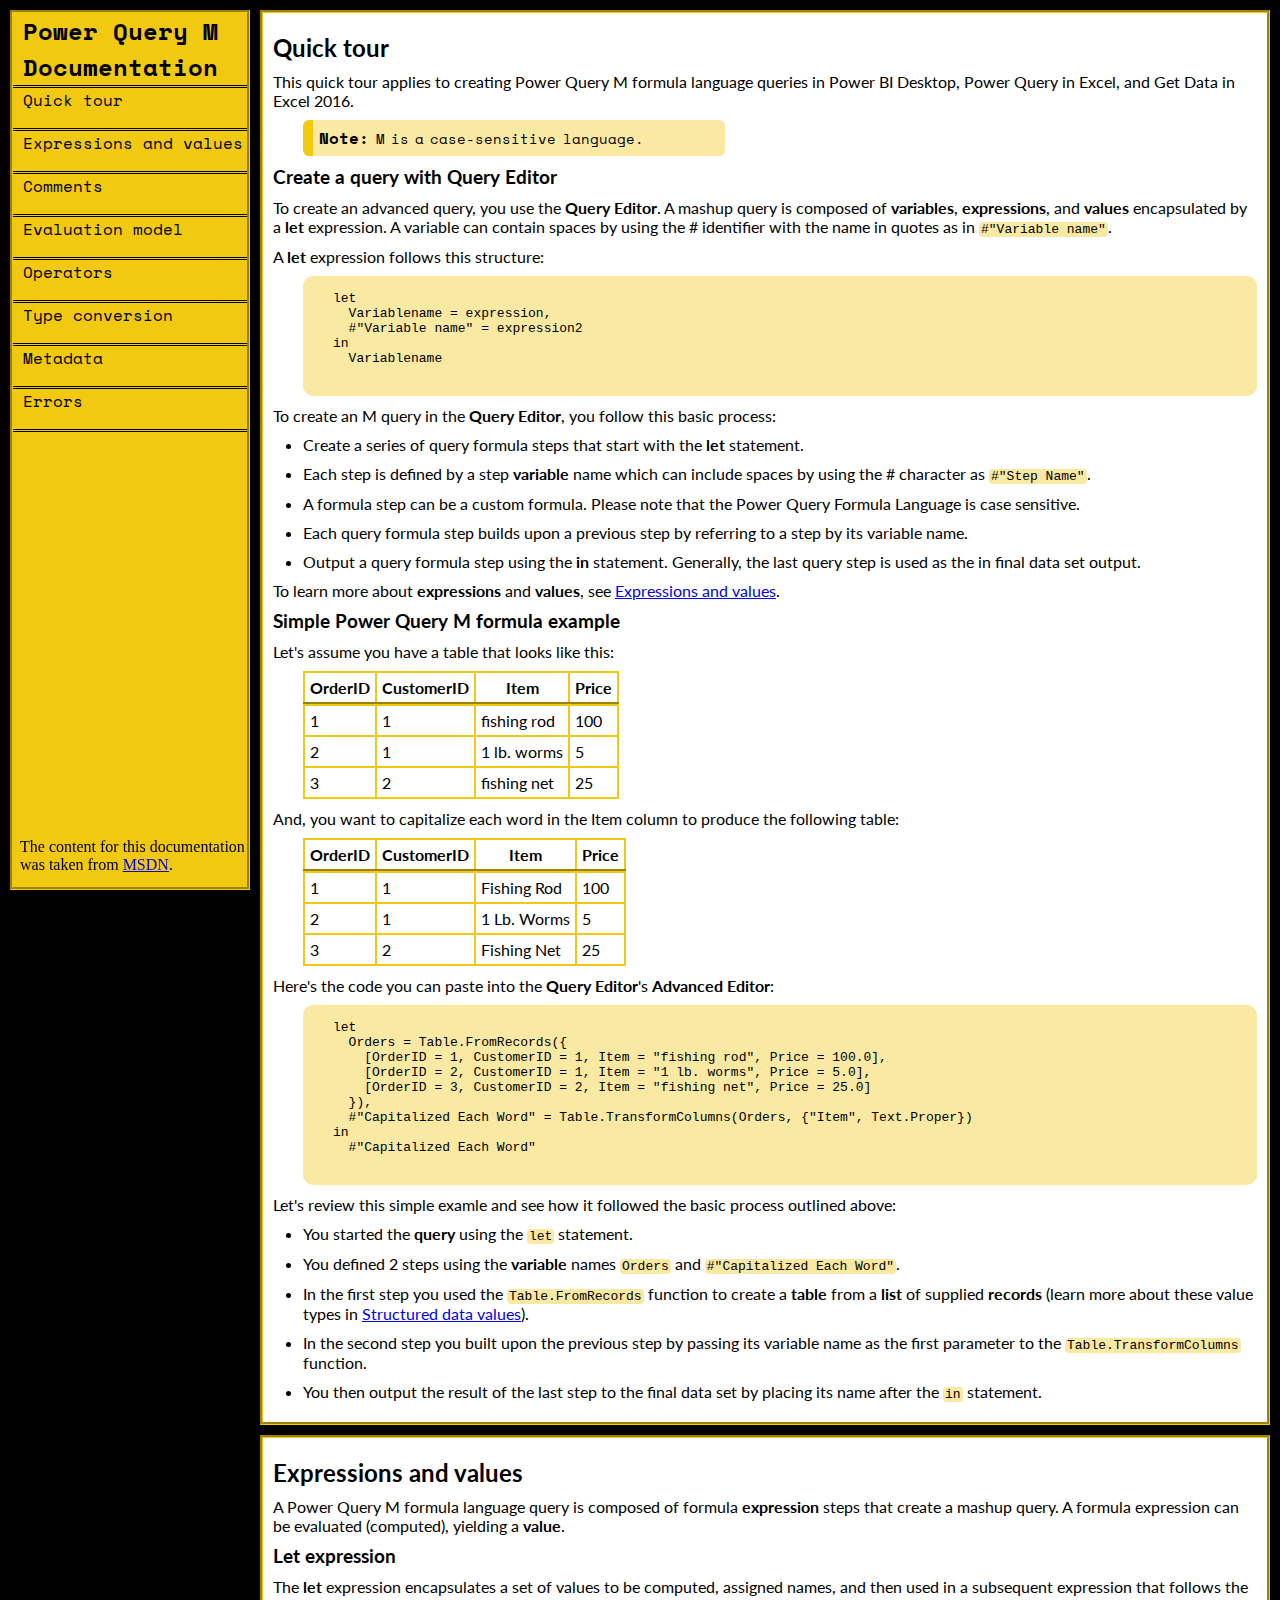
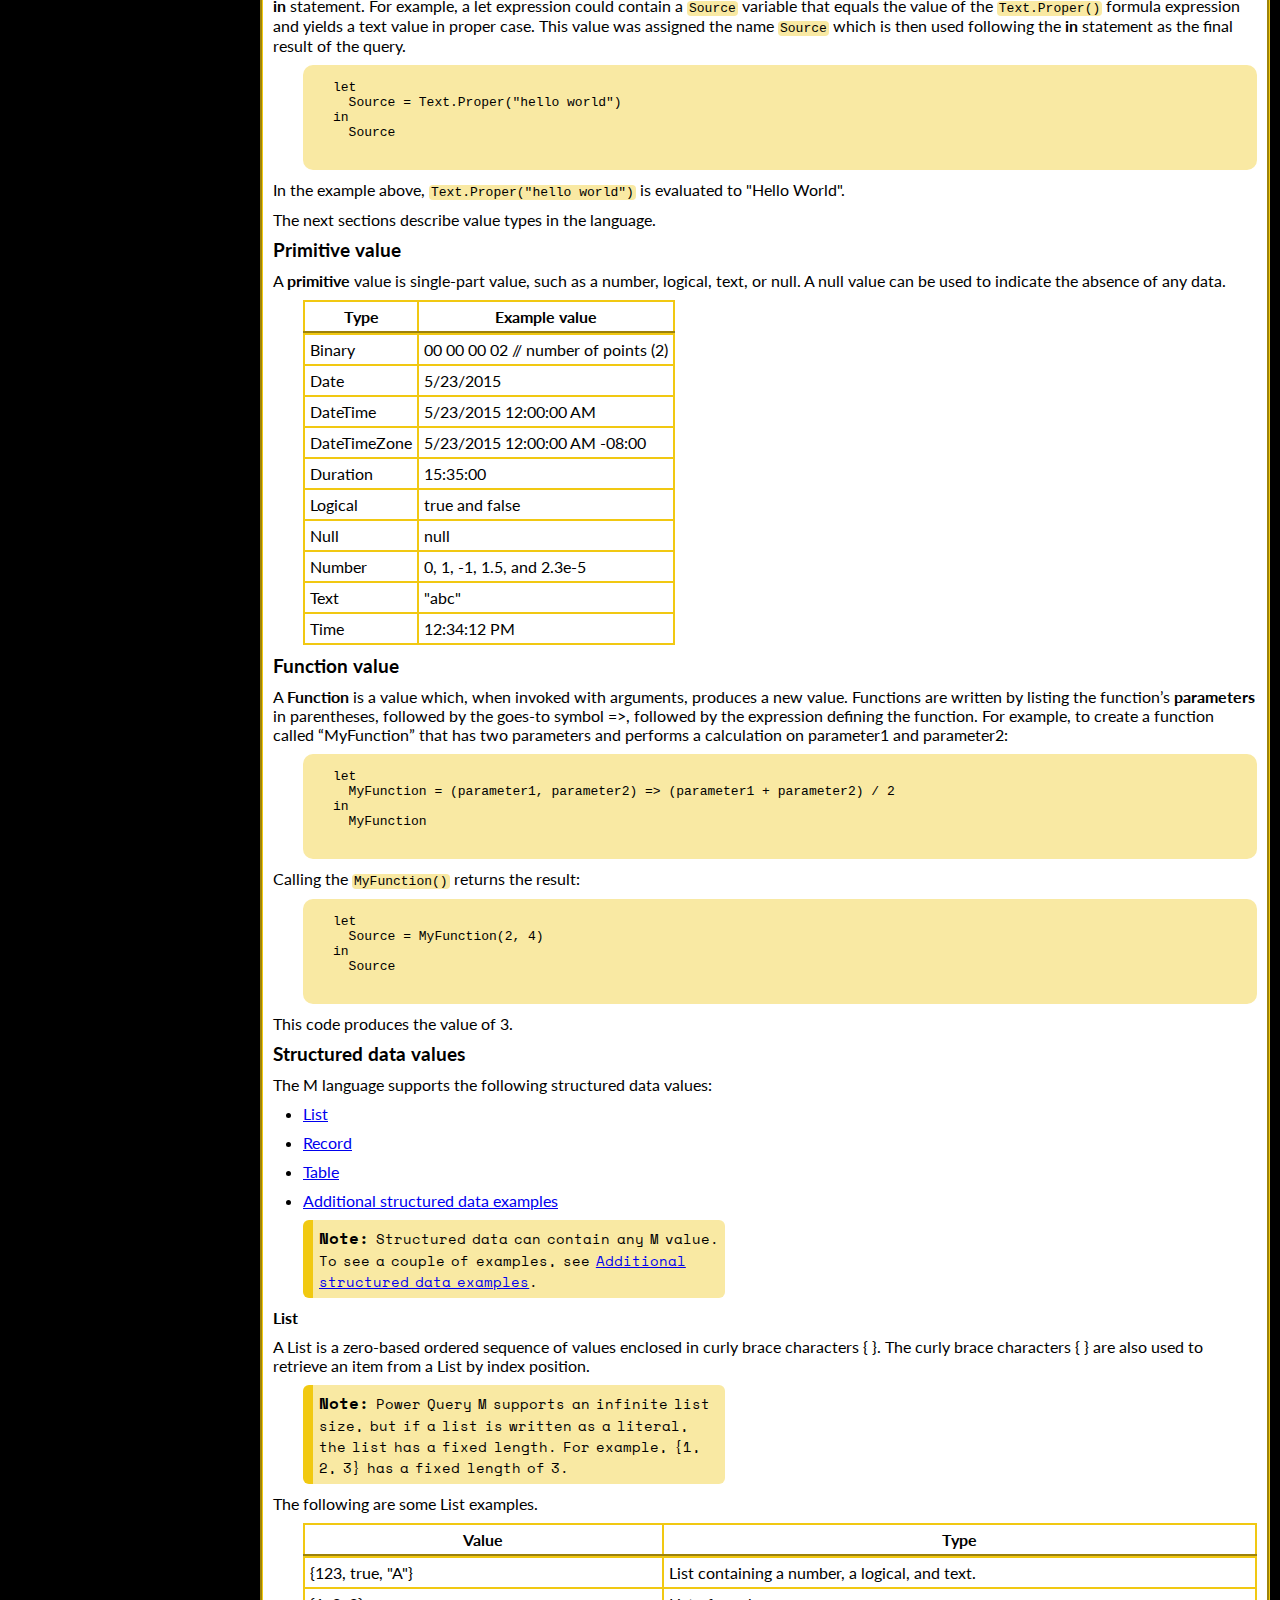
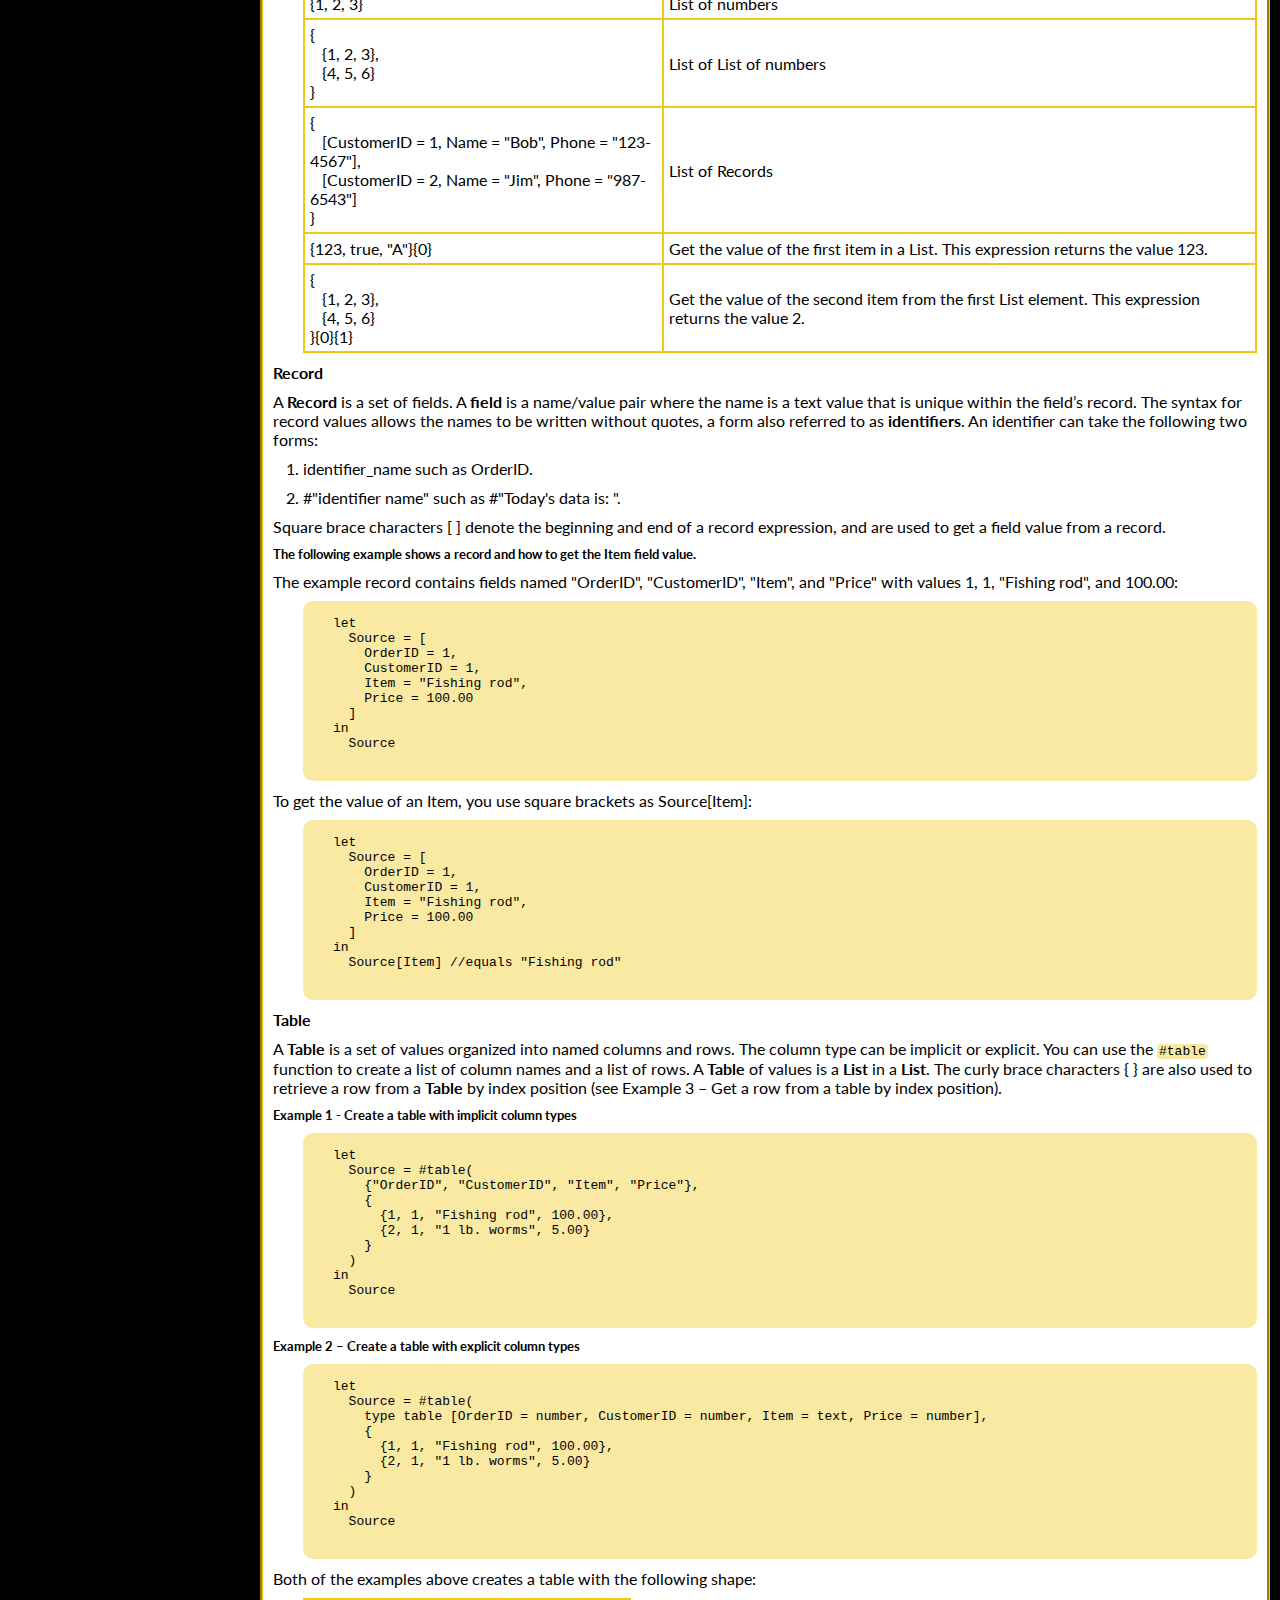
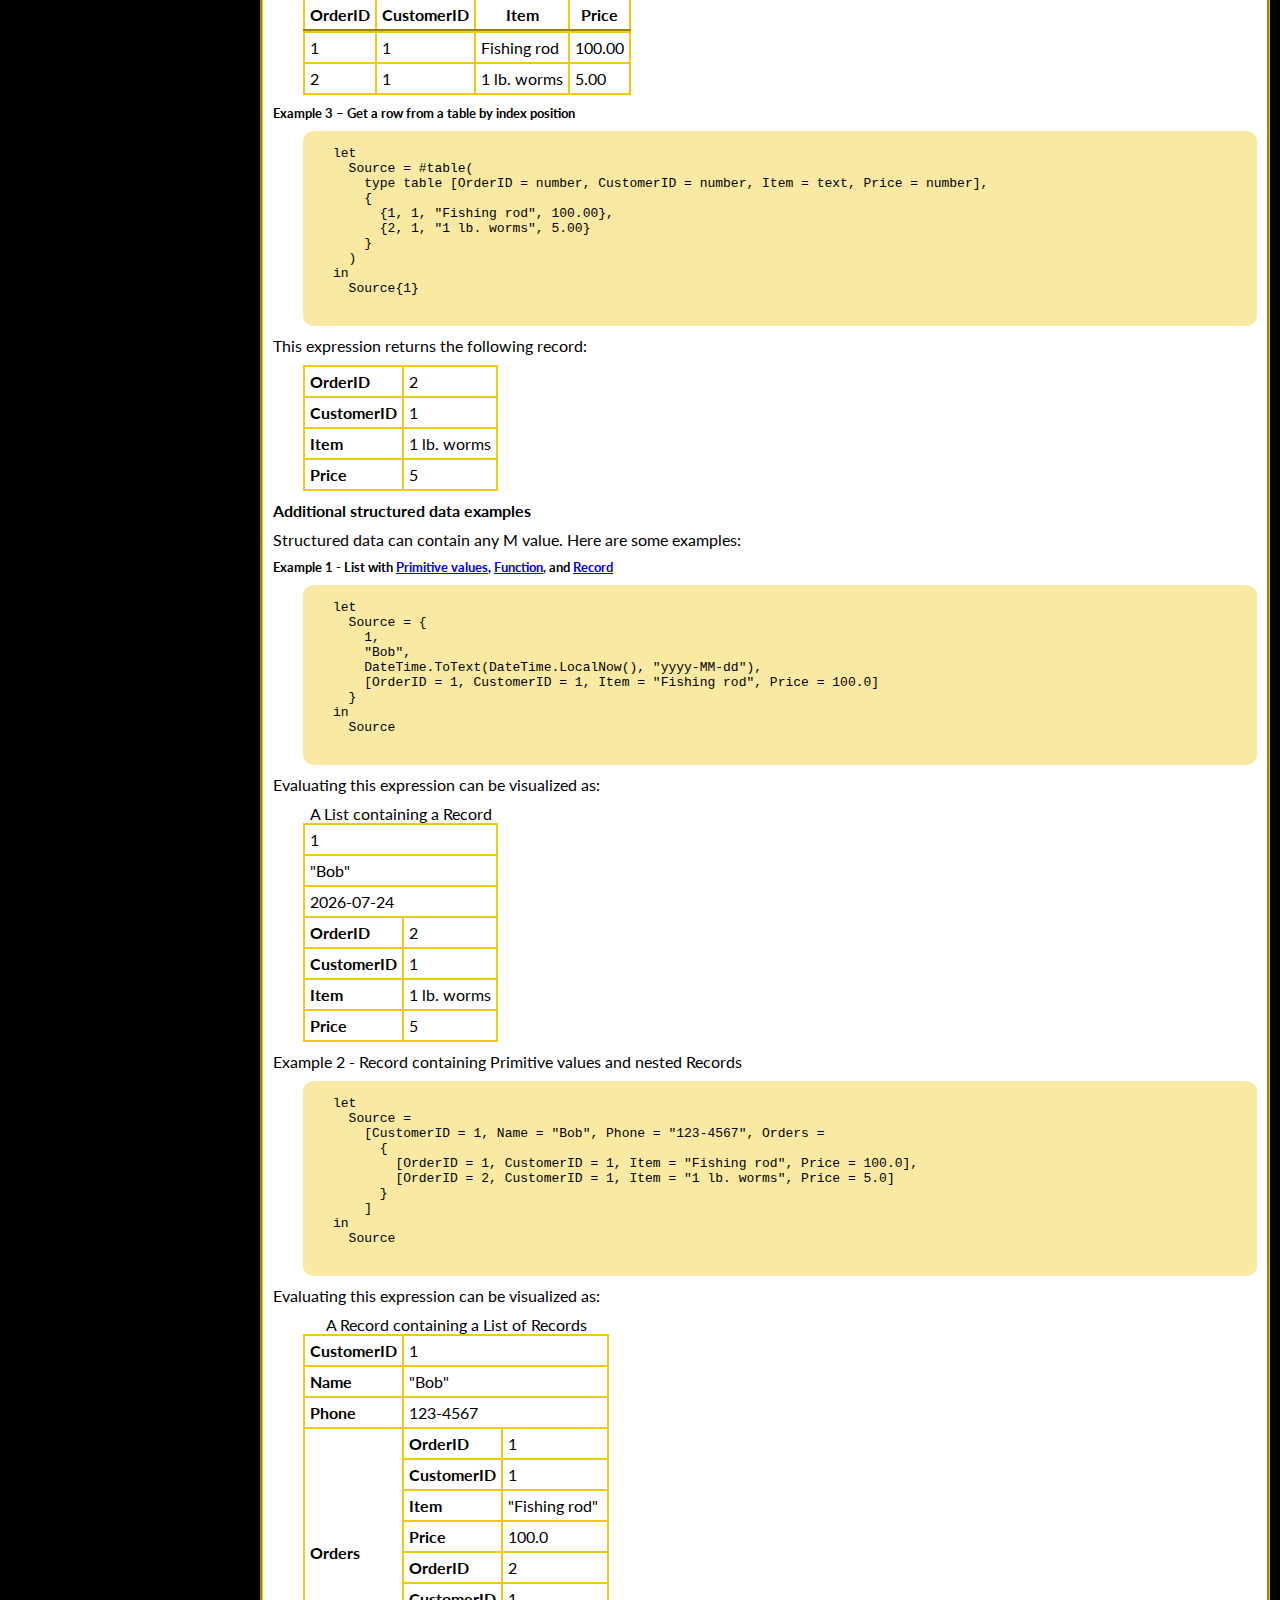
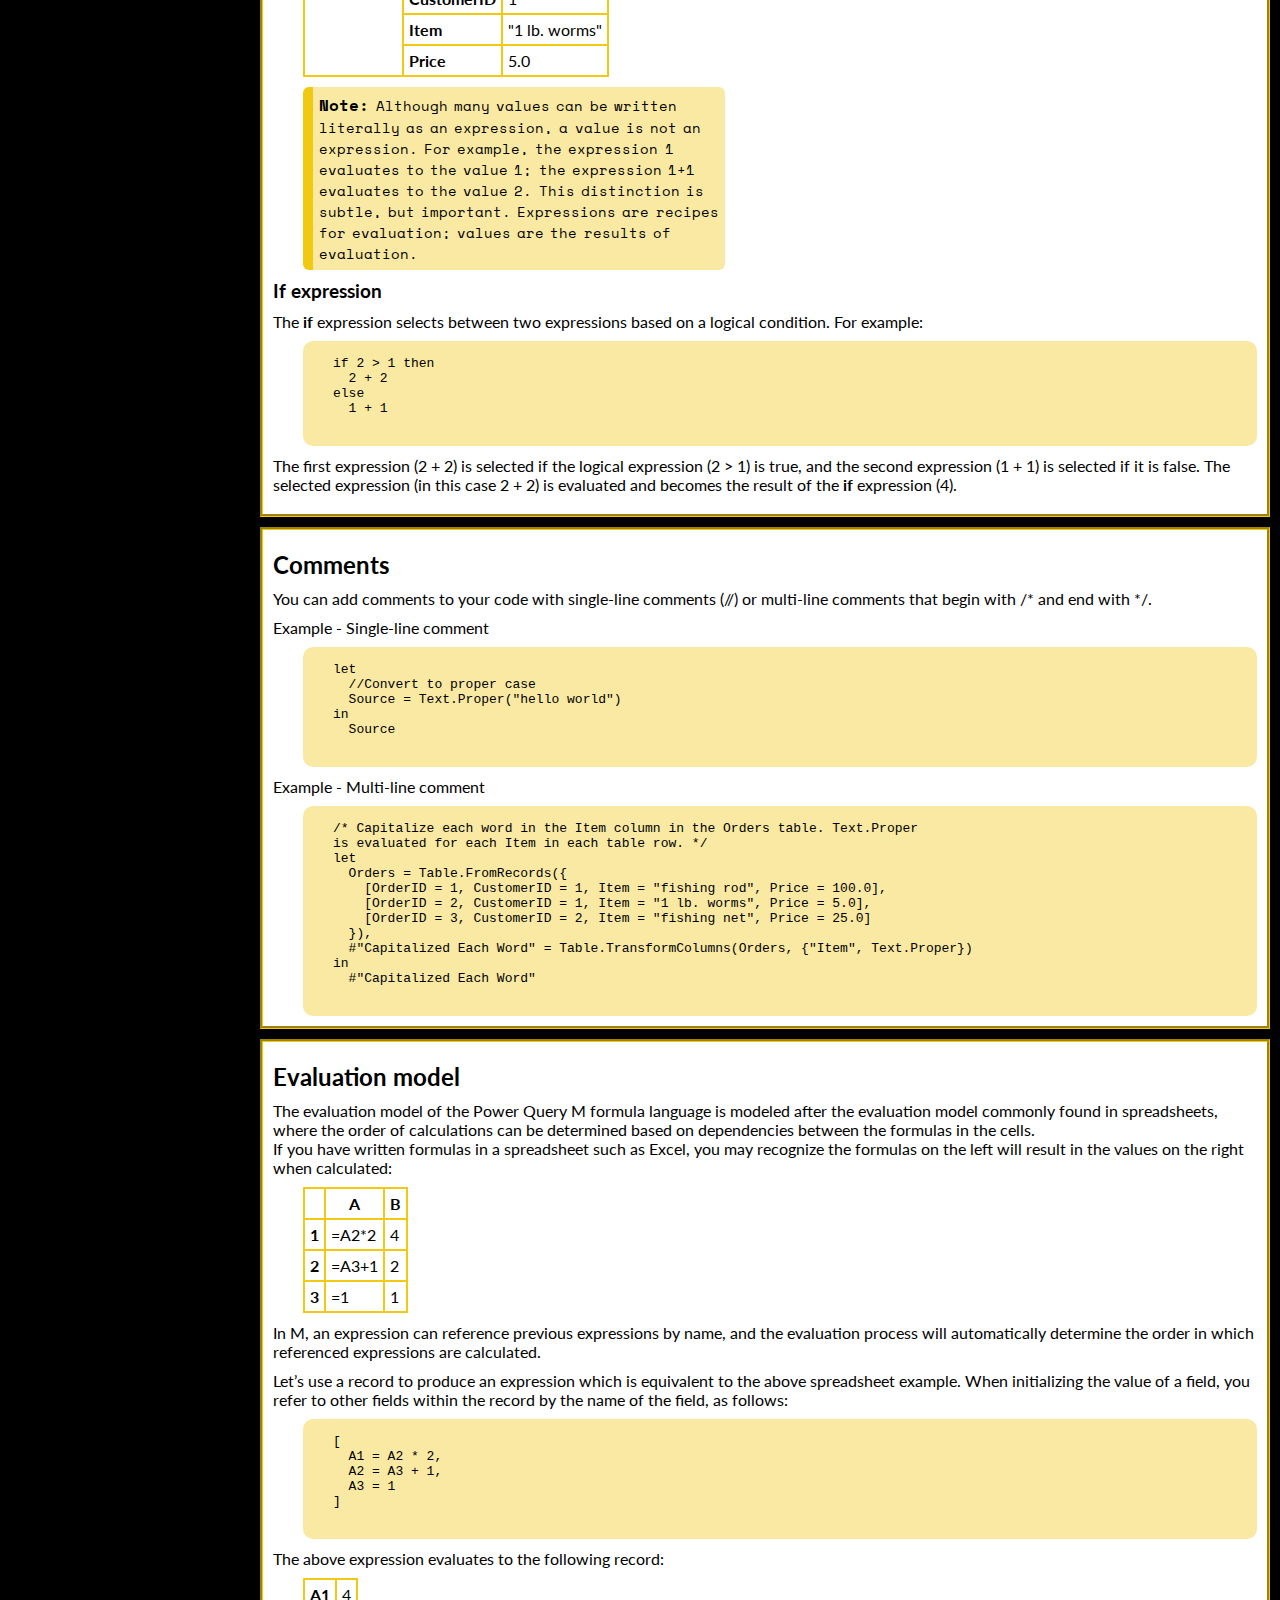
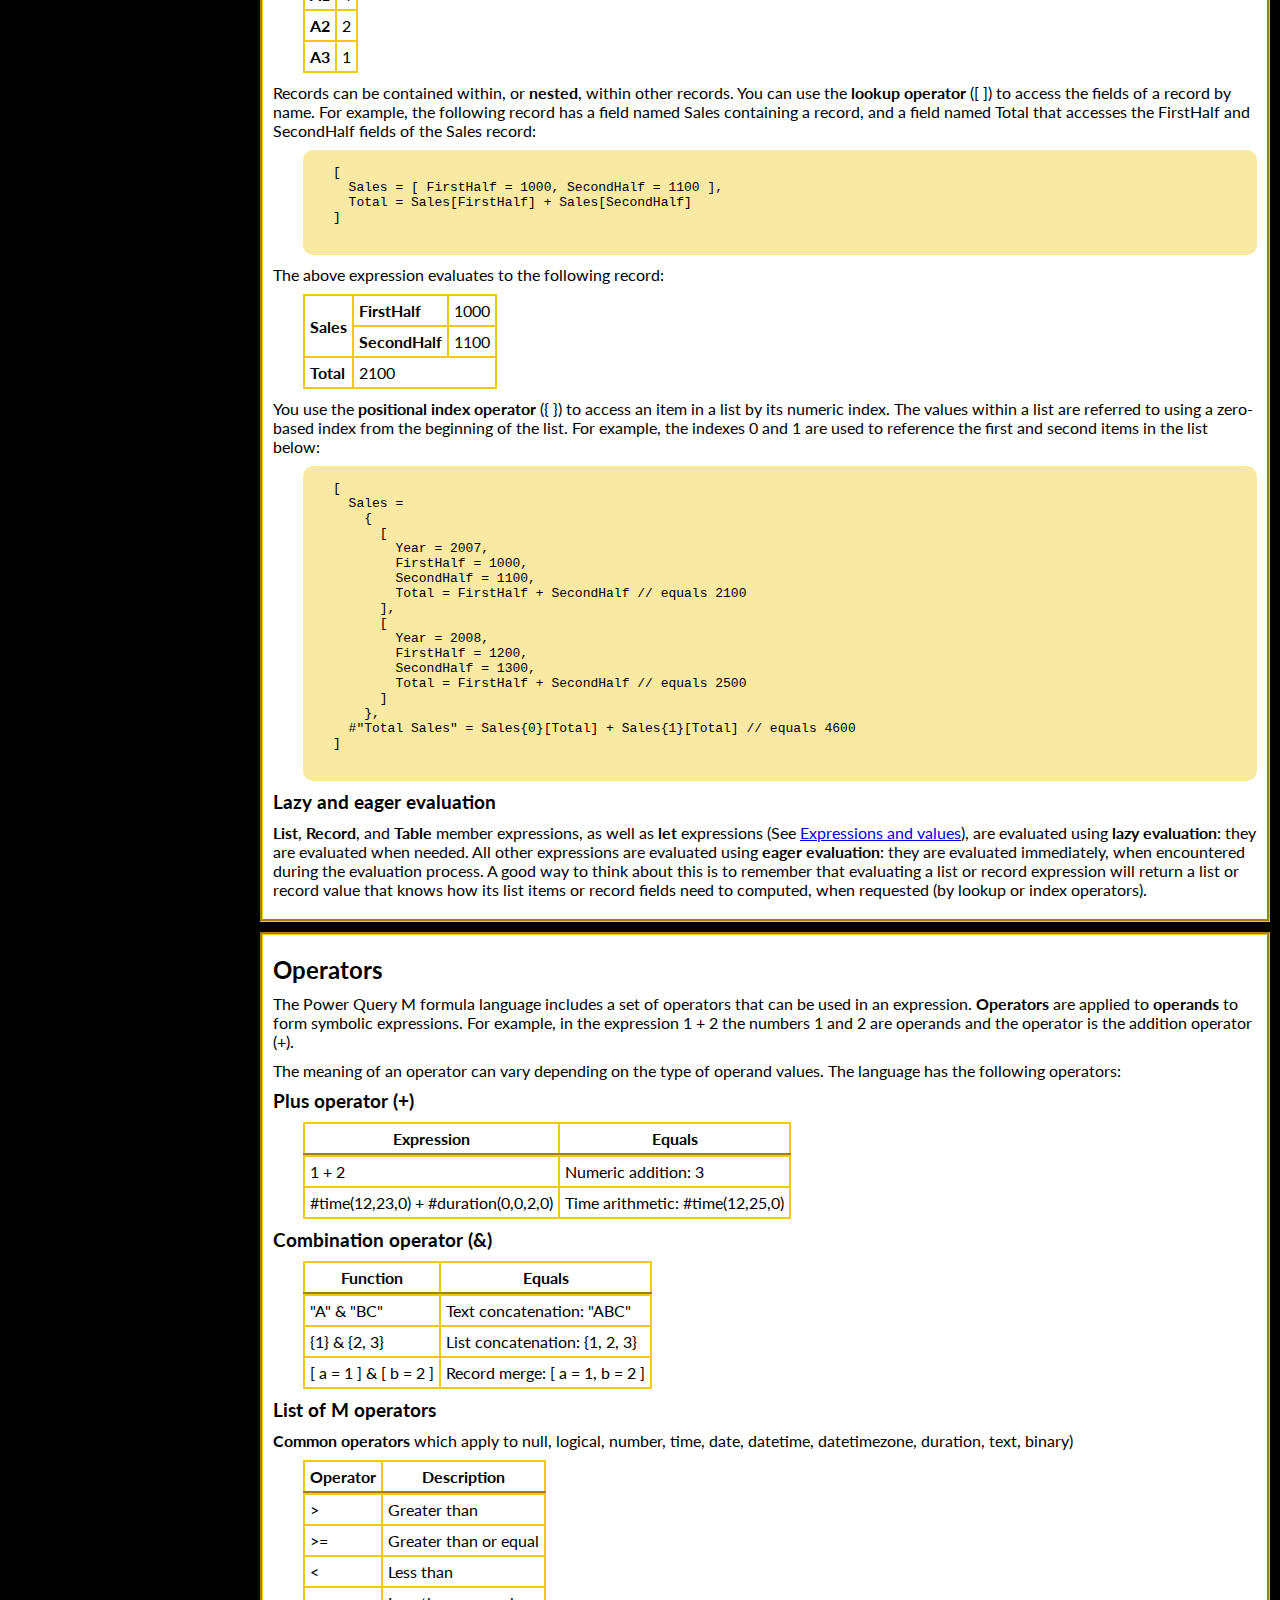
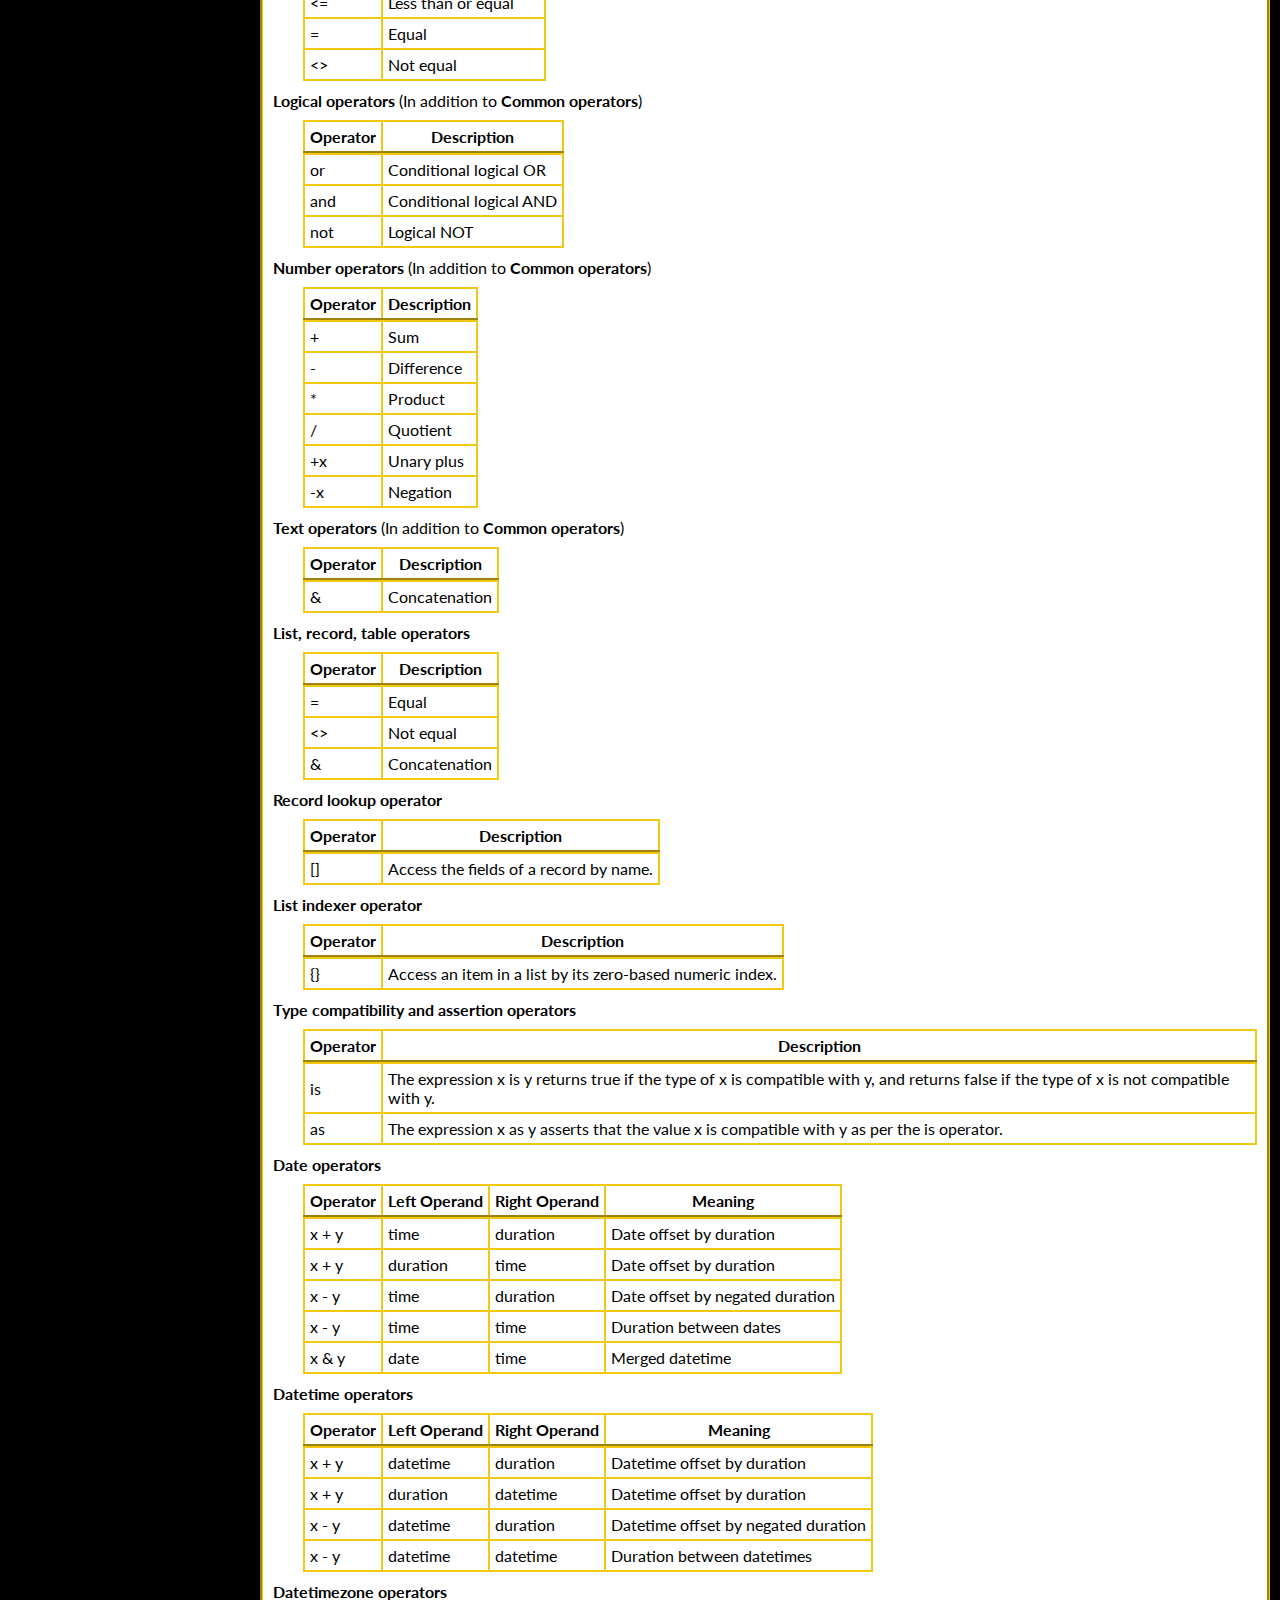
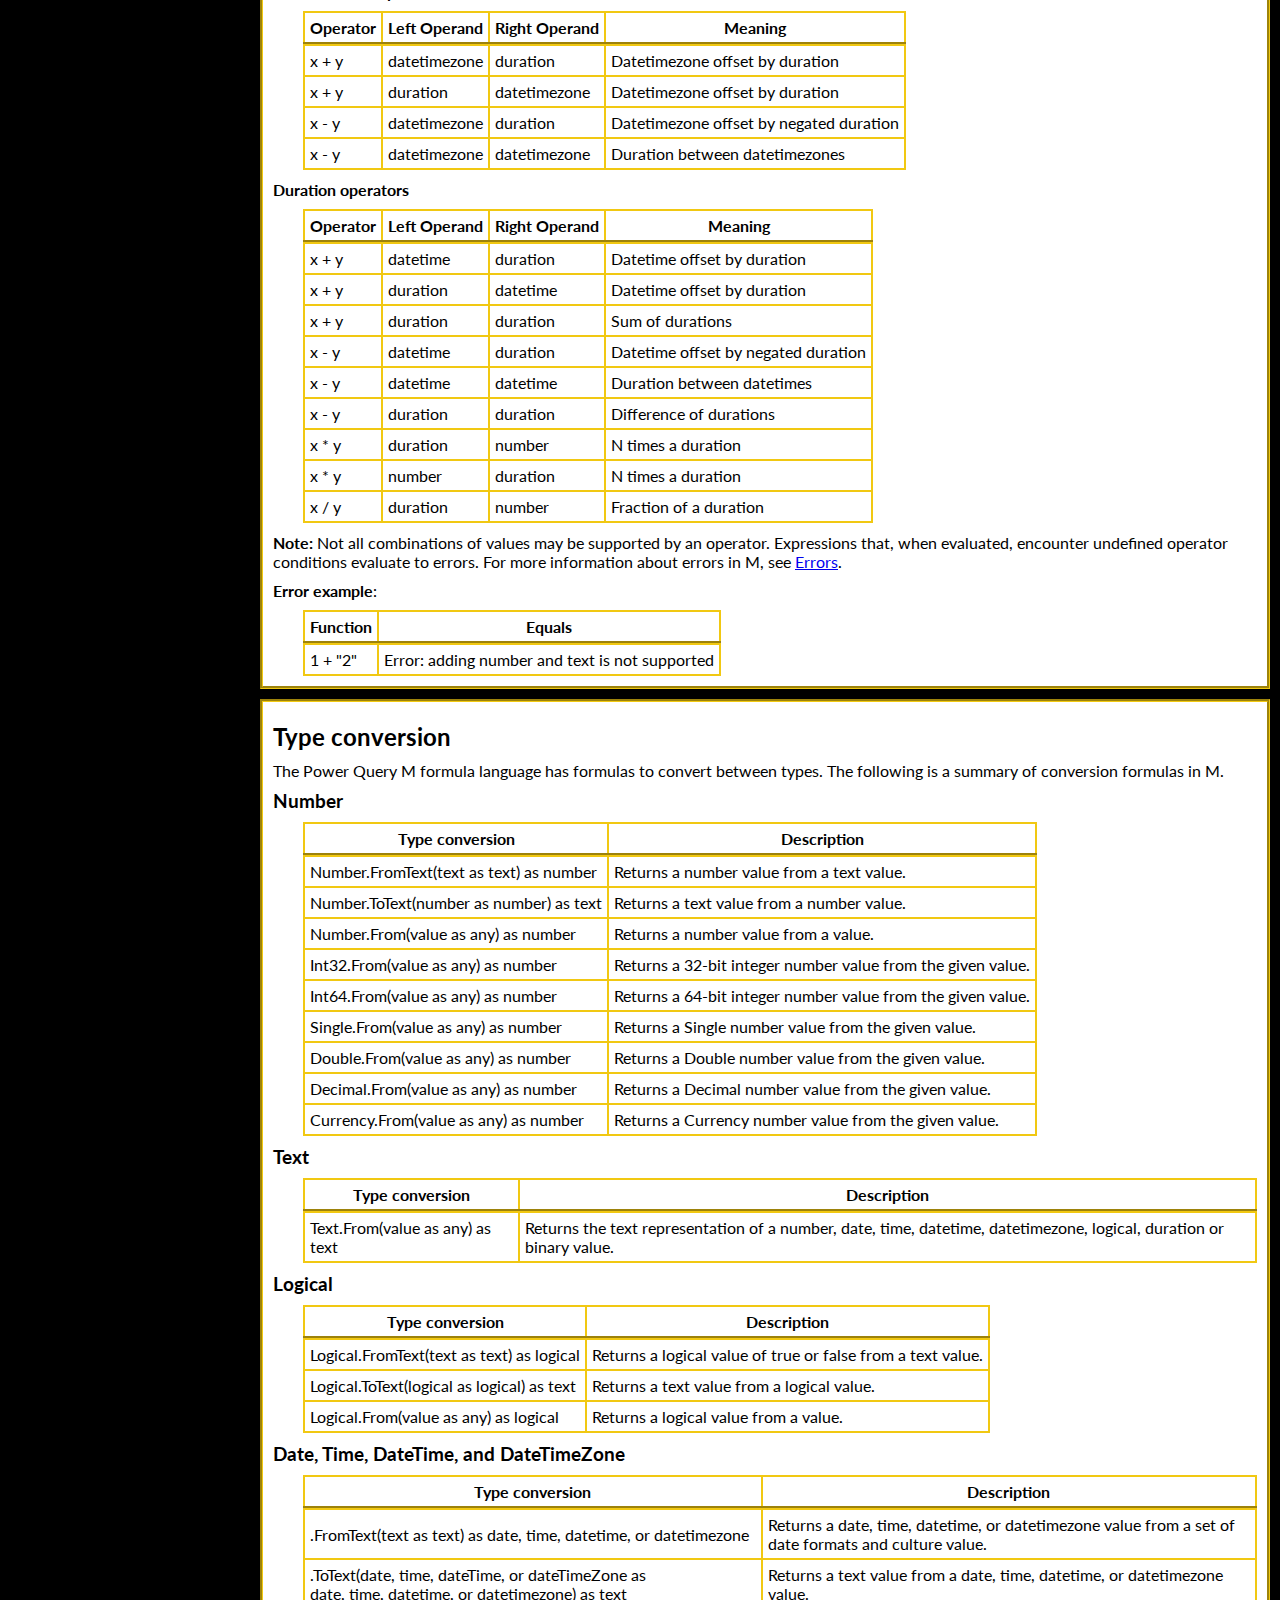
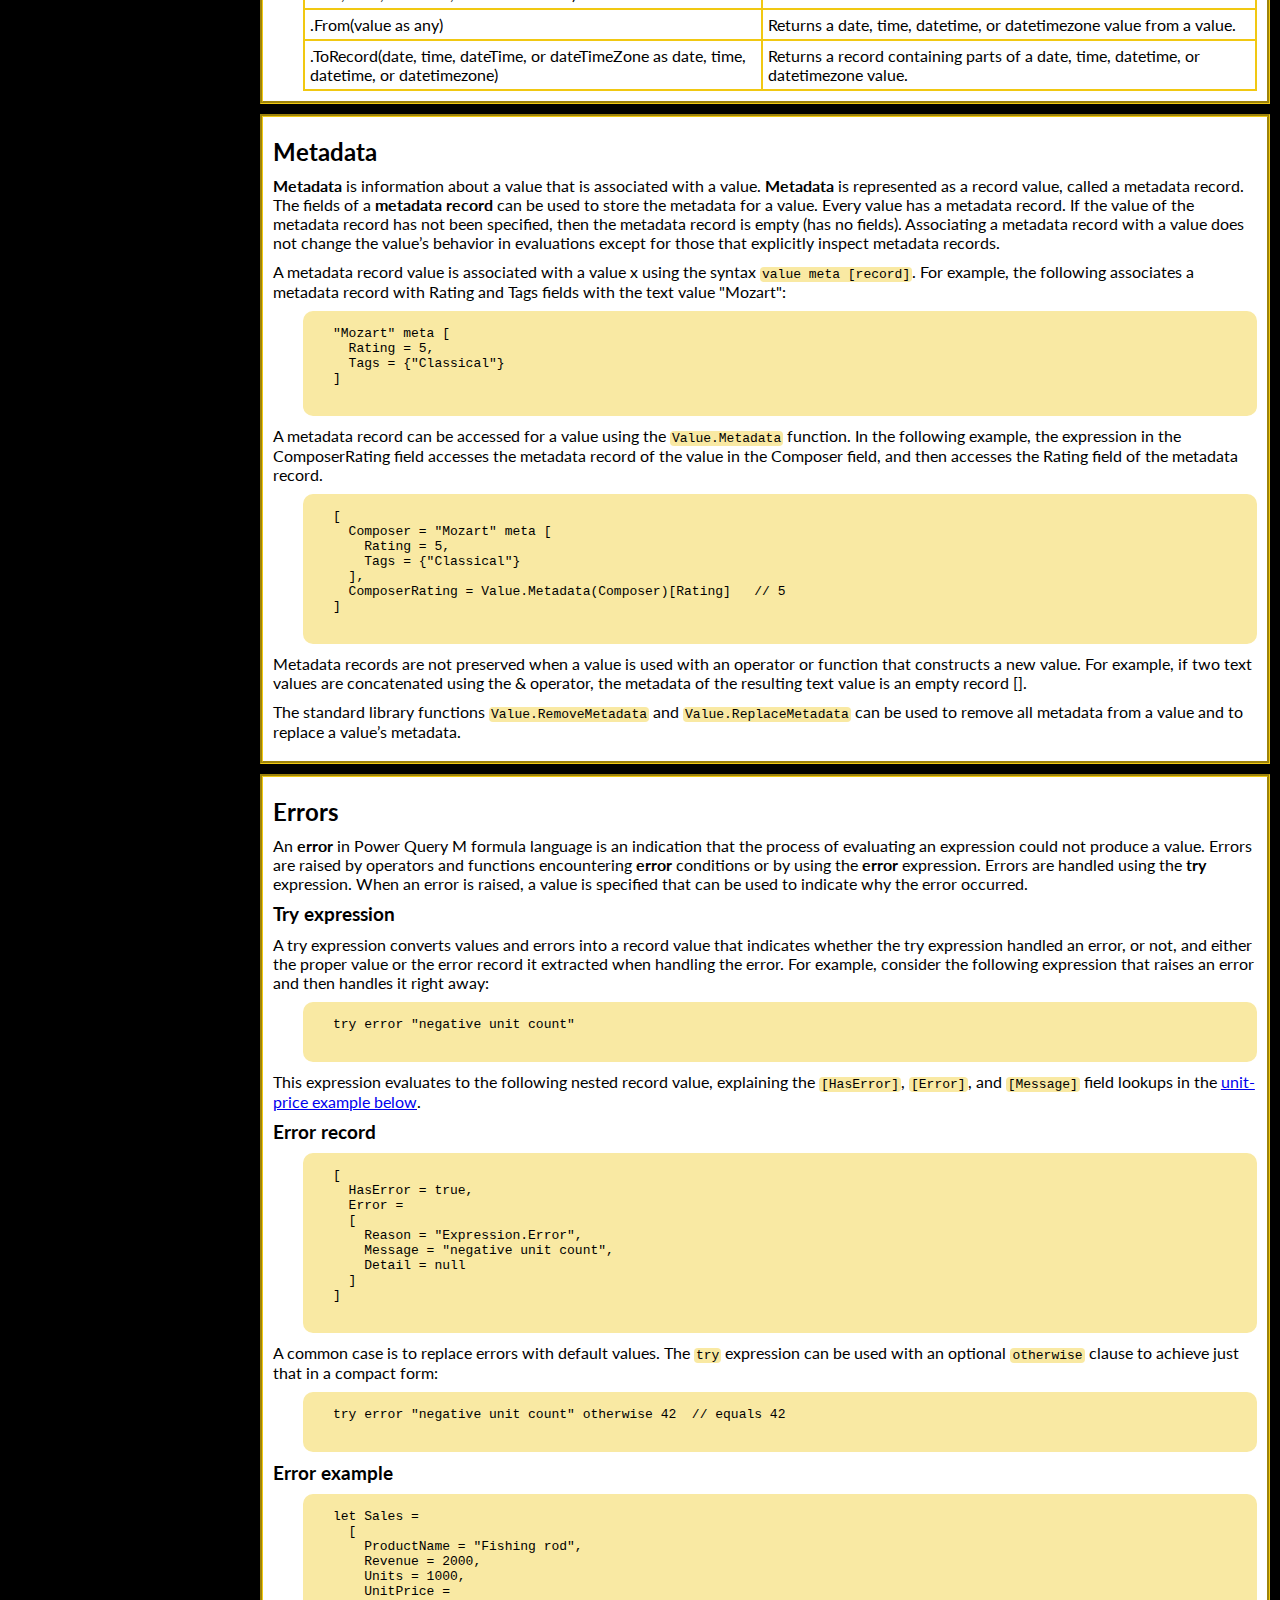
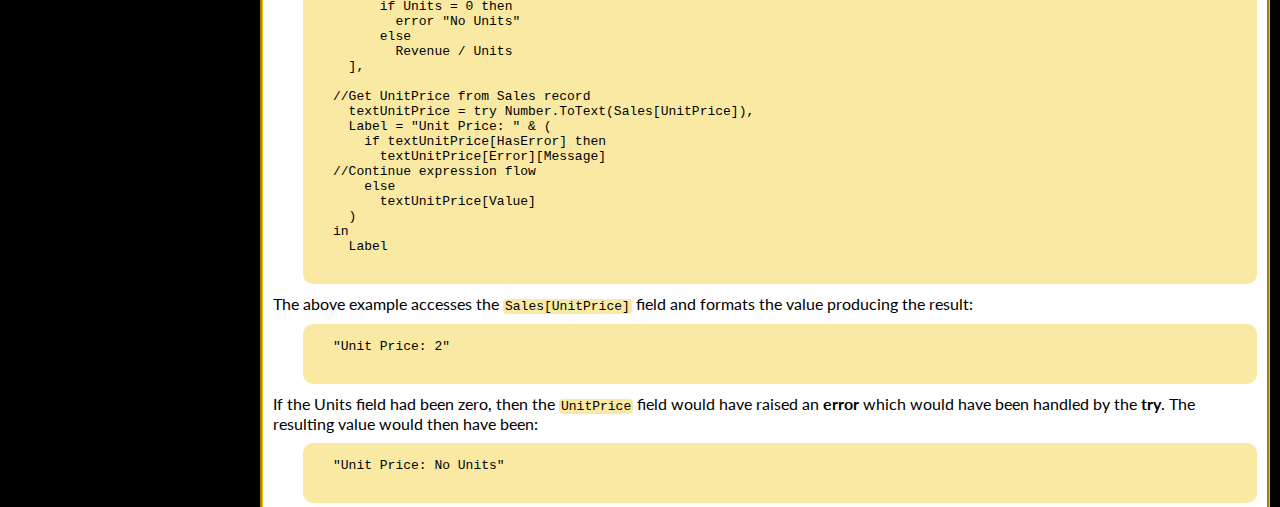
<file: documentation.html>
<!DOCTYPE html>
<html lang="en" class="lang="en"">
<head>
  <meta charset="UTF-8">
  <title>FCC Technical Documentation: Power Query (M)</title>
  <meta charset="UTF-8">
    <meta name="viewport" content="width=device-width, initial-scale=1.0">
    <title>Technical Documentation | PowerQuery (M)</title>
    <link rel="stylesheet" href="./documentation.css">
    <link href="https://fonts.googleapis.com/css?family=Space+Mono%7cLato" rel="stylesheet">
    <meta name="viewport" content="width=device-width, initial-scale=1">

</head>
<body>
<!-- partial:index.partial.html -->
<div class="wrapper">
  <nav id="navbar" class="navbar">
    <header class="main-header">
      <h1><a href="#" class="home-link">Power Query M Documentation</a></h1>
    </header>
    <ul class="navigation">
      <li class="nav-item"><a href="#Quick_tour" class="nav-link">Quick tour</a></li>
      <li class="nav-item"><a href="#Expressions_and_values" class="nav-link">Expressions and values</a></li>
      <li class="nav-item"><a href="#Comments" class="nav-link">Comments</a></li>
      <li class="nav-item"><a href="#Evaluation_model" class="nav-link">Evaluation model</a></li>
      <li class="nav-item"><a href="#Operators" class="nav-link">Operators</a></li>
      <li class="nav-item"><a href="#Type_conversion" class="nav-link">Type conversion</a></li>
      <li class="nav-item"><a href="#Metadata" class="nav-link">Metadata</a></li>
      <li class="nav-item"><a href="#Errors" class="nav-link">Errors</a></li>
    </ul>
  </nav>
  <main id="main-doc" class="main-doc">
    <section class="main-section" id="Quick_tour">
      <header>
        <h2>Quick tour</h2>
      </header>
      <p>This quick tour applies to creating Power Query M formula language queries in Power BI Desktop, Power Query in Excel, and Get Data in Excel 2016.</p>
      <p class="note-p"><span class="note">Note: </span>M is a case-sensitive language.</p>
      <h3>Create a query with Query Editor</h3>
      <p>To create an advanced query, you use the <strong>Query Editor</strong>. A mashup query is composed of <strong>variables</strong>, <strong>expressions</strong>, and <strong>values</strong> encapsulated by a <strong>let</strong> expression. A variable can contain spaces by using the # identifier with the name in quotes as in <code>#"Variable name"</code>.</p>
      <p>A <strong>let</strong> expression follows this structure:</p>
      <pre>
            <code>
let
  Variablename = expression,
  #"Variable name" = expression2
in 
  Variablename
            </code>
          </pre>
      <p>To create an M query in the <strong>Query Editor</strong>, you follow this basic process:</p>
      <ul>
        <li>Create a series of query formula steps that start with the <strong>let</strong> statement.</li>
        <li>Each step is defined by a step <strong>variable</strong> name which can include spaces by using the # character as <code>#"Step Name"</code>.</li>
        <li>A formula step can be a custom formula. Please note that the Power Query Formula Language is case sensitive.</li>
        <li>Each query formula step builds upon a previous step by referring to a step by its variable name.</li>
        <li>Output a query formula step using the <strong>in</strong> statement. Generally, the last query step is used as the in final data set output.</li>
      </ul>
      <p>To learn more about <strong>expressions</strong> and <strong>values</strong>, see <a href="#Expressions_and_values">Expressions and values</a>.</p>
      <h3>Simple Power Query M formula example</h3>
      <p>Let's assume you have a table that looks like this:</p>
      <div class="table-wrapper">
        <table>
          <thead>
            <tr>
              <th>OrderID</th>
              <th>CustomerID</th>
              <th>Item</th>
              <th>Price</th>
            </tr>
          </thead>
          <tbody>
            <tr>
              <td>1</td>
              <td>1</td>
              <td>fishing rod</td>
              <td>100</td>
            </tr>
            <tr>
              <td>2</td>
              <td>1</td>
              <td>1 lb. worms</td>
              <td>5</td>
            </tr>
            <tr>
              <td>3</td>
              <td>2</td>
              <td>fishing net</td>
              <td>25</td>
            </tr>
          </tbody>
        </table>
      </div>
      <p>And, you want to capitalize each word in the Item column to produce the following table:</p>
      <div class="table-wrapper">
        <table>
          <thead>
            <tr>
              <th scope="col">OrderID</th>
              <th scope="col">CustomerID</th>
              <th scope="col">Item</th>
              <th scope="col">Price</th>
            </tr>
          </thead>
          <tbody>
            <tr>
              <td>1</td>
              <td>1</td>
              <td>Fishing Rod</td>
              <td>100</td>
            </tr>
            <tr>
              <td>2</td>
              <td>1</td>
              <td>1 Lb. Worms</td>
              <td>5</td>
            </tr>
            <tr>
              <td>3</td>
              <td>2</td>
              <td>Fishing Net</td>
              <td>25</td>
            </tr>
          </tbody>
        </table>
      </div>
      <p>Here's the code you can paste into the <strong>Query Editor</strong>'s <strong>Advanced Editor</strong>:</p>
      <pre>
            <code>
let
  Orders = Table.FromRecords({
    [OrderID = 1, CustomerID = 1, Item = "fishing rod", Price = 100.0],
    [OrderID = 2, CustomerID = 1, Item = "1 lb. worms", Price = 5.0],
    [OrderID = 3, CustomerID = 2, Item = "fishing net", Price = 25.0]
  }),
  #"Capitalized Each Word" = Table.TransformColumns(Orders, {"Item", Text.Proper})
in
  #"Capitalized Each Word"
            </code>
          </pre>
      <p>Let's review this simple examle and see how it followed the basic process outlined above:</p>
      <ul>
        <li>You started the <strong>query</strong> using the <code>let</code> statement.</li>
        <li>You defined 2 steps using the <strong>variable</strong> names <code>Orders</code> and <code>#"Capitalized Each Word"</code>.</li>
        <li>In the first step you used the <code>Table.FromRecords</code> function to create a <strong>table</strong> from a <strong>list</strong> of supplied <strong>records</strong> (learn more about these value types in <a href="#Structured_data_values">Structured data values</a>).</li>
        <li>In the second step you built upon the previous step by passing its variable name as the first parameter to the <code>Table.TransformColumns</code> function.</li>
        <li>You then output the result of the last step to the final data set by placing its name after the <code>in</code> statement.</li>
      </ul>
      <!--p>Let’s review each part of this formula:</p>
<ol>
<li><strong>let</strong> - Wrap all <strong>variables</strong> (steps) in a <strong>let expresion</strong> to make a single <strong>query</strong>.</li>
<li><Strong>Orders</Strong> – Name your first <strong>variable</strong> which creates the first step in the <strong>query</strong>. The <strong>value</strong> assigned to <strong>Orders</strong> is the result of an <strong>expression</strong> which in this case returns a <strong>table</strong> with data.</li>
<li><strong>#"Capitalized Each Word"</strong> – The second <strong>variable</strong> name includes spaces and thus is surronded by quotation marks and prefixed by the # sign. This step results in each word in the Item field being capitalized. To apply column transformations, you use <strong>Table.TransformColumns()</strong>. This <strong>function</strong> takes the following arguments:</li>
<ol>
<li>A table or the name of a table, in this case it is the name of the previous step which resulted in a table.</li>
<li>A list consisting  of the column name that needs transformation along with the transformation type that should be aplied.In this case it's the column name "item" with the transformation type <strong>Text.Proper</strong>.</li>
<li><a href="https://msdn.microsoft.com/en-us/library/mt260818.aspx" target="_blank">2 additional optional arguments</a> not discussed here for brevity.</li>
</ol>
<li><strong>in</strong> - Define this formula's output, in this case the last step using its variable name.</li>
</ol>
<p>Let’s review each formula step.</p>
<ol>
<li><strong>Orders</strong> – Create a table with data for Orders.</li>
<li><strong>#"Capitalized Each Word"</strong> – To capitalize each word, you use Table.TransformColumns().</li>
<li><strong>in #"Capitalized Each Word"</strong> – Output the table with each word capitalized.</li>
</ol-->
    </section>
    <section class="main-section" id="Expressions_and_values">
      <header>
        <h2>Expressions and values</h2>
      </header>
      <p>A Power Query M formula language query is composed of formula <strong>expression</strong> steps that create a mashup query. A formula expression can be evaluated (computed), yielding a <strong>value</strong>.</p>
      <h3 id="Let_expression">Let expression</h3>
      <p>The <strong>let</strong> expression encapsulates a set of values to be computed, assigned names, and then used in a subsequent expression that follows the <strong>in</strong> statement. For example, a let expression could contain a <code>Source</code> variable that equals the value of the <code>Text.Proper()</code> formula expression and yields a text value in proper case. This value was assigned the name <code>Source</code> which is then used following the <strong>in</strong> statement as the final result of the query.</p>
      <pre>
            <code>
let
  Source = Text.Proper("hello world")
in
  Source
            </code>
          </pre>
      <p>In the example above, <code>Text.Proper("hello world")</code> is evaluated to "Hello World".</p>
      <p>The next sections describe value types in the language.</p>
      <h3 id="Primitive_value">Primitive value</h3>
      <p>A <strong>primitive</strong> value is single-part value, such as a number, logical, text, or null. A null value can be used to indicate the absence of any data.</p>
      <div class="table-wrapper">
        <table>
          <thead>
            <tr>
              <th scope="col">Type</th>
              <th scope="col">Example value</th>
            </tr>
          </thead>
          <tbody>
            <tr>
              <td>Binary</td>
              <td>00 00 00 02    // number of points (2)</td>
            </tr>
            <tr>
              <td>Date</td>
              <td>5/23/2015</td>
            </tr>
            <tr>
              <td>DateTime</td>
              <td>5/23/2015 12:00:00 AM</td>
            </tr>
            <tr>
              <td>DateTimeZone</td>
              <td>5/23/2015 12:00:00 AM -08:00</td>
            </tr>
            <tr>
              <td>Duration</td>
              <td>15:35:00</td>
            </tr>
            <tr>
              <td>Logical</td>
              <td>true and false</td>
            </tr>
            <tr>
              <td>Null</td>
              <td>null</td>
            </tr>
            <tr>
              <td>Number</td>
              <td>0, 1, -1, 1.5, and 2.3e-5</td>
            </tr>
            <tr>
              <td>Text</td>
              <td>"abc"</td>
            </tr>
            <tr>
              <td>Time</td>
              <td>12:34:12 PM</td>
            </tr>
          </tbody>
        </table>
      </div>
      <h3 id="Function_value">Function value</h3>
      <p>A <strong>Function</strong> is a value which, when invoked with arguments, produces a new value. Functions are written by listing the function’s <strong>parameters</strong> in parentheses, followed by the goes-to symbol =>, followed by the expression defining the function. For example, to create a function called “MyFunction” that has two parameters and performs a calculation on parameter1 and parameter2:</p>
      <pre>
            <code>
let
  MyFunction = (parameter1, parameter2) => (parameter1 + parameter2) / 2
in
  MyFunction
            </code>
          </pre>
      <p>Calling the <code>MyFunction()</code> returns the result:</p>
      <pre>
            <code>
let
  Source = MyFunction(2, 4)
in
  Source
            </code>
          </pre>
      <p>This code produces the value of 3.</p>
      <h3 id="Structured_data_values">Structured data values</h3>
      <p>The M language supports the following structured data values:</p>
      <ul>
        <li><a href="#List">List</a></li>
        <li><a href="#Record">Record</a></li>
        <li><a href="#Table">Table</a></li>
        <li><a href="#Additional_structured_data_examples">Additional structured data examples</a></li>
      </ul>
      <p class="note-p"><span class="note">Note: </span>Structured data can contain any M value. To see a couple of examples, see <a href="#Additional_structured_data_examples">Additional structured data examples</a>.</p>
      <h4 id="List">List</h4>
      <p>A List is a zero-based ordered sequence of values enclosed in curly brace characters { }. The curly brace characters { } are also used to retrieve an item from a List by index position.</p>
      <p class="note-p"><span class="note">Note: </span>Power Query M supports an infinite list size, but if a list is written as a literal, the list has a fixed length. For example, {1, 2, 3} has a fixed length of 3.</p>
      <p>The following are some List examples.</p>
      <div class="table-wrapper">
        <table>
          <thead>
            <tr>
              <th scope="col">Value</th>
              <th scope="col">Type</th>
            </tr>
          </thead>
          <tbody>
            <tr>
              <td>{123, true, "A"}</td>
              <td>List containing a number, a logical, and text.</td>
            </tr>
            <tr>
              <td>{1, 2, 3}</td>
              <td>List of numbers</td>
            </tr>
            <tr>
              <td>{<br>&emsp;{1, 2, 3},<br>&emsp;{4, 5, 6}<br>}</td>
              <td>List of List of numbers</td>
            </tr>
            <tr>
              <td>{<br>&emsp;[CustomerID = 1, Name = "Bob", Phone = "123-4567"],<br>&emsp;[CustomerID = 2, Name = "Jim", Phone = "987-6543"]<br>}</td>
              <td>List of Records</td>
            </tr>
            <tr>
              <td>{123, true, "A"}{0}</td>
              <td>Get the value of the first item in a List. This expression returns the value 123.</td>
            </tr>
            <tr>
              <td>{<br>&emsp;{1, 2, 3},<br>&emsp;{4, 5, 6}<br>}{0}{1}</td>
              <td>Get the value of the second item from the first List element. This expression returns the value 2.</td>
            </tr>
          </tbody>
        </table>
      </div>
      <h4 id="Record">Record</h4>
      <p>A <strong>Record</strong> is a set of fields. A <strong>field</strong> is a name/value pair where the name is a text value that is unique within the field’s record. The syntax for record values allows the names to be written without quotes, a form also referred to as <strong>identifiers</strong>. An identifier can take the following two forms:</p>
      <ol>
        <li>identifier_name such as OrderID.</li>
        <li>#"identifier name" such as #"Today's data is: ".</li>
      </ol>
      <p>Square brace characters [ ] denote the beginning and end of a record expression, and are used to get a field value from a record.</p>
      <h5>The following example shows a record and how to get the Item field value.</h5>
      <p>The example record contains fields named "OrderID", "CustomerID", "Item", and "Price" with values 1, 1, "Fishing rod", and 100.00:</p>
      <pre>
              <code>
let
  Source = [
    OrderID = 1,
    CustomerID = 1,
    Item = "Fishing rod",
    Price = 100.00
  ]
in
  Source
              </code>
            </pre>
      <p>To get the value of an Item, you use square brackets as Source[Item]:</p>
      <pre>
            <code>
let
  Source = [
    OrderID = 1,
    CustomerID = 1,
    Item = "Fishing rod",
    Price = 100.00
  ]
in
  Source[Item] //equals "Fishing rod"
            </code>
          </pre>
      <h4 id="Table">Table</h4>
      <p>A <strong>Table</strong> is a set of values organized into named columns and rows. The column type can be implicit or explicit. You can use the <code>#table</code> function to create a list of column names and a list of rows. A <strong>Table</strong> of values is a <strong>List</strong> in a <strong>List</strong>. The curly brace characters { } are also used to retrieve a row from a <strong>Table</strong> by index position (see Example 3 – Get a row from a table by index position).</p>
      <h5>Example 1 - Create a table with implicit column types</h5>
      <pre>
            <code>
let
  Source = #table(
    {"OrderID", "CustomerID", "Item", "Price"},
    {
      {1, 1, "Fishing rod", 100.00},
      {2, 1, "1 lb. worms", 5.00}
    }
  )
in
  Source
            </code>
          </pre>
      <h5>Example 2 – Create a table with explicit column types</h5>
      <pre>
            <code>
let
  Source = #table(
    type table [OrderID = number, CustomerID = number, Item = text, Price = number],
    {
      {1, 1, "Fishing rod", 100.00},
      {2, 1, "1 lb. worms", 5.00}
    }
  )
in
  Source
            </code>
          </pre>
      <p>Both of the examples above creates a table with the following shape:</p>
      <div class="table-wrapper">
        <table>
          <thead>
            <tr>
              <th scope="col">OrderID</th>
              <th scope="col">CustomerID</th>
              <th scope="col">Item</th>
              <th scope="col">Price</th>
            </tr>
          </thead>
          <tbody>
            <tr>
              <td>1</td>
              <td>1</td>
              <td>Fishing rod</td>
              <td>100.00</td>
            </tr>
            <tr>
              <td>2</td>
              <td>1</td>
              <td>1 lb. worms</td>
              <td>5.00</td>
            </tr>
          </tbody>
        </table>
      </div>
      <h5>Example 3 – Get a row from a table by index position</h5>
      <pre>
            <code>
let
  Source = #table(
    type table [OrderID = number, CustomerID = number, Item = text, Price = number], 
    {
      {1, 1, "Fishing rod", 100.00},
      {2, 1, "1 lb. worms", 5.00}
    }
  )
in
  Source{1}
            </code>
          </pre>
      <p>This expression returns the following record:</p>
      <div class="table-wrapper">
        <table>
          <tbody>
            <tr>
              <td><strong>OrderID</strong></td>
              <td>2</td>
            </tr>
            <tr>
              <td><strong>CustomerID</strong></td>
              <td>1</td>
            </tr>
            <tr>
              <td><strong>Item</strong></td>
              <td>1 lb. worms</td>
            </tr>
            <tr>
              <td><strong>Price</strong></td>
              <td>5</td>
            </tr>
          </tbody>
        </table>
      </div>
      <h4 id="Additional_structured_data_examples">Additional structured data examples</h4>
      <p>Structured data can contain any M value. Here are some examples:</p>
      <h5>Example 1 - List with <a href="#Primitive_value">Primitive values</a>, <a href="Function_value">Function</a>, and <a href="#Record">Record</a></h5>
      <pre>
            <code>
let
  Source = {
    1,
    "Bob",
    DateTime.ToText(DateTime.LocalNow(), "yyyy-MM-dd"),
    [OrderID = 1, CustomerID = 1, Item = "Fishing rod", Price = 100.0]
  }
in
  Source            
            </code>
          </pre>
      <p>Evaluating this expression can be visualized as:</p>
      <div class="table-wrapper">
        <table>
          <caption>A List containing a Record</caption>
          <tbody>
            <tr>
              <td colspan="2">1</td>
            </tr>
            <tr>
              <td colspan="2">"Bob"</td>
            </tr>
            <tr>
              <td class="current-date" colspan="2">Today's date in yyyy-MM-dd format</td>
            </tr>
          </tbody>
          <tbody>
            <tr>
              <td><strong>OrderID</strong></td>
              <td>2</td>
            </tr>
            <tr>
              <td><strong>CustomerID</strong></td>
              <td>1</td>
            </tr>
            <tr>
              <td><strong>Item</strong></td>
              <td>1 lb. worms</td>
            </tr>
            <tr>
              <td><strong>Price</strong></td>
              <td>5</td>
            </tr>
          </tbody>
        </table>
      </div>
      <p>Example 2 - Record containing Primitive values and nested Records</p>
      <pre>
            <code>
let
  Source =
    [CustomerID = 1, Name = "Bob", Phone = "123-4567", Orders =
      {
        [OrderID = 1, CustomerID = 1, Item = "Fishing rod", Price = 100.0],
        [OrderID = 2, CustomerID = 1, Item = "1 lb. worms", Price = 5.0]
      }
    ]
in
  Source
            </code>
          </pre>
      <p>Evaluating this expression can be visualized as:</p>
      <div class="table-wrapper">
        <table>
          <caption>A Record containing a List of Records</caption>
          <tbody>
            <tr>
              <td><strong>CustomerID</strong></td>
              <td colspan="2">1</td>
            </tr>
            <tr>
              <td><strong>Name</strong></td>
              <td colspan="2">"Bob"</td>
            </tr>
            <tr>
              <td><strong>Phone</strong></td>
              <td colspan="2">123-4567</td>
            </tr>
            <tr>
              <td rowspan="8"><strong>Orders</strong></td>
              <td><strong>OrderID</strong></td>
              <td>1</td>
            </tr>
            <tr>
              <td><strong>CustomerID</strong></td>
              <td>1</td>
            </tr>
            <tr>
              <td><strong>Item</strong></td>
              <td>"Fishing rod"</td>
            </tr>
            <tr>
              <td><strong>Price</strong></td>
              <td>100.0</td>
            </tr>
            <tr>
              <td><strong>OrderID</strong></td>
              <td>2</td>
            </tr>
            <tr>
              <td><strong>CustomerID</strong></td>
              <td>1</td>
            </tr>
            <tr>
              <td><strong>Item</strong></td>
              <td>"1 lb. worms"</td>
            </tr>
            <tr>
              <td><strong>Price</strong></td>
              <td>5.0</td>
            </tr>
          </tbody>
        </table>
      </div>
      <p class="note-p"><span class="note">Note: </span>Although many values can be written literally as an expression, a value is not an expression. For example, the expression 1 evaluates to the value 1; the expression 1+1 evaluates to the value 2. This distinction is subtle, but important. Expressions are recipes for evaluation; values are the results of evaluation.</p>
      <h3>If expression</h3>
      <p>The <strong>if</strong> expression selects between two expressions based on a logical condition. For example:</p>
      <pre>
          <code>
if 2 > 1 then  
  2 + 2   
else   
  1 + 1 
          </code>
        </pre>
      <p>The first expression (2 + 2) is selected if the logical expression (2 > 1) is true, and the second expression (1 + 1) is selected if it is false. The selected expression (in this case 2 + 2) is evaluated and becomes the result of the <strong>if</strong> expression (4).</p>
    </section>
    <section class="main-section" id="Comments">
      <header>
        <h2>Comments</h2>
      </header>
      <p>You can add comments to your code with single-line comments (//) or multi-line comments that begin with /* and end with */.</p>
      <p>Example - Single-line comment</p>
      <pre>
            <code>
let
  //Convert to proper case
  Source = Text.Proper("hello world")
in
  Source
            </code>
          </pre>
      <p>Example - Multi-line comment</p>
      <pre>
            <code>
/* Capitalize each word in the Item column in the Orders table. Text.Proper
is evaluated for each Item in each table row. */
let
  Orders = Table.FromRecords({
    [OrderID = 1, CustomerID = 1, Item = "fishing rod", Price = 100.0],
    [OrderID = 2, CustomerID = 1, Item = "1 lb. worms", Price = 5.0],
    [OrderID = 3, CustomerID = 2, Item = "fishing net", Price = 25.0]
  }),
  #"Capitalized Each Word" = Table.TransformColumns(Orders, {"Item", Text.Proper})
in
  #"Capitalized Each Word"
            </code>
          </pre>
    </section>
    <section class="main-section" id="Evaluation_model">
      <header>
        <h2>Evaluation model</h2>
      </header>
      <p>The evaluation model of the Power Query M formula language is modeled after the evaluation model commonly found in spreadsheets, where the order of calculations can be determined based on dependencies between the formulas in the cells.<br>
        If you have written formulas in a spreadsheet such as Excel, you may recognize the formulas on the left will result in the values on the right when calculated:</p>
      <div class="table-wrapper">
        <table>
          <tbody>
            <tr>
              <td></td>
              <th scope="col">A</th>
              <th scope="col">B</th>
            </tr>
            <tr>
              <th scope="row">1</th>
              <td>=A2*2</td>
              <td>4</td>
            </tr>
            <tr>
              <th scope="row">2</th>
              <td>=A3+1</td>
              <td>2</td>
            </tr>
            <tr>
              <th scope="row">3</th>
              <td>=1</td>
              <td>1</td>
            </tr>
          </tbody>
        </table>
      </div>
      <p>In M, an expression can reference previous expressions by name, and the evaluation process will automatically determine the order in which referenced expressions are calculated.</p>
      <p>Let’s use a record to produce an expression which is equivalent to the above spreadsheet example. When initializing the value of a field, you refer to other fields within the record by the name of the field, as follows:</p>
      <pre>
            <code>
[
  A1 = A2 * 2,
  A2 = A3 + 1,
  A3 = 1
]
            </code>
          </pre>
      <p>The above expression evaluates to the following record:</p>
      <div class="table-wrapper">
        <table>
          <tbody>
            <tr>
              <td><Strong>A1</Strong></td>
              <td>4</td>
            </tr>
            <tr>
              <td><Strong>A2</Strong></td>
              <td>2</td>
            </tr>
            <tr>
              <td><Strong>A3</Strong></td>
              <td>1</td>
            </tr>
          </tbody>
        </table>
      </div>
      <p>Records can be contained within, or <strong>nested</strong>, within other records. You can use the <strong>lookup operator</strong> ([ ]) to access the fields of a record by name. For example, the following record has a field named Sales containing a record, and a field named Total that accesses the FirstHalf and SecondHalf fields of the Sales record:</p>
      <pre>
            <code>
[
  Sales = [ FirstHalf = 1000, SecondHalf = 1100 ],
  Total = Sales[FirstHalf] + Sales[SecondHalf]
]
            </code>
          </pre>
      <p>The above expression evaluates to the following record:</p>
      <div class="table-wrapper">
        <table>
          <tbody>
            <tr>
              <td rowspan="2"><Strong>Sales</Strong></td>
              <td><strong>FirstHalf</strong></td>
              <td>1000</td>
            </tr>
            <tr>
              <td><strong>SecondHalf</strong></td>
              <td>1100</td> 
            </tr>
            <tr>
              <td><Strong>Total</Strong></td>
              <td colspan="2">2100</td>
            </tr>
          </tbody>
        </table>
      </div>
      <p>You use the <strong>positional index operator</strong> ({ }) to access an item in a list by its numeric index. The values within a list are referred to using a zero-based index from the beginning of the list. For example, the indexes 0 and 1 are used to reference the first and second items in the list below:</p>
      <pre>
            <code>
[
  Sales =
    {
      [
        Year = 2007,
        FirstHalf = 1000,
        SecondHalf = 1100,
        Total = FirstHalf + SecondHalf // equals 2100
      ],
      [
        Year = 2008,
        FirstHalf = 1200,
        SecondHalf = 1300,
        Total = FirstHalf + SecondHalf // equals 2500
      ]
    },
  #"Total Sales" = Sales{0}[Total] + Sales{1}[Total] // equals 4600
]
            </code>
          </pre>
      <h3>Lazy and eager evaluation</h3>
      <p><strong>List</strong>, <strong>Record</strong>, and <strong>Table</strong> member expressions, as well as <strong>let</strong> expressions (See <a href="#Expressions_and_values">Expressions and values</a>), are evaluated using <strong>lazy evaluation</strong>: they are evaluated when needed. All other expressions are evaluated using <strong>eager evaluation</strong>: they are evaluated immediately, when encountered during the evaluation process. A good way to think about this is to remember that evaluating a list or record expression will return a list or record value that knows how its list items or record fields need to computed, when requested (by lookup or index operators).</p>
    </section>
    <section class="main-section" id="Operators">
      <header>
        <h2>Operators</h2>
      </header>
      <p>The Power Query M formula language includes a set of operators that can be used in an expression. <strong>Operators</strong> are applied to <strong>operands</strong> to form symbolic expressions. For example, in the expression 1 + 2 the numbers 1 and 2 are operands and the operator is the addition operator (+).</p>
      <p>The meaning of an operator can vary depending on the type of operand values. The language has the following operators:</p>
      <h3>Plus operator (+)</h3>
      <div class="table-wrapper">
        <table>
          <thead>
            <tr>
              <th scope="col">Expression</th>
              <th scope="col">Equals</th>
            </tr>
          </thead>
          <tbody>
            <tr>
              <td>1 + 2</td>
              <td>Numeric addition: 3</td>
            </tr>
            <tr>
              <td>#time(12,23,0) + #duration(0,0,2,0)</td>
              <td>Time arithmetic: #time(12,25,0)</td>
            </tr>
          </tbody>
        </table>
      </div>
      <h3>Combination operator (&)</h3>
      <div class="table-wrapper">
        <table>
          <thead>
            <tr>
              <th scope="col">Function</th>
              <th scope="col">Equals</th>
            </tr>
          </thead>
          <tbody>
            <tr>
              <td>"A" & "BC"</td>
              <td>Text concatenation: "ABC"</td>
            </tr>
            <tr>
              <td>{1} & {2, 3}</td>
              <td>List concatenation: {1, 2, 3}</td>
            </tr>
            <tr>
              <td>[ a = 1 ] & [ b = 2 ]</td>
              <td>Record merge: [ a = 1, b = 2 ]</td>
            </tr>
          </tbody>
        </table>
      </div>
      <h3>List of M operators</h3>
      <p><strong>Common operators</strong> which apply to null, logical, number, time, date, datetime, datetimezone, duration, text, binary)</p>
      <div class="table-wrapper">
        <table>
          <thead>
            <tr>
              <th scope="col">Operator</th>
              <th scope="col">Description</th>
            </tr>
          </thead>
          <tbody>
            <tr>
              <td>&gt;</td>
              <td>Greater than</td>
            </tr>
            <tr>
              <td>&gt;=</td>
              <td>Greater than or equal</td>
            </tr>
            <tr>
              <td>&lt;</td>
              <td>Less than</td>
            </tr>
            <tr>
              <td>&lt;=</td>
              <td>Less than or equal</td>
            </tr>
            <tr>
              <td>=</td>
              <td>Equal</td>
            </tr>
            <tr>
              <td>&lt;&gt;</td>
              <td>Not equal</td>
            </tr>
          </tbody>
        </table>
      </div>
      <p><strong>Logical operators</strong> (In addition to <strong>Common operators</strong>)</p>
      <div class="table-wrapper">
        <table>
          <thead>
            <tr>
              <th scope="col">Operator</th>
              <th scope="col">Description</th>
            </tr>
          </thead>
          <tbody>
            <tr>
              <td>or</td>
              <td>Conditional logical OR</td>
            </tr>
            <tr>
              <td>and</td>
              <td>Conditional logical AND</td>
            </tr>
            <tr>
              <td>not</td>
              <td>Logical NOT</td>
            </tr>
          </tbody>
        </table>
      </div>
      <p><strong>Number operators</strong> (In addition to <strong>Common operators</strong>)</p>
      <div class="table-wrapper">
        <table>
          <thead>
            <tr>
              <th scope="col">Operator</th>
              <th scope="col">Description</th>
            </tr>
          </thead>
          <tbody>
            <tr>
              <td>+</td>
              <td>Sum</td>
            </tr>
            <tr>
              <td>-</td>
              <td>Difference</td>
            </tr>
            <tr>
              <td>*</td>
              <td>Product</td>
            </tr>
            <tr>
              <td>/</td>
              <td>Quotient</td>
            </tr>
            <tr>
              <td>+x</td>
              <td>Unary plus</td>
            </tr>
            <tr>
              <td>-x</td>
              <td>Negation</td>
            </tr>
          </tbody>
        </table>
      </div>
      <p><strong>Text operators</strong> (In addition to <strong>Common operators</strong>)</p>
      <div class="table-wrapper">
        <table>
          <thead>
            <tr>
              <th scope="col">Operator</th>
              <th scope="col">Description</th>
            </tr>
          </thead>
          <tbody>
            <tr>
              <td>&amp;</td>
              <td>Concatenation</td>
            </tr>
          </tbody>
        </table>
      </div>
      <p><strong>List, record, table operators</strong></p>
      <div class="table-wrapper">
        <table>
          <thead>
            <tr>
              <th scope="col">Operator</th>
              <th scope="col">Description</th>
            </tr>
          </thead>
          <tbody>
            <tr>
              <td>=</td>
              <td>Equal</td>
            </tr>
            <tr>
              <td>&lt;&gt;</td>
              <td>Not equal</td>
            </tr>
            <tr>
              <td>&amp;</td>
              <td>Concatenation</td>
            </tr>
          </tbody>
        </table>
      </div>
      <p><strong>Record lookup operator</strong></p>
      <div class="table-wrapper">
        <table>
          <thead>
            <tr>
              <th scope="col">Operator</th>
              <th scope="col">Description</th>
            </tr>
          </thead>
          <tbody>
            <tr>
              <td>[]</td>
              <td>Access the fields of a record by name.</td>
            </tr>
          </tbody>
        </table>
      </div>
      <p><strong>List indexer operator</strong></p>
      <div class="table-wrapper">
        <table>
          <thead>
            <tr>
              <th scope="col">Operator</th>
              <th scope="col">Description</th>
            </tr>
          </thead>
          <tbody>
            <tr>
              <td>{}</td>
              <td>Access an item in a list by its zero-based numeric index.</td>
            </tr>
          </tbody>
        </table>
      </div>
      <p><strong>Type compatibility and assertion operators</strong></p>
      <div class="table-wrapper">
        <table>
          <thead>
            <tr>
              <th scope="col">Operator</th>
              <th scope="col">Description</th>
            </tr>
          </thead>
          <tbody>
            <tr>
              <td>is</td>
              <td>The expression x is y returns true if the type of x is compatible with y, and returns false if the type of x is not
                compatible with y.</td>
            </tr>
            <tr>
              <td>as</td>
              <td>The expression x as y asserts that the value x is compatible with y as per the is operator.</td>
            </tr>
          </tbody>
        </table>
      </div>
      <p><strong>Date operators</strong></p>
      <div class="table-wrapper">
        <table>
          <thead>
            <tr>
              <th scope="col">Operator</th>
              <th scope="col">Left Operand</th>
              <th scope="col">Right Operand</th>
              <th scope="col">Meaning</th>
            </tr>
          </thead>
          <tbody>
            <tr>
              <td>x + y</td>
              <td>time</td>
              <td>duration</td>
              <td>Date offset by duration</td>
            </tr>
            <tr>
              <td>x + y</td>
              <td>duration</td>
              <td>time</td>
              <td>Date offset by duration</td>
            </tr>
            <tr>
              <td>x - y</td>
              <td>time</td>
              <td>duration</td>
              <td>Date offset by negated duration</td>
            </tr>
            <tr>
              <td>x - y</td>
              <td>time</td>
              <td>time</td>
              <td>Duration between dates</td>
            </tr>
            <tr>
              <td>x &amp; y</td>
              <td>date</td>
              <td>time</td>
              <td>Merged datetime</td>
            </tr>
          </tbody>
        </table>
      </div>
      <p><strong>Datetime operators</strong></p>
      <div class="table-wrapper">
        <table>
          <thead>
            <tr>
              <th scope="col">Operator</th>
              <th scope="col">Left Operand</th>
              <th scope="col">Right Operand</th>
              <th scope="col">Meaning</th>
            </tr>
          </thead>
          <tbody>
            <tr>
              <td>x + y</td>
              <td>datetime</td>
              <td>duration</td>
              <td>Datetime offset by duration</td>
            </tr>
            <tr>
              <td>x + y</td>
              <td>duration</td>
              <td>datetime</td>
              <td>Datetime offset by duration</td>
            </tr>
            <tr>
              <td>x - y</td>
              <td>datetime</td>
              <td>duration</td>
              <td>Datetime offset by negated duration</td>
            </tr>
            <tr>
              <td>x - y</td>
              <td>datetime</td>
              <td>datetime</td>
              <td>Duration between datetimes</td>
            </tr>
          </tbody>
        </table>
      </div>
      <p><strong>Datetimezone operators</strong></p>
      <div class="table-wrapper">
        <table>
          <thead>
            <tr>
              <th scope="col">Operator</th>
              <th scope="col">Left Operand</th>
              <th scope="col">Right Operand</th>
              <th scope="col">Meaning</th>
            </tr>
          </thead>
          <tbody>
            <tr>
              <td>x + y</td>
              <td>datetimezone</td>
              <td>duration</td>
              <td>Datetimezone offset by duration</td>
            </tr>
            <tr>
              <td>x + y</td>
              <td>duration</td>
              <td>datetimezone</td>
              <td>Datetimezone offset by duration</td>
            </tr>
            <tr>
              <td>x - y</td>
              <td>datetimezone</td>
              <td>duration</td>
              <td>Datetimezone offset by negated duration</td>
            </tr>
            <tr>
              <td>x - y</td>
              <td>datetimezone</td>
              <td>datetimezone</td>
              <td>Duration between datetimezones</td>
            </tr>
          </tbody>
        </table>
      </div>
      <p><strong>Duration operators</strong></p>
      <div class="table-wrapper">
        <table>
          <thead>
            <tr>
              <th scope="col">Operator</th>
              <th scope="col">Left Operand</th>
              <th scope="col">Right Operand</th>
              <th scope="col">Meaning</th>
            </tr>
          </thead>
          <tbody>
            <tr>
              <td>x + y</td>
              <td>datetime</td>
              <td>duration</td>
              <td>Datetime offset by duration</td>
            </tr>
            <tr>
              <td>x + y</td>
              <td>duration</td>
              <td>datetime</td>
              <td>Datetime offset by duration</td>
            </tr>
            <tr>
              <td>x + y</td>
              <td>duration</td>
              <td>duration</td>
              <td>Sum of durations</td>
            </tr>
            <tr>
              <td>x - y</td>
              <td>datetime</td>
              <td>duration</td>
              <td>Datetime offset by negated duration</td>
            </tr>
            <tr>
              <td>x - y</td>
              <td>datetime</td>
              <td>datetime</td>
              <td>Duration between datetimes</td>
            </tr>
            <tr>
              <td>x - y</td>
              <td>duration</td>
              <td>duration</td>
              <td>Difference of durations</td>
            </tr>
            <tr>
              <td>x * y</td>
              <td>duration</td>
              <td>number</td>
              <td>N times a duration</td>
            </tr>
            <tr>
              <td>x * y</td>
              <td>number</td>
              <td>duration</td>
              <td>N times a duration</td>
            </tr>
            <tr>
              <td>x / y</td>
              <td>duration</td>
              <td>number</td>
              <td>Fraction of a duration</td>
            </tr>
          </tbody>
        </table>
      </div>
      <p><strong>Note: </strong>Not all combinations of values may be supported by an operator. Expressions that, when evaluated, encounter undefined operator conditions evaluate to errors. For more information about errors in M, see <a href="#Errors">Errors</a>.</p>
      <p><strong>Error example</strong>:</p>
      <div class="table-wrapper">
        <table>
          <thead>
            <tr>
              <th scope="col">Function</th>
              <th scope="col">Equals</th>
            </tr>
          </thead>
          <tbody>
            <tr>
              <td>1 + "2"</td>
              <td>Error: adding number and text is not supported</td>
            </tr>
          </tbody>
        </table>
      </div>
    </section>
    <section class="main-section" id="Type_conversion">
      <header>
        <h2>Type conversion</h2>
      </header>
      <p>The Power Query M formula language has formulas to convert between types. The following is a summary of conversion formulas in M.</p>
      <h3>Number</h3>
      <div class="table-wrapper">
        <table>
          <thead>
            <tr>
              <th scope="col">Type conversion</th>
              <th scope="col">Description</th>
            </tr>
          </thead>
          <tbody>
            <tr>
              <td>Number.FromText(text as text) as number</td>
              <td>Returns a number value from a text value.</td>
            </tr>
            <tr>
              <td>Number.ToText(number as number) as text</td>
              <td>Returns a text value from a number value.</td>
            </tr>
            <tr>
              <td>Number.From(value as any) as number</td>
              <td>Returns a number value from a value.</td>
            </tr>
            <tr>
              <td>Int32.From(value as any) as number</td>
              <td>Returns a 32-bit integer number value from the given value.</td>
            </tr>
            <tr>
              <td>Int64.From(value as any) as number</td>
              <td>Returns a 64-bit integer number value from the given value.</td>
            </tr>
            <tr>
              <td>Single.From(value as any) as number</td>
              <td>Returns a Single number value from the given value.</td>
            </tr>
            <tr>
              <td>Double.From(value as any) as number</td>
              <td>Returns a Double number value from the given value.</td>
            </tr>
            <tr>
              <td>Decimal.From(value as any) as number</td>
              <td>Returns a Decimal number value from the given value.</td>
            </tr>
            <tr>
              <td>Currency.From(value as any) as number</td>
              <td>Returns a Currency number value from the given value.</td>
            </tr>
          </tbody>
        </table>
      </div>
      <h3>Text</h3>
      <div class="table-wrapper">
        <table>
          <thead>
            <tr>
              <th scope="col">Type conversion</th>
              <th scope="col">Description</th>
            </tr>
          </thead>
          <tbody>
            <tr>
              <td>Text.From(value as any) as text</td>
              <td>Returns the text representation of a number, date, time, datetime, datetimezone, logical, duration or binary value.</td>
            </tr>
          </tbody>
        </table>
      </div>
      <h3>Logical</h3>
      <div class="table-wrapper">
        <table>
          <thead>
            <tr>
              <th scope="col">Type conversion</th>
              <th scope="col">Description</th>
            </tr>
          </thead>
          <tbody>
            <tr>
              <td>Logical.FromText(text as text) as logical</td>
              <td>Returns a logical value of true or false from a text value.</td>
            </tr>
            <tr>
              <td>Logical.ToText(logical as logical) as text</td>
              <td>Returns a text value from a logical value.</td>
            </tr>
            <tr>
              <td>Logical.From(value as any) as logical</td>
              <td>Returns a logical value from a value.</td>
            </tr>
          </tbody>
        </table>
      </div>
      <h3>Date, Time, DateTime, and DateTimeZone</h3>
      <div class="table-wrapper">
        <table>
          <thead>
            <tr>
              <th scope="col">Type conversion</th>
              <th scope="col">Description</th>
            </tr>
          </thead>
          <tbody>
            <tr>
              <td>.FromText(text as text) as date, time, datetime, or datetimezone</td>
              <td>Returns a date, time, datetime, or datetimezone value from a set of date formats and culture value.</td>
            </tr>
            <tr>
              <td>.ToText(date, time, dateTime, or dateTimeZone as<br>
                date, time, datetime, or datetimezone) as text</td>
              <td>Returns a text value from a date, time, datetime, or datetimezone value.</td>
            </tr>
            <tr>
              <td>.From(value as any)</td>
              <td>Returns a date, time, datetime, or datetimezone value from a value.</td>
            </tr>
            <tr>
              <td>.ToRecord(date, time, dateTime, or dateTimeZone as date, time, datetime, or datetimezone)</td>
              <td>Returns a record containing parts of a date, time, datetime, or datetimezone value.</td>
            </tr>
          </tbody>
        </table>
      </div>
    </section>
    <section class="main-section" id="Metadata">
      <header>
        <h2>Metadata</h2>
      </header>
      <p><strong>Metadata</strong> is information about a value that is associated with a value. <strong>Metadata</strong> is represented as a record value, called a metadata record. The fields of a <strong>metadata record</strong> can be used to store the metadata for a value. Every value has a metadata record. If the value of the metadata record has not been specified, then the metadata record is empty (has no fields). Associating a metadata record with a value does not change the value’s behavior in evaluations except for those that explicitly inspect metadata records.</p>
      <p>A metadata record value is associated with a value x using the syntax <code>value meta [record]</code>. For example, the following associates a metadata record with Rating and Tags fields with the text value "Mozart":</p>
      <pre>
            <code>
"Mozart" meta [
  Rating = 5,
  Tags = {"Classical"}
]
            </code>
          </pre>
      <p>A metadata record can be accessed for a value using the <code>Value.Metadata</code> function. In the following example, the expression in the ComposerRating field accesses the metadata record of the value in the Composer field, and then accesses the Rating field of the metadata record.</p>
      <pre>
            <code>
[
  Composer = "Mozart" meta [
    Rating = 5,
    Tags = {"Classical"}
  ],
  ComposerRating = Value.Metadata(Composer)[Rating]   // 5
]
            </code>
          </pre>
      <p>Metadata records are not preserved when a value is used with an operator or function that constructs a new value. For example, if two text values are concatenated using the & operator, the metadata of the resulting text value is an empty record [].</p>
      <p>The standard library functions <code>Value.RemoveMetadata</code> and <code>Value.ReplaceMetadata</code> can be used to remove all metadata from a value and to replace a value’s metadata.</p>
    </section>
    <section class="main-section" id="Errors">
      <header>
        <h2>Errors</h2>
      </header>
      <p>An <strong>error</strong> in Power Query M formula language is an indication that the process of evaluating an expression could not produce a value. Errors are raised by operators and functions encountering <strong>error</strong> conditions or by using the <strong>error</strong> expression. Errors are handled using the <strong>try</strong> expression. When an error is raised, a value is specified that can be used to indicate why the error occurred.</p>
      <h3>Try expression</h3>
      <p>A try expression converts values and errors into a record value that indicates whether the try expression handled an error, or not, and either the proper value or the error record it extracted when handling the error. For example, consider the following expression that raises an error and then handles it right away:</p>
      <pre>
            <code>
try error "negative unit count"
            </code>
          </pre>
      <p>This expression evaluates to the following nested record value, explaining the <code>[HasError]</code>, <code>[Error]</code>, and <code>[Message]</code> field lookups in the <a href="#Error_example">unit-price example below</a>.</p>
      <h3>Error record</h3>
      <pre>
            <code>
[
  HasError = true,
  Error =
  [
    Reason = "Expression.Error",
    Message = "negative unit count",
    Detail = null
  ]
]
            </code>
          </pre>
      <p>A common case is to replace errors with default values. The <code>try</code> expression can be used with an optional <code>otherwise</code> clause to achieve just that in a compact form:</p>
      <pre>
            <code>
try error "negative unit count" otherwise 42  // equals 42 
            </code>
          </pre>
      <h3 id="Error_example">Error example</h3>
      <pre>
            <code>
let Sales =
  [
    ProductName = "Fishing rod",
    Revenue = 2000,
    Units = 1000,
    UnitPrice =
      if Units = 0 then
        error "No Units"
      else
        Revenue / Units
  ],

//Get UnitPrice from Sales record
  textUnitPrice = try Number.ToText(Sales[UnitPrice]),
  Label = "Unit Price: " & (
    if textUnitPrice[HasError] then
      textUnitPrice[Error][Message]
//Continue expression flow
    else
      textUnitPrice[Value]
  )
in
  Label
            </code>
          </pre>
      <p>The above example accesses the <code>Sales[UnitPrice]</code> field and formats the value producing the result:</p>
      <pre>
            <code>
"Unit Price: 2"
            </code>
          </pre>
      <p>If the Units field had been zero, then the <code>UnitPrice</code> field would have raised an <strong>error</strong> which would have been handled by the <strong>try</strong>. The resulting value would then have been:</p>
      <pre>
            <code>
"Unit Price: No Units"
            </code>
          </pre>
    </section>
  </main>
</div>
<footer>
  <p>The content for this documentation was taken from <a href="https://msdn.microsoft.com/en-us/library/mt270258.aspx" target="_blank">MSDN</a>.</p>
</footer>
<!-- partial -->
  <script  src="./documentation.js"></script>

</body>
</html>
</file>
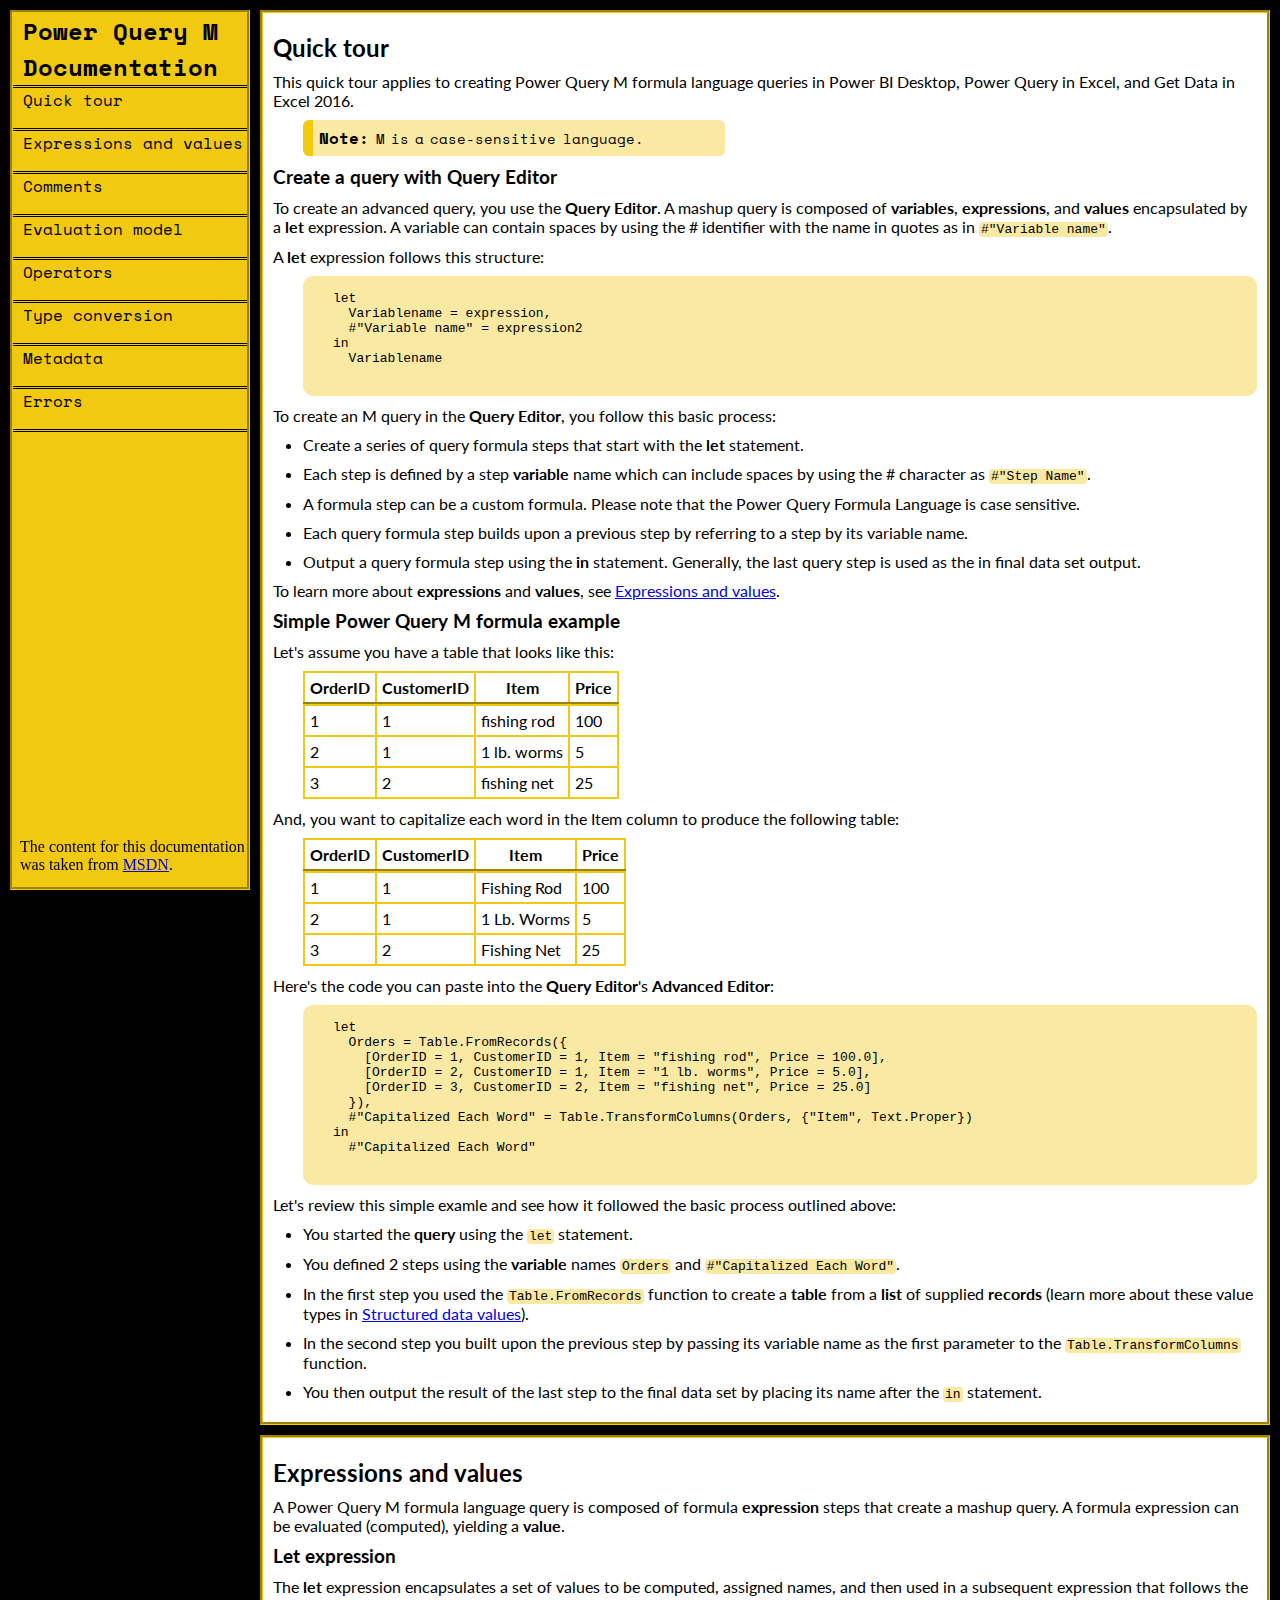
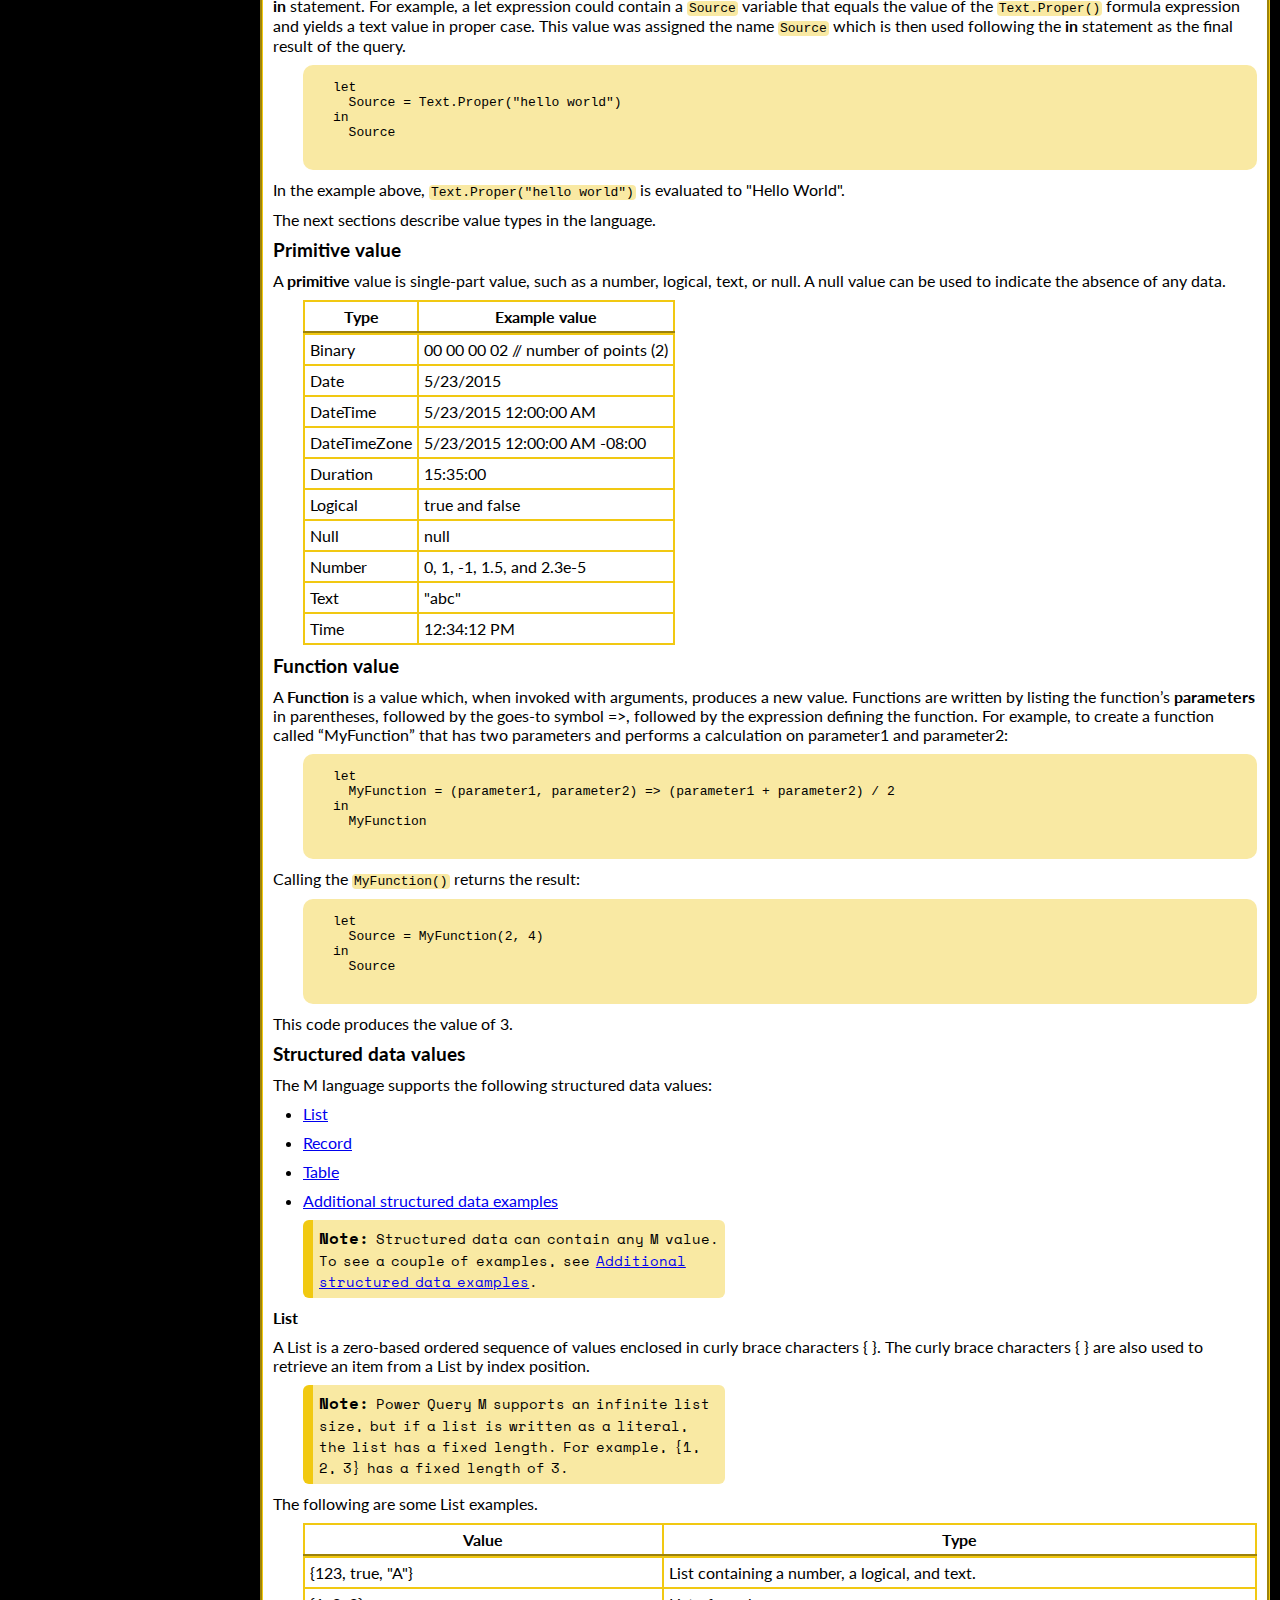
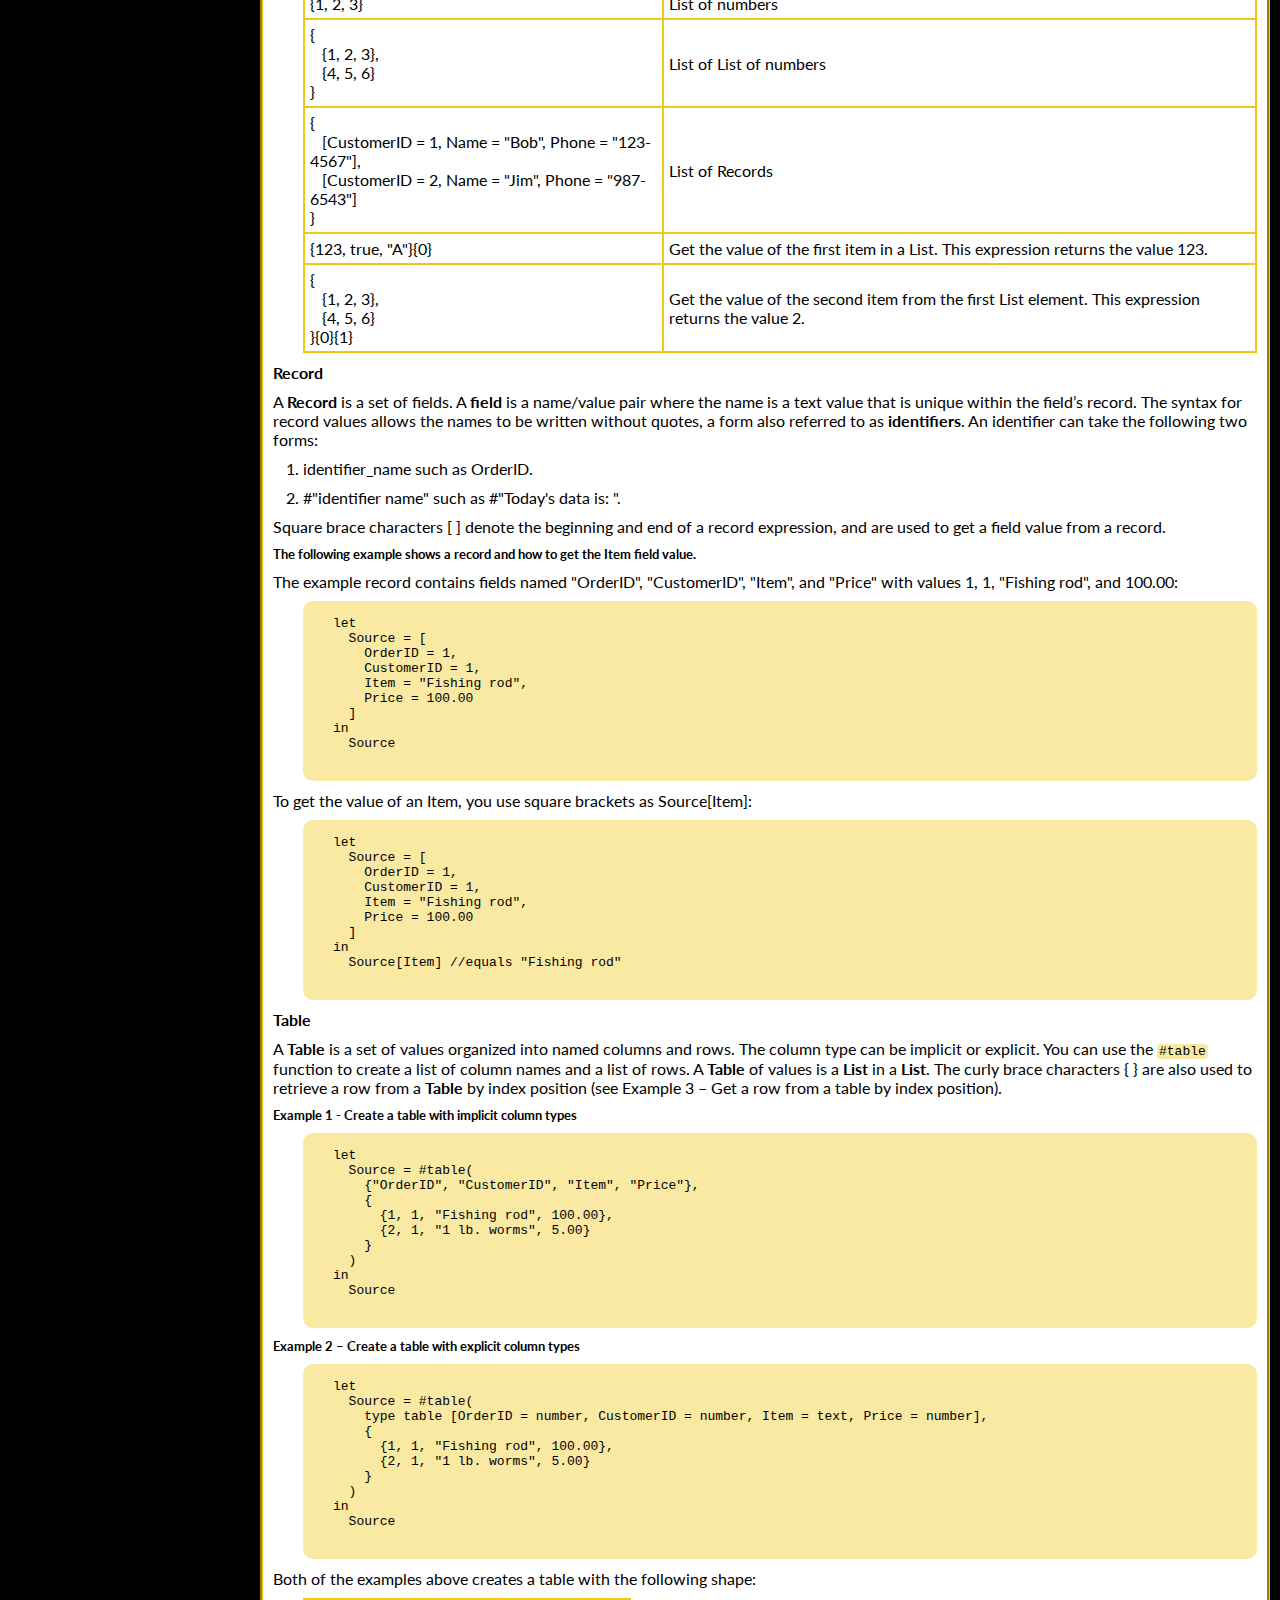
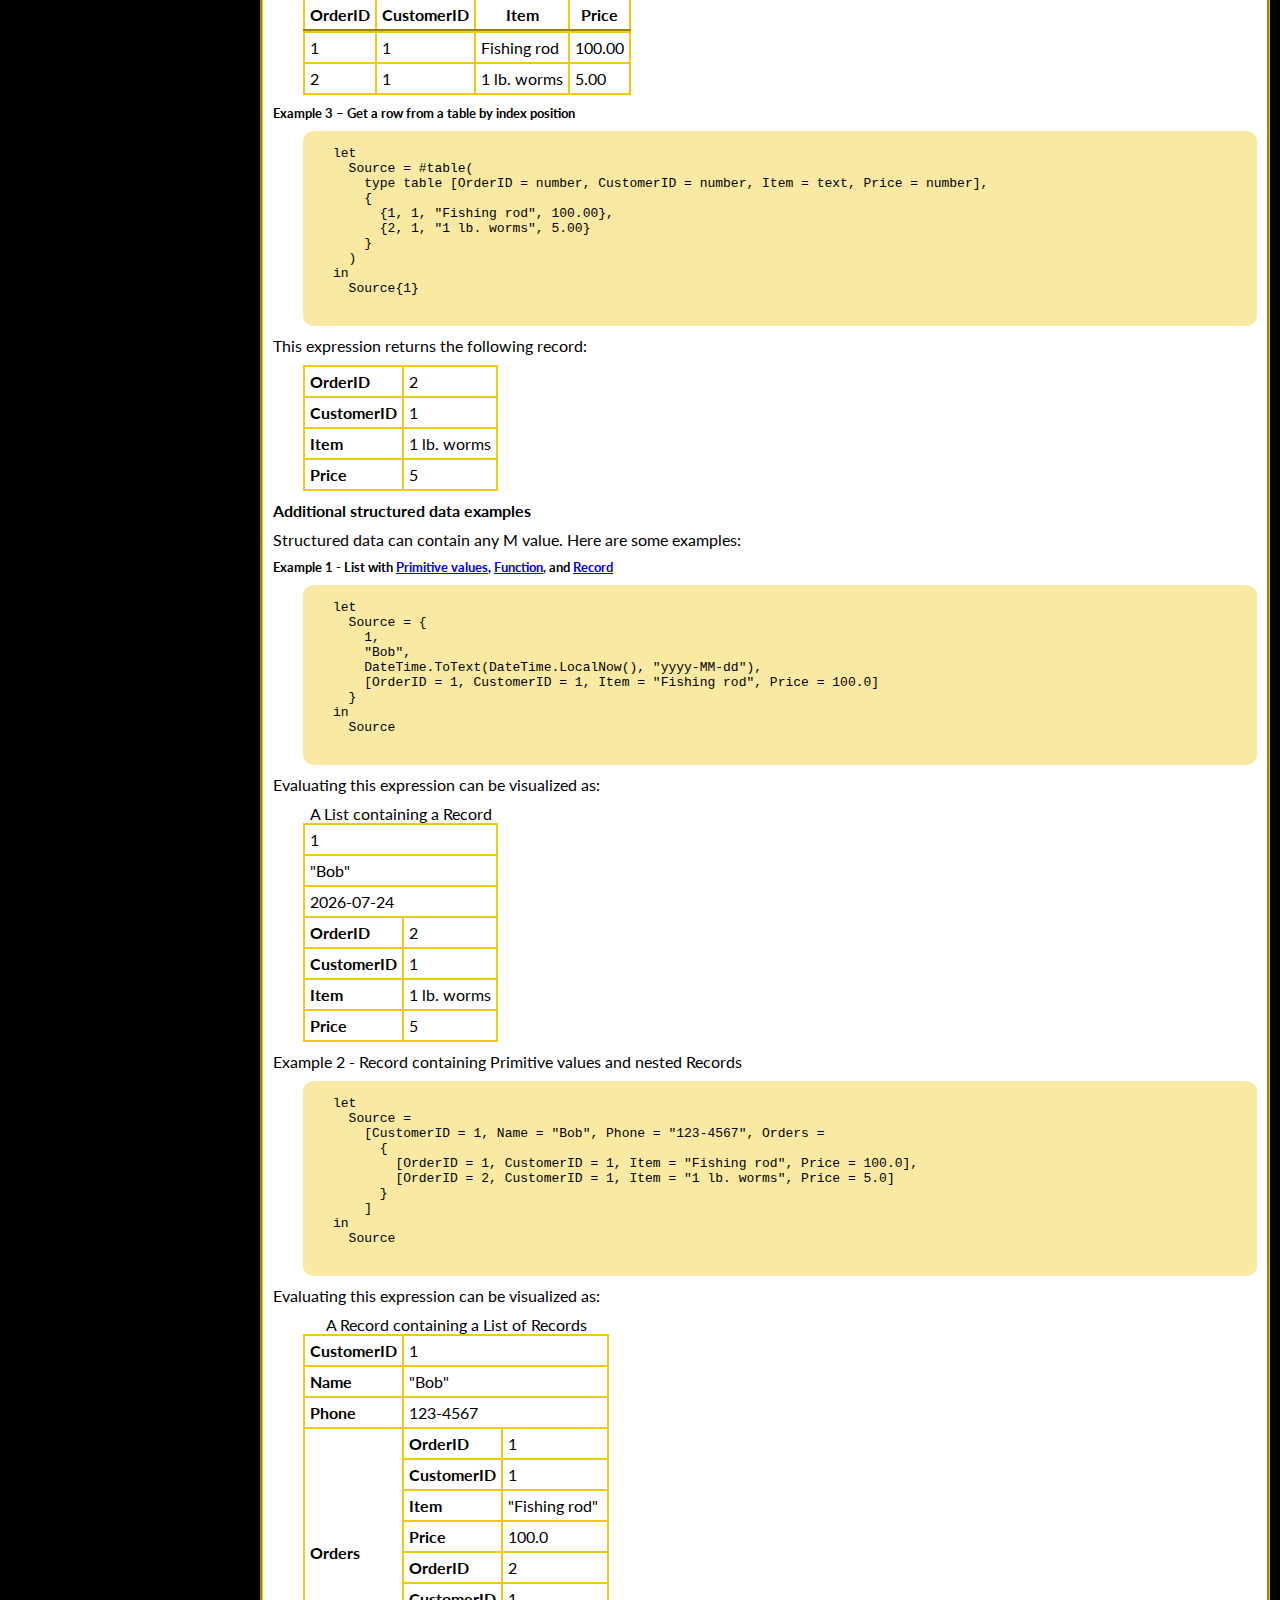
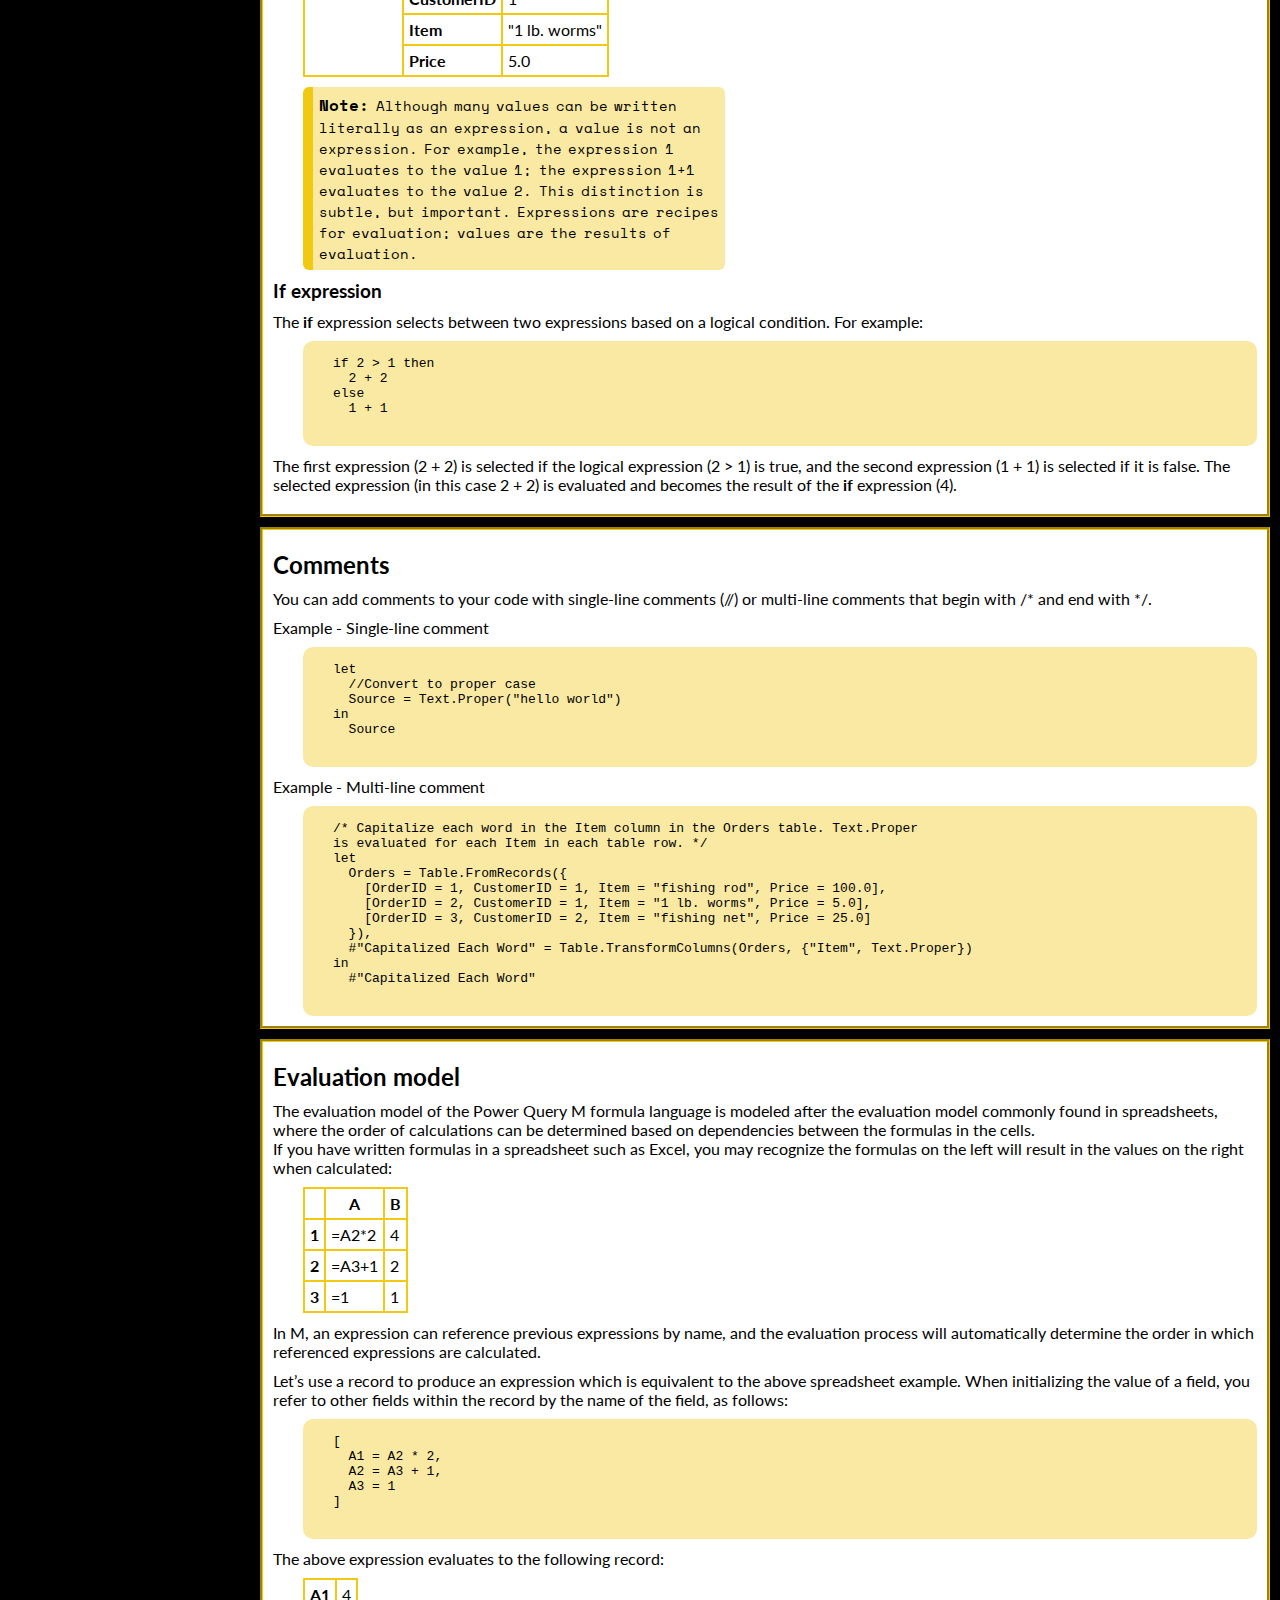
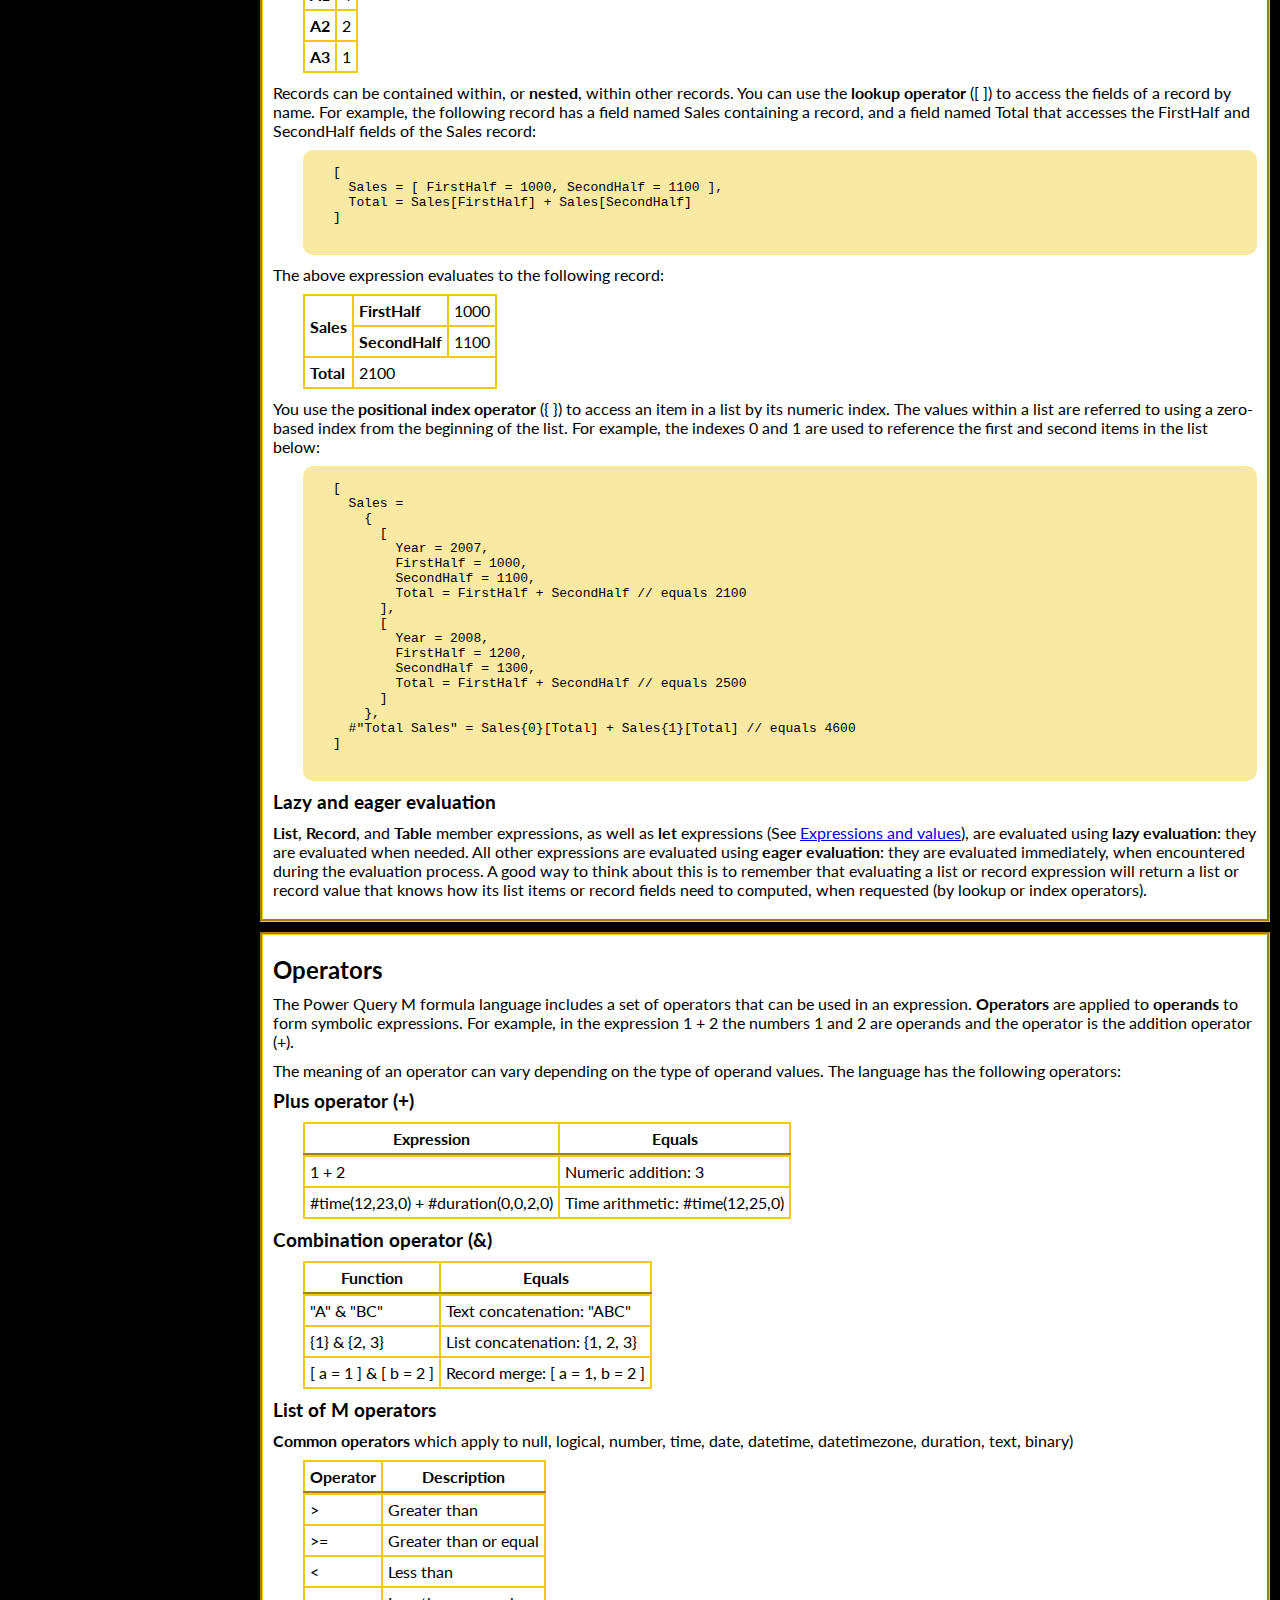
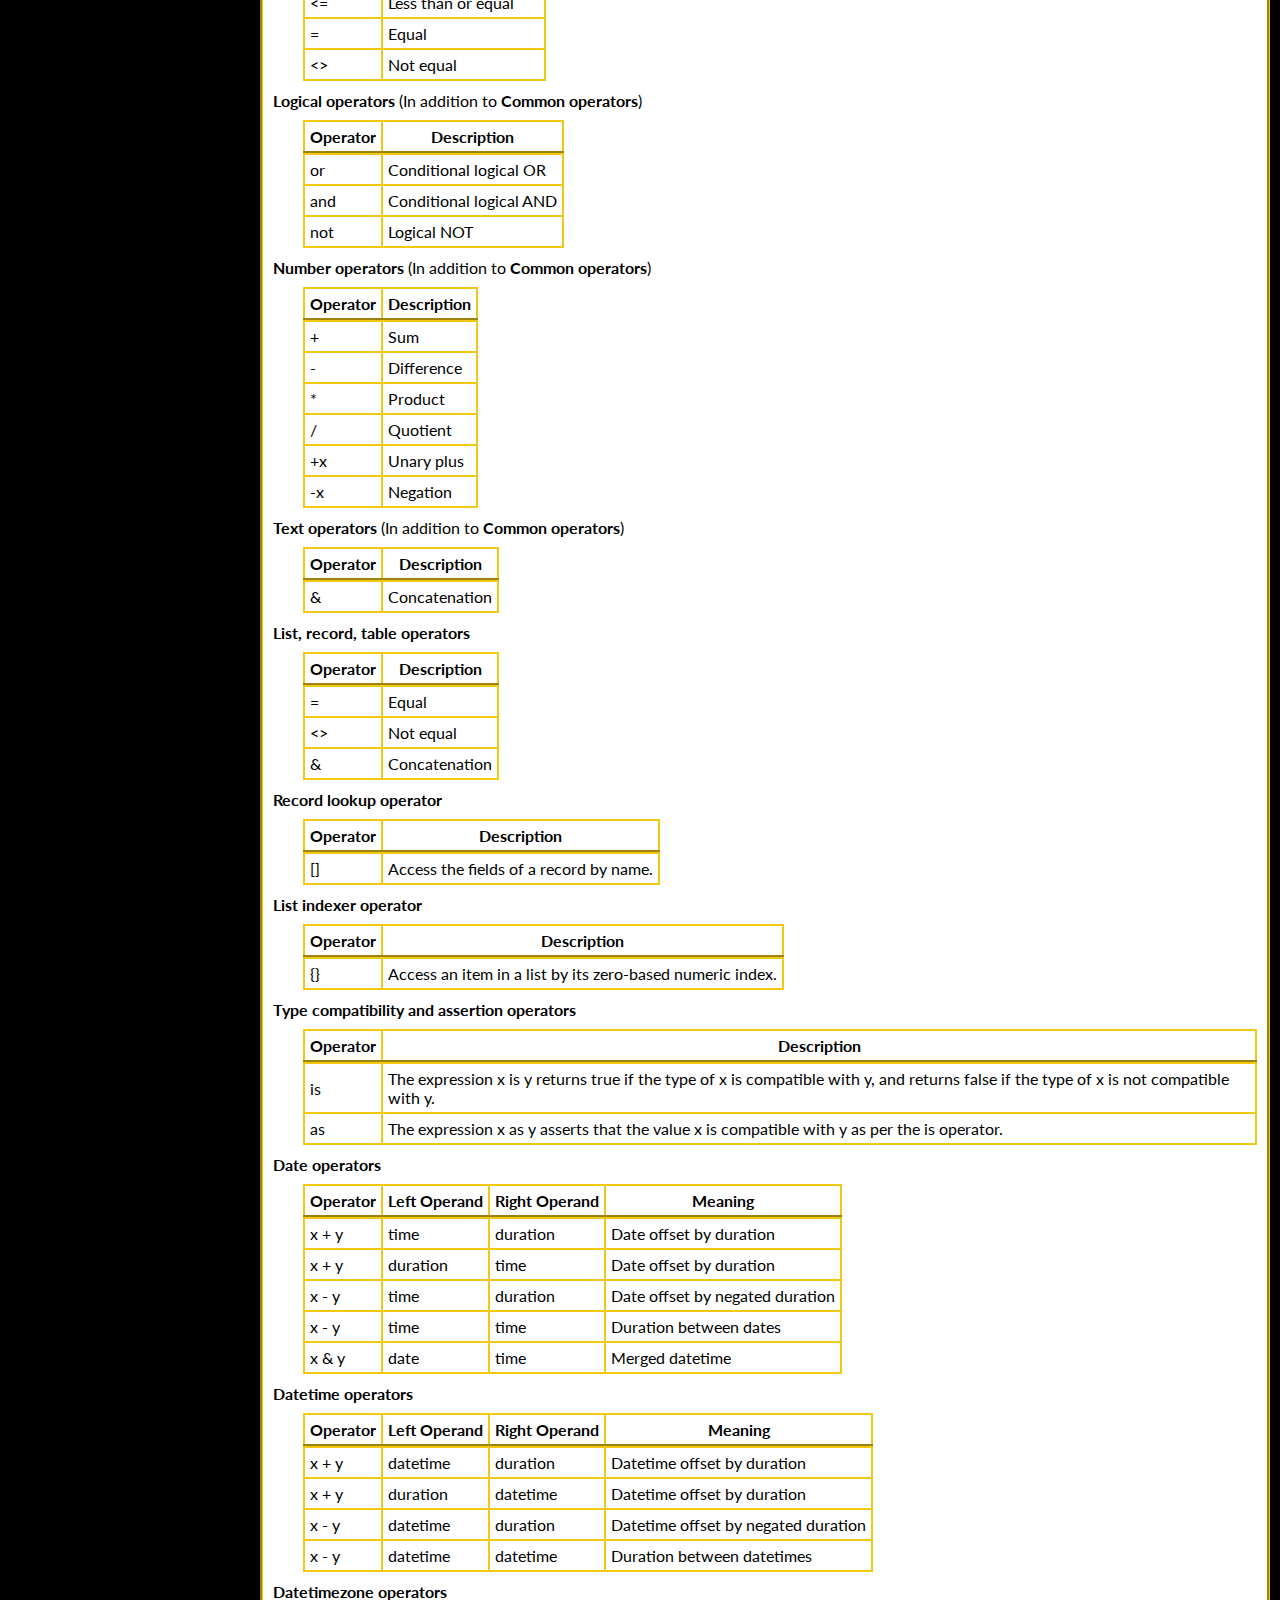
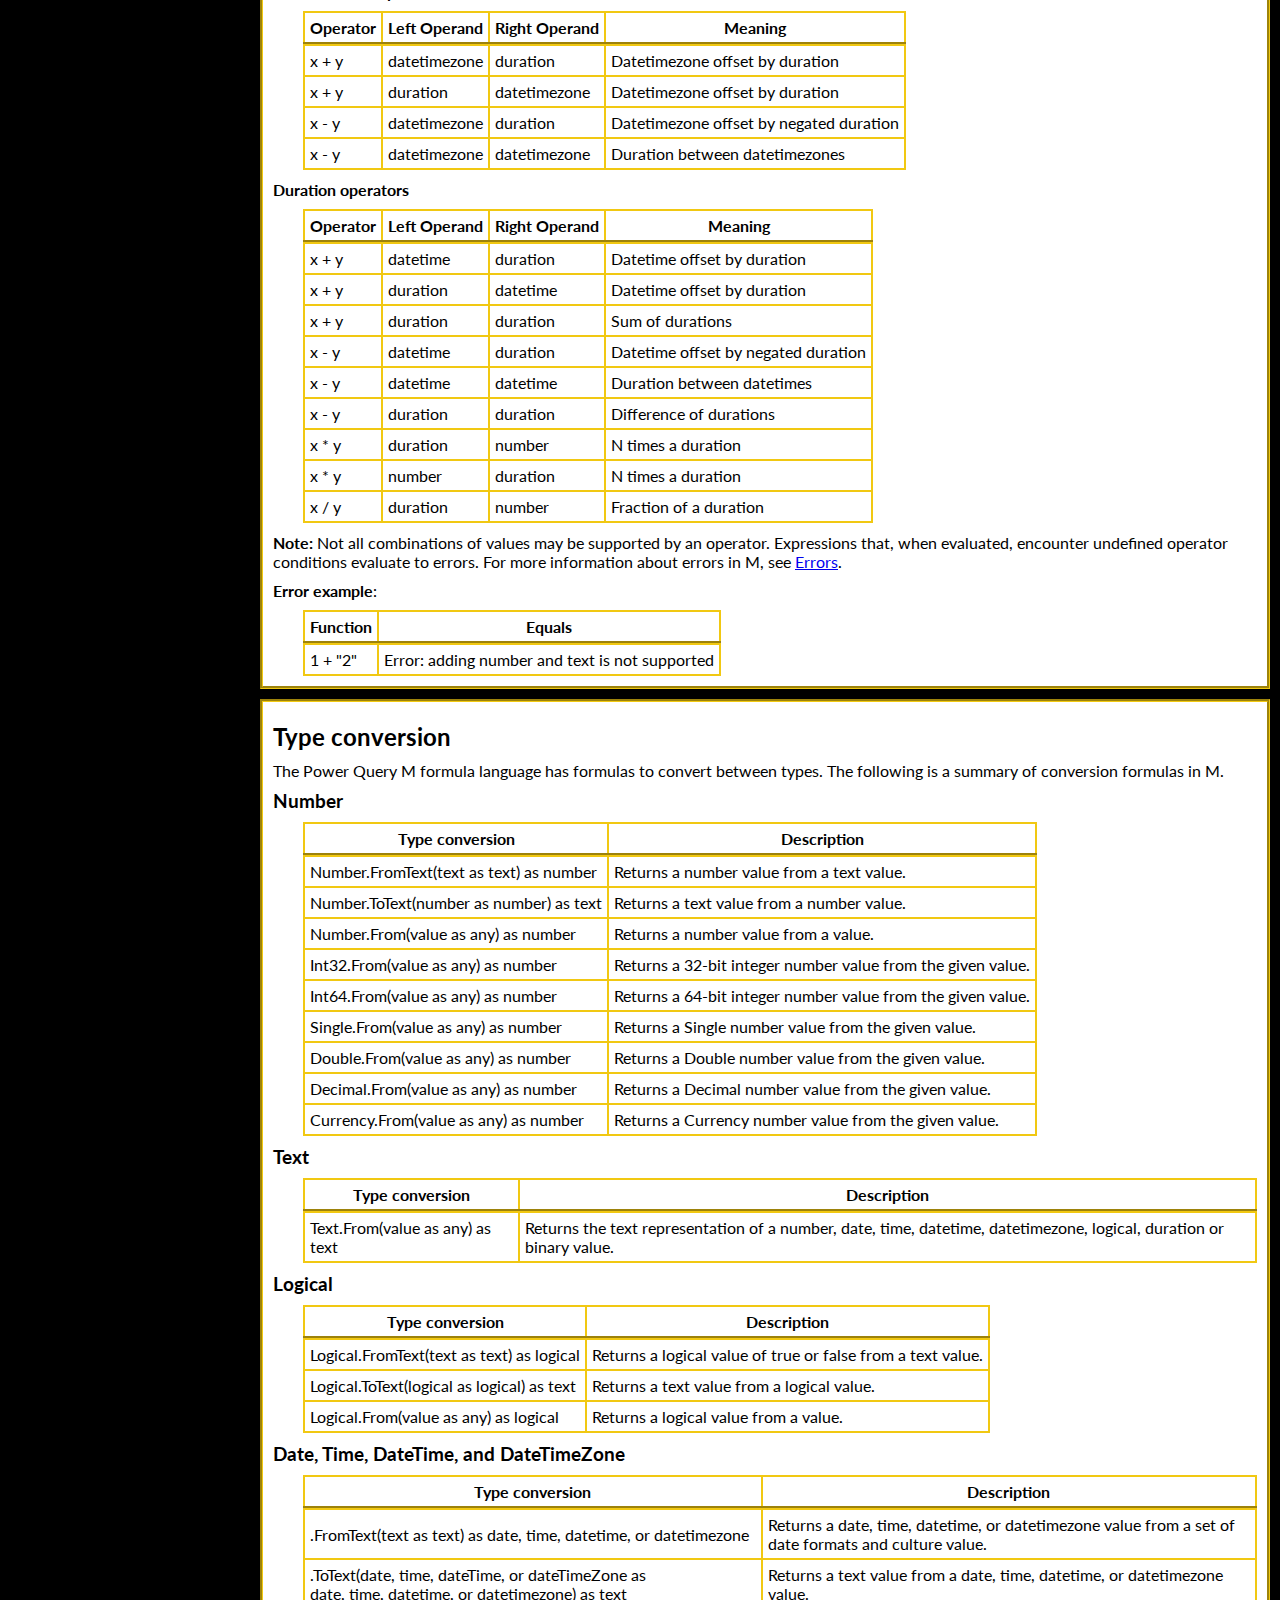
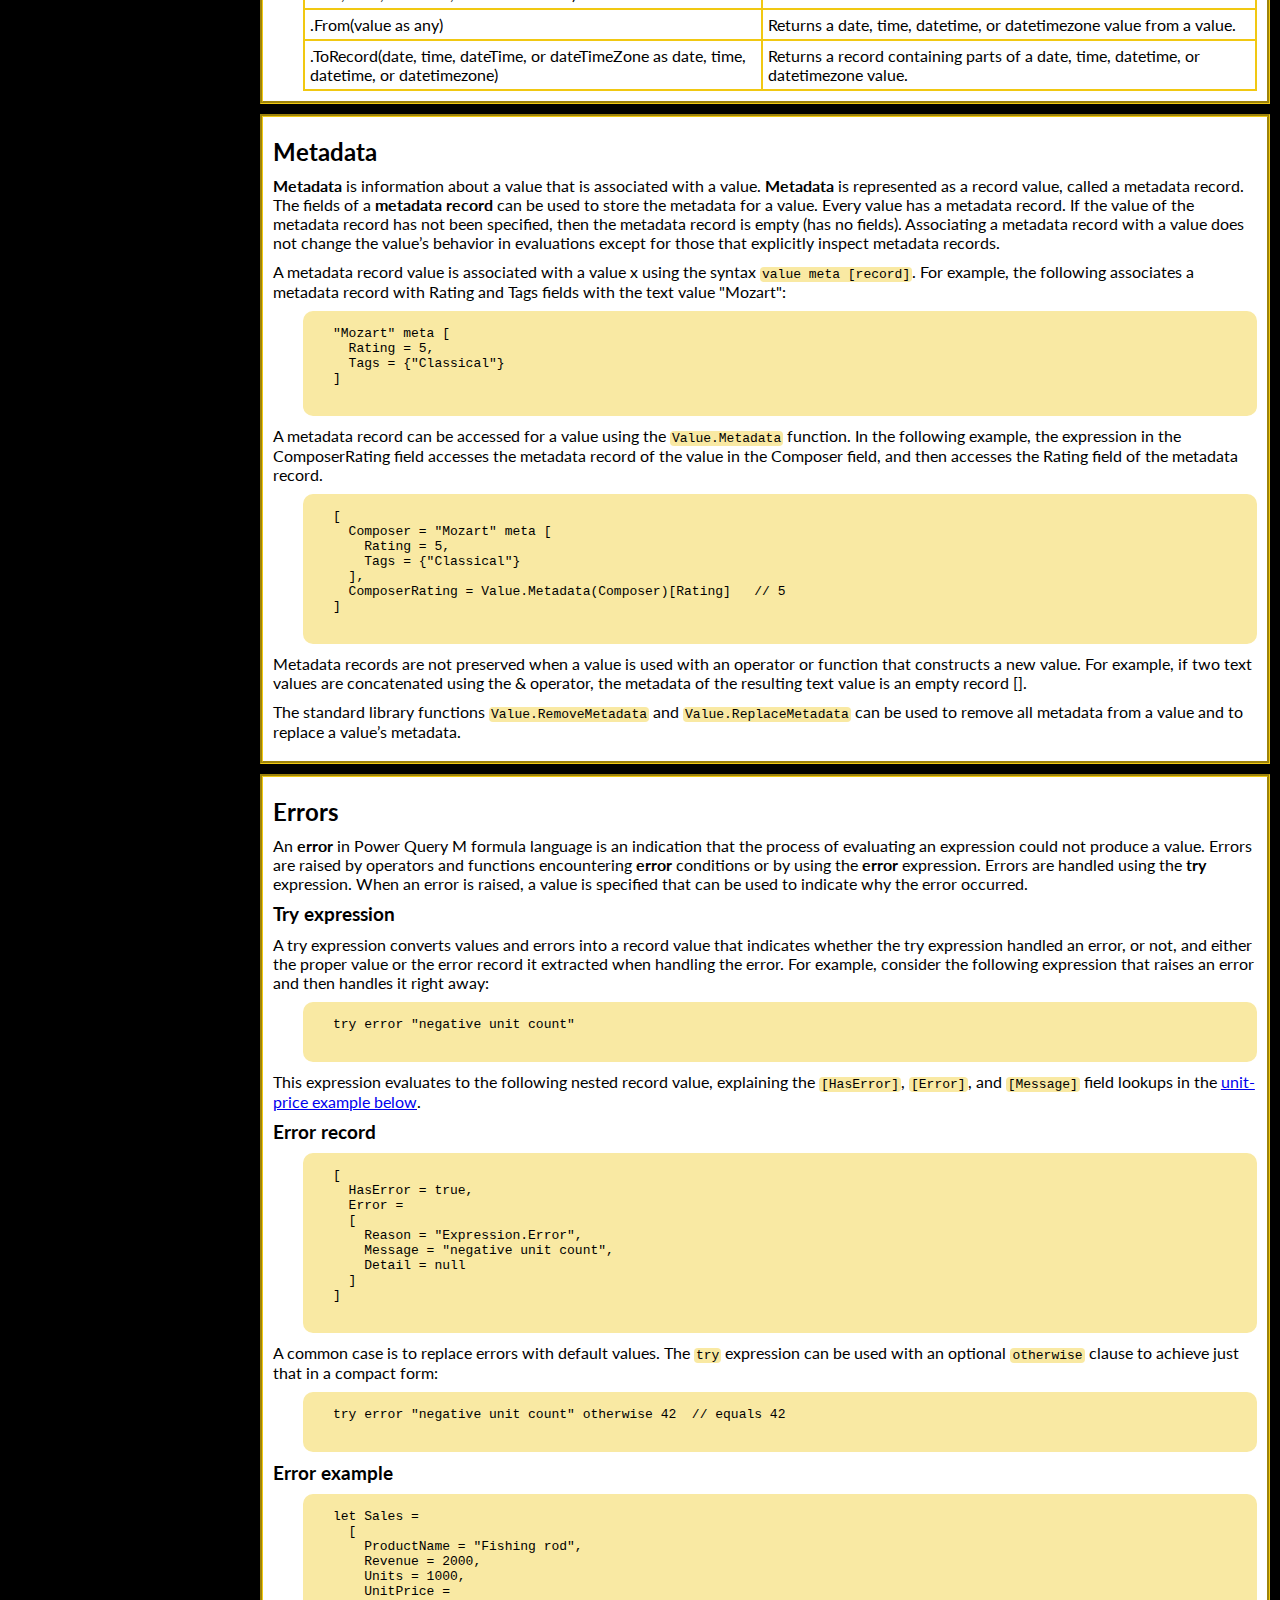
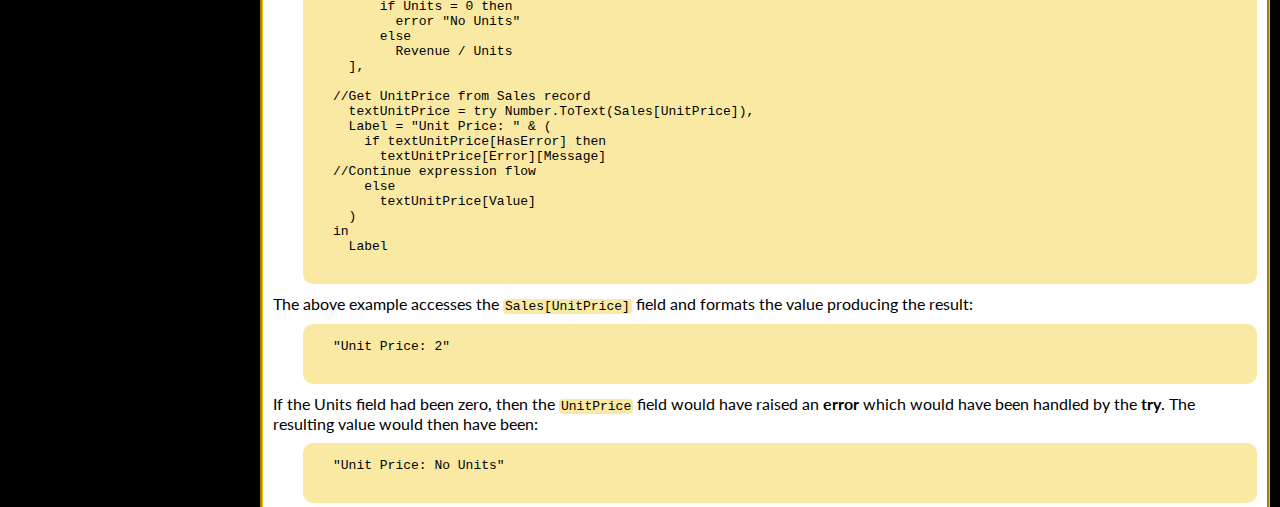
<file: powerquery.html>
<!DOCTYPE html>
<html lang="en" class="lang="en"">
<head>
  <meta charset="UTF-8">
  <title>CodePen - FCC Technical Documentation: Power Query (M)</title>
  <meta charset="UTF-8">
    <meta name="viewport" content="width=device-width, initial-scale=1.0">
    <title>Technical Documentation | PowerQuery (M)</title>
    <link rel="stylesheet" href="./powerquery.css">
    <link href="https://fonts.googleapis.com/css?family=Space+Mono%7cLato" rel="stylesheet">
    <script src="https://gitcdn.link/repo/freeCodeCamp/testable-projects-fcc/master/build/bundle.js"></script>
<meta name="viewport" content="width=device-width, initial-scale=1">

</head>
<body>
<!-- partial:index.partial.html -->
<div class="wrapper">
  <nav id="navbar" class="navbar">
    <header class="main-header">
      <h1><a href="#" class="home-link">Power Query M Documentation</a></h1>
    </header>
    <ul class="navigation">
      <li class="nav-item"><a href="#Quick_tour" class="nav-link">Quick tour</a></li>
      <li class="nav-item"><a href="#Expressions_and_values" class="nav-link">Expressions and values</a></li>
      <li class="nav-item"><a href="#Comments" class="nav-link">Comments</a></li>
      <li class="nav-item"><a href="#Evaluation_model" class="nav-link">Evaluation model</a></li>
      <li class="nav-item"><a href="#Operators" class="nav-link">Operators</a></li>
      <li class="nav-item"><a href="#Type_conversion" class="nav-link">Type conversion</a></li>
      <li class="nav-item"><a href="#Metadata" class="nav-link">Metadata</a></li>
      <li class="nav-item"><a href="#Errors" class="nav-link">Errors</a></li>
    </ul>
  </nav>
  <main id="main-doc" class="main-doc">
    <section class="main-section" id="Quick_tour">
      <header>
        <h2>Quick tour</h2>
      </header>
      <p>This quick tour applies to creating Power Query M formula language queries in Power BI Desktop, Power Query in Excel, and Get Data in Excel 2016.</p>
      <p class="note-p"><span class="note">Note: </span>M is a case-sensitive language.</p>
      <h3>Create a query with Query Editor</h3>
      <p>To create an advanced query, you use the <strong>Query Editor</strong>. A mashup query is composed of <strong>variables</strong>, <strong>expressions</strong>, and <strong>values</strong> encapsulated by a <strong>let</strong> expression. A variable can contain spaces by using the # identifier with the name in quotes as in <code>#"Variable name"</code>.</p>
      <p>A <strong>let</strong> expression follows this structure:</p>
      <pre>
            <code>
let
  Variablename = expression,
  #"Variable name" = expression2
in 
  Variablename
            </code>
          </pre>
      <p>To create an M query in the <strong>Query Editor</strong>, you follow this basic process:</p>
      <ul>
        <li>Create a series of query formula steps that start with the <strong>let</strong> statement.</li>
        <li>Each step is defined by a step <strong>variable</strong> name which can include spaces by using the # character as <code>#"Step Name"</code>.</li>
        <li>A formula step can be a custom formula. Please note that the Power Query Formula Language is case sensitive.</li>
        <li>Each query formula step builds upon a previous step by referring to a step by its variable name.</li>
        <li>Output a query formula step using the <strong>in</strong> statement. Generally, the last query step is used as the in final data set output.</li>
      </ul>
      <p>To learn more about <strong>expressions</strong> and <strong>values</strong>, see <a href="#Expressions_and_values">Expressions and values</a>.</p>
      <h3>Simple Power Query M formula example</h3>
      <p>Let's assume you have a table that looks like this:</p>
      <div class="table-wrapper">
        <table>
          <thead>
            <tr>
              <th>OrderID</th>
              <th>CustomerID</th>
              <th>Item</th>
              <th>Price</th>
            </tr>
          </thead>
          <tbody>
            <tr>
              <td>1</td>
              <td>1</td>
              <td>fishing rod</td>
              <td>100</td>
            </tr>
            <tr>
              <td>2</td>
              <td>1</td>
              <td>1 lb. worms</td>
              <td>5</td>
            </tr>
            <tr>
              <td>3</td>
              <td>2</td>
              <td>fishing net</td>
              <td>25</td>
            </tr>
          </tbody>
        </table>
      </div>
      <p>And, you want to capitalize each word in the Item column to produce the following table:</p>
      <div class="table-wrapper">
        <table>
          <thead>
            <tr>
              <th scope="col">OrderID</th>
              <th scope="col">CustomerID</th>
              <th scope="col">Item</th>
              <th scope="col">Price</th>
            </tr>
          </thead>
          <tbody>
            <tr>
              <td>1</td>
              <td>1</td>
              <td>Fishing Rod</td>
              <td>100</td>
            </tr>
            <tr>
              <td>2</td>
              <td>1</td>
              <td>1 Lb. Worms</td>
              <td>5</td>
            </tr>
            <tr>
              <td>3</td>
              <td>2</td>
              <td>Fishing Net</td>
              <td>25</td>
            </tr>
          </tbody>
        </table>
      </div>
      <p>Here's the code you can paste into the <strong>Query Editor</strong>'s <strong>Advanced Editor</strong>:</p>
      <pre>
            <code>
let
  Orders = Table.FromRecords({
    [OrderID = 1, CustomerID = 1, Item = "fishing rod", Price = 100.0],
    [OrderID = 2, CustomerID = 1, Item = "1 lb. worms", Price = 5.0],
    [OrderID = 3, CustomerID = 2, Item = "fishing net", Price = 25.0]
  }),
  #"Capitalized Each Word" = Table.TransformColumns(Orders, {"Item", Text.Proper})
in
  #"Capitalized Each Word"
            </code>
          </pre>
      <p>Let's review this simple examle and see how it followed the basic process outlined above:</p>
      <ul>
        <li>You started the <strong>query</strong> using the <code>let</code> statement.</li>
        <li>You defined 2 steps using the <strong>variable</strong> names <code>Orders</code> and <code>#"Capitalized Each Word"</code>.</li>
        <li>In the first step you used the <code>Table.FromRecords</code> function to create a <strong>table</strong> from a <strong>list</strong> of supplied <strong>records</strong> (learn more about these value types in <a href="#Structured_data_values">Structured data values</a>).</li>
        <li>In the second step you built upon the previous step by passing its variable name as the first parameter to the <code>Table.TransformColumns</code> function.</li>
        <li>You then output the result of the last step to the final data set by placing its name after the <code>in</code> statement.</li>
      </ul>
      <!--p>Let’s review each part of this formula:</p>
<ol>
<li><strong>let</strong> - Wrap all <strong>variables</strong> (steps) in a <strong>let expresion</strong> to make a single <strong>query</strong>.</li>
<li><Strong>Orders</Strong> – Name your first <strong>variable</strong> which creates the first step in the <strong>query</strong>. The <strong>value</strong> assigned to <strong>Orders</strong> is the result of an <strong>expression</strong> which in this case returns a <strong>table</strong> with data.</li>
<li><strong>#"Capitalized Each Word"</strong> – The second <strong>variable</strong> name includes spaces and thus is surronded by quotation marks and prefixed by the # sign. This step results in each word in the Item field being capitalized. To apply column transformations, you use <strong>Table.TransformColumns()</strong>. This <strong>function</strong> takes the following arguments:</li>
<ol>
<li>A table or the name of a table, in this case it is the name of the previous step which resulted in a table.</li>
<li>A list consisting  of the column name that needs transformation along with the transformation type that should be aplied.In this case it's the column name "item" with the transformation type <strong>Text.Proper</strong>.</li>
<li><a href="https://msdn.microsoft.com/en-us/library/mt260818.aspx" target="_blank">2 additional optional arguments</a> not discussed here for brevity.</li>
</ol>
<li><strong>in</strong> - Define this formula's output, in this case the last step using its variable name.</li>
</ol>
<p>Let’s review each formula step.</p>
<ol>
<li><strong>Orders</strong> – Create a table with data for Orders.</li>
<li><strong>#"Capitalized Each Word"</strong> – To capitalize each word, you use Table.TransformColumns().</li>
<li><strong>in #"Capitalized Each Word"</strong> – Output the table with each word capitalized.</li>
</ol-->
    </section>
    <section class="main-section" id="Expressions_and_values">
      <header>
        <h2>Expressions and values</h2>
      </header>
      <p>A Power Query M formula language query is composed of formula <strong>expression</strong> steps that create a mashup query. A formula expression can be evaluated (computed), yielding a <strong>value</strong>.</p>
      <h3 id="Let_expression">Let expression</h3>
      <p>The <strong>let</strong> expression encapsulates a set of values to be computed, assigned names, and then used in a subsequent expression that follows the <strong>in</strong> statement. For example, a let expression could contain a <code>Source</code> variable that equals the value of the <code>Text.Proper()</code> formula expression and yields a text value in proper case. This value was assigned the name <code>Source</code> which is then used following the <strong>in</strong> statement as the final result of the query.</p>
      <pre>
            <code>
let
  Source = Text.Proper("hello world")
in
  Source
            </code>
          </pre>
      <p>In the example above, <code>Text.Proper("hello world")</code> is evaluated to "Hello World".</p>
      <p>The next sections describe value types in the language.</p>
      <h3 id="Primitive_value">Primitive value</h3>
      <p>A <strong>primitive</strong> value is single-part value, such as a number, logical, text, or null. A null value can be used to indicate the absence of any data.</p>
      <div class="table-wrapper">
        <table>
          <thead>
            <tr>
              <th scope="col">Type</th>
              <th scope="col">Example value</th>
            </tr>
          </thead>
          <tbody>
            <tr>
              <td>Binary</td>
              <td>00 00 00 02    // number of points (2)</td>
            </tr>
            <tr>
              <td>Date</td>
              <td>5/23/2015</td>
            </tr>
            <tr>
              <td>DateTime</td>
              <td>5/23/2015 12:00:00 AM</td>
            </tr>
            <tr>
              <td>DateTimeZone</td>
              <td>5/23/2015 12:00:00 AM -08:00</td>
            </tr>
            <tr>
              <td>Duration</td>
              <td>15:35:00</td>
            </tr>
            <tr>
              <td>Logical</td>
              <td>true and false</td>
            </tr>
            <tr>
              <td>Null</td>
              <td>null</td>
            </tr>
            <tr>
              <td>Number</td>
              <td>0, 1, -1, 1.5, and 2.3e-5</td>
            </tr>
            <tr>
              <td>Text</td>
              <td>"abc"</td>
            </tr>
            <tr>
              <td>Time</td>
              <td>12:34:12 PM</td>
            </tr>
          </tbody>
        </table>
      </div>
      <h3 id="Function_value">Function value</h3>
      <p>A <strong>Function</strong> is a value which, when invoked with arguments, produces a new value. Functions are written by listing the function’s <strong>parameters</strong> in parentheses, followed by the goes-to symbol =>, followed by the expression defining the function. For example, to create a function called “MyFunction” that has two parameters and performs a calculation on parameter1 and parameter2:</p>
      <pre>
            <code>
let
  MyFunction = (parameter1, parameter2) => (parameter1 + parameter2) / 2
in
  MyFunction
            </code>
          </pre>
      <p>Calling the <code>MyFunction()</code> returns the result:</p>
      <pre>
            <code>
let
  Source = MyFunction(2, 4)
in
  Source
            </code>
          </pre>
      <p>This code produces the value of 3.</p>
      <h3 id="Structured_data_values">Structured data values</h3>
      <p>The M language supports the following structured data values:</p>
      <ul>
        <li><a href="#List">List</a></li>
        <li><a href="#Record">Record</a></li>
        <li><a href="#Table">Table</a></li>
        <li><a href="#Additional_structured_data_examples">Additional structured data examples</a></li>
      </ul>
      <p class="note-p"><span class="note">Note: </span>Structured data can contain any M value. To see a couple of examples, see <a href="#Additional_structured_data_examples">Additional structured data examples</a>.</p>
      <h4 id="List">List</h4>
      <p>A List is a zero-based ordered sequence of values enclosed in curly brace characters { }. The curly brace characters { } are also used to retrieve an item from a List by index position.</p>
      <p class="note-p"><span class="note">Note: </span>Power Query M supports an infinite list size, but if a list is written as a literal, the list has a fixed length. For example, {1, 2, 3} has a fixed length of 3.</p>
      <p>The following are some List examples.</p>
      <div class="table-wrapper">
        <table>
          <thead>
            <tr>
              <th scope="col">Value</th>
              <th scope="col">Type</th>
            </tr>
          </thead>
          <tbody>
            <tr>
              <td>{123, true, "A"}</td>
              <td>List containing a number, a logical, and text.</td>
            </tr>
            <tr>
              <td>{1, 2, 3}</td>
              <td>List of numbers</td>
            </tr>
            <tr>
              <td>{<br>&emsp;{1, 2, 3},<br>&emsp;{4, 5, 6}<br>}</td>
              <td>List of List of numbers</td>
            </tr>
            <tr>
              <td>{<br>&emsp;[CustomerID = 1, Name = "Bob", Phone = "123-4567"],<br>&emsp;[CustomerID = 2, Name = "Jim", Phone = "987-6543"]<br>}</td>
              <td>List of Records</td>
            </tr>
            <tr>
              <td>{123, true, "A"}{0}</td>
              <td>Get the value of the first item in a List. This expression returns the value 123.</td>
            </tr>
            <tr>
              <td>{<br>&emsp;{1, 2, 3},<br>&emsp;{4, 5, 6}<br>}{0}{1}</td>
              <td>Get the value of the second item from the first List element. This expression returns the value 2.</td>
            </tr>
          </tbody>
        </table>
      </div>
      <h4 id="Record">Record</h4>
      <p>A <strong>Record</strong> is a set of fields. A <strong>field</strong> is a name/value pair where the name is a text value that is unique within the field’s record. The syntax for record values allows the names to be written without quotes, a form also referred to as <strong>identifiers</strong>. An identifier can take the following two forms:</p>
      <ol>
        <li>identifier_name such as OrderID.</li>
        <li>#"identifier name" such as #"Today's data is: ".</li>
      </ol>
      <p>Square brace characters [ ] denote the beginning and end of a record expression, and are used to get a field value from a record.</p>
      <h5>The following example shows a record and how to get the Item field value.</h5>
      <p>The example record contains fields named "OrderID", "CustomerID", "Item", and "Price" with values 1, 1, "Fishing rod", and 100.00:</p>
      <pre>
              <code>
let
  Source = [
    OrderID = 1,
    CustomerID = 1,
    Item = "Fishing rod",
    Price = 100.00
  ]
in
  Source
              </code>
            </pre>
      <p>To get the value of an Item, you use square brackets as Source[Item]:</p>
      <pre>
            <code>
let
  Source = [
    OrderID = 1,
    CustomerID = 1,
    Item = "Fishing rod",
    Price = 100.00
  ]
in
  Source[Item] //equals "Fishing rod"
            </code>
          </pre>
      <h4 id="Table">Table</h4>
      <p>A <strong>Table</strong> is a set of values organized into named columns and rows. The column type can be implicit or explicit. You can use the <code>#table</code> function to create a list of column names and a list of rows. A <strong>Table</strong> of values is a <strong>List</strong> in a <strong>List</strong>. The curly brace characters { } are also used to retrieve a row from a <strong>Table</strong> by index position (see Example 3 – Get a row from a table by index position).</p>
      <h5>Example 1 - Create a table with implicit column types</h5>
      <pre>
            <code>
let
  Source = #table(
    {"OrderID", "CustomerID", "Item", "Price"},
    {
      {1, 1, "Fishing rod", 100.00},
      {2, 1, "1 lb. worms", 5.00}
    }
  )
in
  Source
            </code>
          </pre>
      <h5>Example 2 – Create a table with explicit column types</h5>
      <pre>
            <code>
let
  Source = #table(
    type table [OrderID = number, CustomerID = number, Item = text, Price = number],
    {
      {1, 1, "Fishing rod", 100.00},
      {2, 1, "1 lb. worms", 5.00}
    }
  )
in
  Source
            </code>
          </pre>
      <p>Both of the examples above creates a table with the following shape:</p>
      <div class="table-wrapper">
        <table>
          <thead>
            <tr>
              <th scope="col">OrderID</th>
              <th scope="col">CustomerID</th>
              <th scope="col">Item</th>
              <th scope="col">Price</th>
            </tr>
          </thead>
          <tbody>
            <tr>
              <td>1</td>
              <td>1</td>
              <td>Fishing rod</td>
              <td>100.00</td>
            </tr>
            <tr>
              <td>2</td>
              <td>1</td>
              <td>1 lb. worms</td>
              <td>5.00</td>
            </tr>
          </tbody>
        </table>
      </div>
      <h5>Example 3 – Get a row from a table by index position</h5>
      <pre>
            <code>
let
  Source = #table(
    type table [OrderID = number, CustomerID = number, Item = text, Price = number], 
    {
      {1, 1, "Fishing rod", 100.00},
      {2, 1, "1 lb. worms", 5.00}
    }
  )
in
  Source{1}
            </code>
          </pre>
      <p>This expression returns the following record:</p>
      <div class="table-wrapper">
        <table>
          <tbody>
            <tr>
              <td><strong>OrderID</strong></td>
              <td>2</td>
            </tr>
            <tr>
              <td><strong>CustomerID</strong></td>
              <td>1</td>
            </tr>
            <tr>
              <td><strong>Item</strong></td>
              <td>1 lb. worms</td>
            </tr>
            <tr>
              <td><strong>Price</strong></td>
              <td>5</td>
            </tr>
          </tbody>
        </table>
      </div>
      <h4 id="Additional_structured_data_examples">Additional structured data examples</h4>
      <p>Structured data can contain any M value. Here are some examples:</p>
      <h5>Example 1 - List with <a href="#Primitive_value">Primitive values</a>, <a href="Function_value">Function</a>, and <a href="#Record">Record</a></h5>
      <pre>
            <code>
let
  Source = {
    1,
    "Bob",
    DateTime.ToText(DateTime.LocalNow(), "yyyy-MM-dd"),
    [OrderID = 1, CustomerID = 1, Item = "Fishing rod", Price = 100.0]
  }
in
  Source            
            </code>
          </pre>
      <p>Evaluating this expression can be visualized as:</p>
      <div class="table-wrapper">
        <table>
          <caption>A List containing a Record</caption>
          <tbody>
            <tr>
              <td colspan="2">1</td>
            </tr>
            <tr>
              <td colspan="2">"Bob"</td>
            </tr>
            <tr>
              <td class="current-date" colspan="2">Today's date in yyyy-MM-dd format</td>
            </tr>
          </tbody>
          <tbody>
            <tr>
              <td><strong>OrderID</strong></td>
              <td>2</td>
            </tr>
            <tr>
              <td><strong>CustomerID</strong></td>
              <td>1</td>
            </tr>
            <tr>
              <td><strong>Item</strong></td>
              <td>1 lb. worms</td>
            </tr>
            <tr>
              <td><strong>Price</strong></td>
              <td>5</td>
            </tr>
          </tbody>
        </table>
      </div>
      <p>Example 2 - Record containing Primitive values and nested Records</p>
      <pre>
            <code>
let
  Source =
    [CustomerID = 1, Name = "Bob", Phone = "123-4567", Orders =
      {
        [OrderID = 1, CustomerID = 1, Item = "Fishing rod", Price = 100.0],
        [OrderID = 2, CustomerID = 1, Item = "1 lb. worms", Price = 5.0]
      }
    ]
in
  Source
            </code>
          </pre>
      <p>Evaluating this expression can be visualized as:</p>
      <div class="table-wrapper">
        <table>
          <caption>A Record containing a List of Records</caption>
          <tbody>
            <tr>
              <td><strong>CustomerID</strong></td>
              <td colspan="2">1</td>
            </tr>
            <tr>
              <td><strong>Name</strong></td>
              <td colspan="2">"Bob"</td>
            </tr>
            <tr>
              <td><strong>Phone</strong></td>
              <td colspan="2">123-4567</td>
            </tr>
            <tr>
              <td rowspan="8"><strong>Orders</strong></td>
              <td><strong>OrderID</strong></td>
              <td>1</td>
            </tr>
            <tr>
              <td><strong>CustomerID</strong></td>
              <td>1</td>
            </tr>
            <tr>
              <td><strong>Item</strong></td>
              <td>"Fishing rod"</td>
            </tr>
            <tr>
              <td><strong>Price</strong></td>
              <td>100.0</td>
            </tr>
            <tr>
              <td><strong>OrderID</strong></td>
              <td>2</td>
            </tr>
            <tr>
              <td><strong>CustomerID</strong></td>
              <td>1</td>
            </tr>
            <tr>
              <td><strong>Item</strong></td>
              <td>"1 lb. worms"</td>
            </tr>
            <tr>
              <td><strong>Price</strong></td>
              <td>5.0</td>
            </tr>
          </tbody>
        </table>
      </div>
      <p class="note-p"><span class="note">Note: </span>Although many values can be written literally as an expression, a value is not an expression. For example, the expression 1 evaluates to the value 1; the expression 1+1 evaluates to the value 2. This distinction is subtle, but important. Expressions are recipes for evaluation; values are the results of evaluation.</p>
      <h3>If expression</h3>
      <p>The <strong>if</strong> expression selects between two expressions based on a logical condition. For example:</p>
      <pre>
          <code>
if 2 > 1 then  
  2 + 2   
else   
  1 + 1 
          </code>
        </pre>
      <p>The first expression (2 + 2) is selected if the logical expression (2 > 1) is true, and the second expression (1 + 1) is selected if it is false. The selected expression (in this case 2 + 2) is evaluated and becomes the result of the <strong>if</strong> expression (4).</p>
    </section>
    <section class="main-section" id="Comments">
      <header>
        <h2>Comments</h2>
      </header>
      <p>You can add comments to your code with single-line comments (//) or multi-line comments that begin with /* and end with */.</p>
      <p>Example - Single-line comment</p>
      <pre>
            <code>
let
  //Convert to proper case
  Source = Text.Proper("hello world")
in
  Source
            </code>
          </pre>
      <p>Example - Multi-line comment</p>
      <pre>
            <code>
/* Capitalize each word in the Item column in the Orders table. Text.Proper
is evaluated for each Item in each table row. */
let
  Orders = Table.FromRecords({
    [OrderID = 1, CustomerID = 1, Item = "fishing rod", Price = 100.0],
    [OrderID = 2, CustomerID = 1, Item = "1 lb. worms", Price = 5.0],
    [OrderID = 3, CustomerID = 2, Item = "fishing net", Price = 25.0]
  }),
  #"Capitalized Each Word" = Table.TransformColumns(Orders, {"Item", Text.Proper})
in
  #"Capitalized Each Word"
            </code>
          </pre>
    </section>
    <section class="main-section" id="Evaluation_model">
      <header>
        <h2>Evaluation model</h2>
      </header>
      <p>The evaluation model of the Power Query M formula language is modeled after the evaluation model commonly found in spreadsheets, where the order of calculations can be determined based on dependencies between the formulas in the cells.<br>
        If you have written formulas in a spreadsheet such as Excel, you may recognize the formulas on the left will result in the values on the right when calculated:</p>
      <div class="table-wrapper">
        <table>
          <tbody>
            <tr>
              <td></td>
              <th scope="col">A</th>
              <th scope="col">B</th>
            </tr>
            <tr>
              <th scope="row">1</th>
              <td>=A2*2</td>
              <td>4</td>
            </tr>
            <tr>
              <th scope="row">2</th>
              <td>=A3+1</td>
              <td>2</td>
            </tr>
            <tr>
              <th scope="row">3</th>
              <td>=1</td>
              <td>1</td>
            </tr>
          </tbody>
        </table>
      </div>
      <p>In M, an expression can reference previous expressions by name, and the evaluation process will automatically determine the order in which referenced expressions are calculated.</p>
      <p>Let’s use a record to produce an expression which is equivalent to the above spreadsheet example. When initializing the value of a field, you refer to other fields within the record by the name of the field, as follows:</p>
      <pre>
            <code>
[
  A1 = A2 * 2,
  A2 = A3 + 1,
  A3 = 1
]
            </code>
          </pre>
      <p>The above expression evaluates to the following record:</p>
      <div class="table-wrapper">
        <table>
          <tbody>
            <tr>
              <td><Strong>A1</Strong></td>
              <td>4</td>
            </tr>
            <tr>
              <td><Strong>A2</Strong></td>
              <td>2</td>
            </tr>
            <tr>
              <td><Strong>A3</Strong></td>
              <td>1</td>
            </tr>
          </tbody>
        </table>
      </div>
      <p>Records can be contained within, or <strong>nested</strong>, within other records. You can use the <strong>lookup operator</strong> ([ ]) to access the fields of a record by name. For example, the following record has a field named Sales containing a record, and a field named Total that accesses the FirstHalf and SecondHalf fields of the Sales record:</p>
      <pre>
            <code>
[
  Sales = [ FirstHalf = 1000, SecondHalf = 1100 ],
  Total = Sales[FirstHalf] + Sales[SecondHalf]
]
            </code>
          </pre>
      <p>The above expression evaluates to the following record:</p>
      <div class="table-wrapper">
        <table>
          <tbody>
            <tr>
              <td rowspan="2"><Strong>Sales</Strong></td>
              <td><strong>FirstHalf</strong></td>
              <td>1000</td>
            </tr>
            <tr>
              <td><strong>SecondHalf</strong></td>
              <td>1100</td> 
            </tr>
            <tr>
              <td><Strong>Total</Strong></td>
              <td colspan="2">2100</td>
            </tr>
          </tbody>
        </table>
      </div>
      <p>You use the <strong>positional index operator</strong> ({ }) to access an item in a list by its numeric index. The values within a list are referred to using a zero-based index from the beginning of the list. For example, the indexes 0 and 1 are used to reference the first and second items in the list below:</p>
      <pre>
            <code>
[
  Sales =
    {
      [
        Year = 2007,
        FirstHalf = 1000,
        SecondHalf = 1100,
        Total = FirstHalf + SecondHalf // equals 2100
      ],
      [
        Year = 2008,
        FirstHalf = 1200,
        SecondHalf = 1300,
        Total = FirstHalf + SecondHalf // equals 2500
      ]
    },
  #"Total Sales" = Sales{0}[Total] + Sales{1}[Total] // equals 4600
]
            </code>
          </pre>
      <h3>Lazy and eager evaluation</h3>
      <p><strong>List</strong>, <strong>Record</strong>, and <strong>Table</strong> member expressions, as well as <strong>let</strong> expressions (See <a href="#Expressions_and_values">Expressions and values</a>), are evaluated using <strong>lazy evaluation</strong>: they are evaluated when needed. All other expressions are evaluated using <strong>eager evaluation</strong>: they are evaluated immediately, when encountered during the evaluation process. A good way to think about this is to remember that evaluating a list or record expression will return a list or record value that knows how its list items or record fields need to computed, when requested (by lookup or index operators).</p>
    </section>
    <section class="main-section" id="Operators">
      <header>
        <h2>Operators</h2>
      </header>
      <p>The Power Query M formula language includes a set of operators that can be used in an expression. <strong>Operators</strong> are applied to <strong>operands</strong> to form symbolic expressions. For example, in the expression 1 + 2 the numbers 1 and 2 are operands and the operator is the addition operator (+).</p>
      <p>The meaning of an operator can vary depending on the type of operand values. The language has the following operators:</p>
      <h3>Plus operator (+)</h3>
      <div class="table-wrapper">
        <table>
          <thead>
            <tr>
              <th scope="col">Expression</th>
              <th scope="col">Equals</th>
            </tr>
          </thead>
          <tbody>
            <tr>
              <td>1 + 2</td>
              <td>Numeric addition: 3</td>
            </tr>
            <tr>
              <td>#time(12,23,0) + #duration(0,0,2,0)</td>
              <td>Time arithmetic: #time(12,25,0)</td>
            </tr>
          </tbody>
        </table>
      </div>
      <h3>Combination operator (&)</h3>
      <div class="table-wrapper">
        <table>
          <thead>
            <tr>
              <th scope="col">Function</th>
              <th scope="col">Equals</th>
            </tr>
          </thead>
          <tbody>
            <tr>
              <td>"A" & "BC"</td>
              <td>Text concatenation: "ABC"</td>
            </tr>
            <tr>
              <td>{1} & {2, 3}</td>
              <td>List concatenation: {1, 2, 3}</td>
            </tr>
            <tr>
              <td>[ a = 1 ] & [ b = 2 ]</td>
              <td>Record merge: [ a = 1, b = 2 ]</td>
            </tr>
          </tbody>
        </table>
      </div>
      <h3>List of M operators</h3>
      <p><strong>Common operators</strong> which apply to null, logical, number, time, date, datetime, datetimezone, duration, text, binary)</p>
      <div class="table-wrapper">
        <table>
          <thead>
            <tr>
              <th scope="col">Operator</th>
              <th scope="col">Description</th>
            </tr>
          </thead>
          <tbody>
            <tr>
              <td>&gt;</td>
              <td>Greater than</td>
            </tr>
            <tr>
              <td>&gt;=</td>
              <td>Greater than or equal</td>
            </tr>
            <tr>
              <td>&lt;</td>
              <td>Less than</td>
            </tr>
            <tr>
              <td>&lt;=</td>
              <td>Less than or equal</td>
            </tr>
            <tr>
              <td>=</td>
              <td>Equal</td>
            </tr>
            <tr>
              <td>&lt;&gt;</td>
              <td>Not equal</td>
            </tr>
          </tbody>
        </table>
      </div>
      <p><strong>Logical operators</strong> (In addition to <strong>Common operators</strong>)</p>
      <div class="table-wrapper">
        <table>
          <thead>
            <tr>
              <th scope="col">Operator</th>
              <th scope="col">Description</th>
            </tr>
          </thead>
          <tbody>
            <tr>
              <td>or</td>
              <td>Conditional logical OR</td>
            </tr>
            <tr>
              <td>and</td>
              <td>Conditional logical AND</td>
            </tr>
            <tr>
              <td>not</td>
              <td>Logical NOT</td>
            </tr>
          </tbody>
        </table>
      </div>
      <p><strong>Number operators</strong> (In addition to <strong>Common operators</strong>)</p>
      <div class="table-wrapper">
        <table>
          <thead>
            <tr>
              <th scope="col">Operator</th>
              <th scope="col">Description</th>
            </tr>
          </thead>
          <tbody>
            <tr>
              <td>+</td>
              <td>Sum</td>
            </tr>
            <tr>
              <td>-</td>
              <td>Difference</td>
            </tr>
            <tr>
              <td>*</td>
              <td>Product</td>
            </tr>
            <tr>
              <td>/</td>
              <td>Quotient</td>
            </tr>
            <tr>
              <td>+x</td>
              <td>Unary plus</td>
            </tr>
            <tr>
              <td>-x</td>
              <td>Negation</td>
            </tr>
          </tbody>
        </table>
      </div>
      <p><strong>Text operators</strong> (In addition to <strong>Common operators</strong>)</p>
      <div class="table-wrapper">
        <table>
          <thead>
            <tr>
              <th scope="col">Operator</th>
              <th scope="col">Description</th>
            </tr>
          </thead>
          <tbody>
            <tr>
              <td>&amp;</td>
              <td>Concatenation</td>
            </tr>
          </tbody>
        </table>
      </div>
      <p><strong>List, record, table operators</strong></p>
      <div class="table-wrapper">
        <table>
          <thead>
            <tr>
              <th scope="col">Operator</th>
              <th scope="col">Description</th>
            </tr>
          </thead>
          <tbody>
            <tr>
              <td>=</td>
              <td>Equal</td>
            </tr>
            <tr>
              <td>&lt;&gt;</td>
              <td>Not equal</td>
            </tr>
            <tr>
              <td>&amp;</td>
              <td>Concatenation</td>
            </tr>
          </tbody>
        </table>
      </div>
      <p><strong>Record lookup operator</strong></p>
      <div class="table-wrapper">
        <table>
          <thead>
            <tr>
              <th scope="col">Operator</th>
              <th scope="col">Description</th>
            </tr>
          </thead>
          <tbody>
            <tr>
              <td>[]</td>
              <td>Access the fields of a record by name.</td>
            </tr>
          </tbody>
        </table>
      </div>
      <p><strong>List indexer operator</strong></p>
      <div class="table-wrapper">
        <table>
          <thead>
            <tr>
              <th scope="col">Operator</th>
              <th scope="col">Description</th>
            </tr>
          </thead>
          <tbody>
            <tr>
              <td>{}</td>
              <td>Access an item in a list by its zero-based numeric index.</td>
            </tr>
          </tbody>
        </table>
      </div>
      <p><strong>Type compatibility and assertion operators</strong></p>
      <div class="table-wrapper">
        <table>
          <thead>
            <tr>
              <th scope="col">Operator</th>
              <th scope="col">Description</th>
            </tr>
          </thead>
          <tbody>
            <tr>
              <td>is</td>
              <td>The expression x is y returns true if the type of x is compatible with y, and returns false if the type of x is not
                compatible with y.</td>
            </tr>
            <tr>
              <td>as</td>
              <td>The expression x as y asserts that the value x is compatible with y as per the is operator.</td>
            </tr>
          </tbody>
        </table>
      </div>
      <p><strong>Date operators</strong></p>
      <div class="table-wrapper">
        <table>
          <thead>
            <tr>
              <th scope="col">Operator</th>
              <th scope="col">Left Operand</th>
              <th scope="col">Right Operand</th>
              <th scope="col">Meaning</th>
            </tr>
          </thead>
          <tbody>
            <tr>
              <td>x + y</td>
              <td>time</td>
              <td>duration</td>
              <td>Date offset by duration</td>
            </tr>
            <tr>
              <td>x + y</td>
              <td>duration</td>
              <td>time</td>
              <td>Date offset by duration</td>
            </tr>
            <tr>
              <td>x - y</td>
              <td>time</td>
              <td>duration</td>
              <td>Date offset by negated duration</td>
            </tr>
            <tr>
              <td>x - y</td>
              <td>time</td>
              <td>time</td>
              <td>Duration between dates</td>
            </tr>
            <tr>
              <td>x &amp; y</td>
              <td>date</td>
              <td>time</td>
              <td>Merged datetime</td>
            </tr>
          </tbody>
        </table>
      </div>
      <p><strong>Datetime operators</strong></p>
      <div class="table-wrapper">
        <table>
          <thead>
            <tr>
              <th scope="col">Operator</th>
              <th scope="col">Left Operand</th>
              <th scope="col">Right Operand</th>
              <th scope="col">Meaning</th>
            </tr>
          </thead>
          <tbody>
            <tr>
              <td>x + y</td>
              <td>datetime</td>
              <td>duration</td>
              <td>Datetime offset by duration</td>
            </tr>
            <tr>
              <td>x + y</td>
              <td>duration</td>
              <td>datetime</td>
              <td>Datetime offset by duration</td>
            </tr>
            <tr>
              <td>x - y</td>
              <td>datetime</td>
              <td>duration</td>
              <td>Datetime offset by negated duration</td>
            </tr>
            <tr>
              <td>x - y</td>
              <td>datetime</td>
              <td>datetime</td>
              <td>Duration between datetimes</td>
            </tr>
          </tbody>
        </table>
      </div>
      <p><strong>Datetimezone operators</strong></p>
      <div class="table-wrapper">
        <table>
          <thead>
            <tr>
              <th scope="col">Operator</th>
              <th scope="col">Left Operand</th>
              <th scope="col">Right Operand</th>
              <th scope="col">Meaning</th>
            </tr>
          </thead>
          <tbody>
            <tr>
              <td>x + y</td>
              <td>datetimezone</td>
              <td>duration</td>
              <td>Datetimezone offset by duration</td>
            </tr>
            <tr>
              <td>x + y</td>
              <td>duration</td>
              <td>datetimezone</td>
              <td>Datetimezone offset by duration</td>
            </tr>
            <tr>
              <td>x - y</td>
              <td>datetimezone</td>
              <td>duration</td>
              <td>Datetimezone offset by negated duration</td>
            </tr>
            <tr>
              <td>x - y</td>
              <td>datetimezone</td>
              <td>datetimezone</td>
              <td>Duration between datetimezones</td>
            </tr>
          </tbody>
        </table>
      </div>
      <p><strong>Duration operators</strong></p>
      <div class="table-wrapper">
        <table>
          <thead>
            <tr>
              <th scope="col">Operator</th>
              <th scope="col">Left Operand</th>
              <th scope="col">Right Operand</th>
              <th scope="col">Meaning</th>
            </tr>
          </thead>
          <tbody>
            <tr>
              <td>x + y</td>
              <td>datetime</td>
              <td>duration</td>
              <td>Datetime offset by duration</td>
            </tr>
            <tr>
              <td>x + y</td>
              <td>duration</td>
              <td>datetime</td>
              <td>Datetime offset by duration</td>
            </tr>
            <tr>
              <td>x + y</td>
              <td>duration</td>
              <td>duration</td>
              <td>Sum of durations</td>
            </tr>
            <tr>
              <td>x - y</td>
              <td>datetime</td>
              <td>duration</td>
              <td>Datetime offset by negated duration</td>
            </tr>
            <tr>
              <td>x - y</td>
              <td>datetime</td>
              <td>datetime</td>
              <td>Duration between datetimes</td>
            </tr>
            <tr>
              <td>x - y</td>
              <td>duration</td>
              <td>duration</td>
              <td>Difference of durations</td>
            </tr>
            <tr>
              <td>x * y</td>
              <td>duration</td>
              <td>number</td>
              <td>N times a duration</td>
            </tr>
            <tr>
              <td>x * y</td>
              <td>number</td>
              <td>duration</td>
              <td>N times a duration</td>
            </tr>
            <tr>
              <td>x / y</td>
              <td>duration</td>
              <td>number</td>
              <td>Fraction of a duration</td>
            </tr>
          </tbody>
        </table>
      </div>
      <p><strong>Note: </strong>Not all combinations of values may be supported by an operator. Expressions that, when evaluated, encounter undefined operator conditions evaluate to errors. For more information about errors in M, see <a href="#Errors">Errors</a>.</p>
      <p><strong>Error example</strong>:</p>
      <div class="table-wrapper">
        <table>
          <thead>
            <tr>
              <th scope="col">Function</th>
              <th scope="col">Equals</th>
            </tr>
          </thead>
          <tbody>
            <tr>
              <td>1 + "2"</td>
              <td>Error: adding number and text is not supported</td>
            </tr>
          </tbody>
        </table>
      </div>
    </section>
    <section class="main-section" id="Type_conversion">
      <header>
        <h2>Type conversion</h2>
      </header>
      <p>The Power Query M formula language has formulas to convert between types. The following is a summary of conversion formulas in M.</p>
      <h3>Number</h3>
      <div class="table-wrapper">
        <table>
          <thead>
            <tr>
              <th scope="col">Type conversion</th>
              <th scope="col">Description</th>
            </tr>
          </thead>
          <tbody>
            <tr>
              <td>Number.FromText(text as text) as number</td>
              <td>Returns a number value from a text value.</td>
            </tr>
            <tr>
              <td>Number.ToText(number as number) as text</td>
              <td>Returns a text value from a number value.</td>
            </tr>
            <tr>
              <td>Number.From(value as any) as number</td>
              <td>Returns a number value from a value.</td>
            </tr>
            <tr>
              <td>Int32.From(value as any) as number</td>
              <td>Returns a 32-bit integer number value from the given value.</td>
            </tr>
            <tr>
              <td>Int64.From(value as any) as number</td>
              <td>Returns a 64-bit integer number value from the given value.</td>
            </tr>
            <tr>
              <td>Single.From(value as any) as number</td>
              <td>Returns a Single number value from the given value.</td>
            </tr>
            <tr>
              <td>Double.From(value as any) as number</td>
              <td>Returns a Double number value from the given value.</td>
            </tr>
            <tr>
              <td>Decimal.From(value as any) as number</td>
              <td>Returns a Decimal number value from the given value.</td>
            </tr>
            <tr>
              <td>Currency.From(value as any) as number</td>
              <td>Returns a Currency number value from the given value.</td>
            </tr>
          </tbody>
        </table>
      </div>
      <h3>Text</h3>
      <div class="table-wrapper">
        <table>
          <thead>
            <tr>
              <th scope="col">Type conversion</th>
              <th scope="col">Description</th>
            </tr>
          </thead>
          <tbody>
            <tr>
              <td>Text.From(value as any) as text</td>
              <td>Returns the text representation of a number, date, time, datetime, datetimezone, logical, duration or binary value.</td>
            </tr>
          </tbody>
        </table>
      </div>
      <h3>Logical</h3>
      <div class="table-wrapper">
        <table>
          <thead>
            <tr>
              <th scope="col">Type conversion</th>
              <th scope="col">Description</th>
            </tr>
          </thead>
          <tbody>
            <tr>
              <td>Logical.FromText(text as text) as logical</td>
              <td>Returns a logical value of true or false from a text value.</td>
            </tr>
            <tr>
              <td>Logical.ToText(logical as logical) as text</td>
              <td>Returns a text value from a logical value.</td>
            </tr>
            <tr>
              <td>Logical.From(value as any) as logical</td>
              <td>Returns a logical value from a value.</td>
            </tr>
          </tbody>
        </table>
      </div>
      <h3>Date, Time, DateTime, and DateTimeZone</h3>
      <div class="table-wrapper">
        <table>
          <thead>
            <tr>
              <th scope="col">Type conversion</th>
              <th scope="col">Description</th>
            </tr>
          </thead>
          <tbody>
            <tr>
              <td>.FromText(text as text) as date, time, datetime, or datetimezone</td>
              <td>Returns a date, time, datetime, or datetimezone value from a set of date formats and culture value.</td>
            </tr>
            <tr>
              <td>.ToText(date, time, dateTime, or dateTimeZone as<br>
                date, time, datetime, or datetimezone) as text</td>
              <td>Returns a text value from a date, time, datetime, or datetimezone value.</td>
            </tr>
            <tr>
              <td>.From(value as any)</td>
              <td>Returns a date, time, datetime, or datetimezone value from a value.</td>
            </tr>
            <tr>
              <td>.ToRecord(date, time, dateTime, or dateTimeZone as date, time, datetime, or datetimezone)</td>
              <td>Returns a record containing parts of a date, time, datetime, or datetimezone value.</td>
            </tr>
          </tbody>
        </table>
      </div>
    </section>
    <section class="main-section" id="Metadata">
      <header>
        <h2>Metadata</h2>
      </header>
      <p><strong>Metadata</strong> is information about a value that is associated with a value. <strong>Metadata</strong> is represented as a record value, called a metadata record. The fields of a <strong>metadata record</strong> can be used to store the metadata for a value. Every value has a metadata record. If the value of the metadata record has not been specified, then the metadata record is empty (has no fields). Associating a metadata record with a value does not change the value’s behavior in evaluations except for those that explicitly inspect metadata records.</p>
      <p>A metadata record value is associated with a value x using the syntax <code>value meta [record]</code>. For example, the following associates a metadata record with Rating and Tags fields with the text value "Mozart":</p>
      <pre>
            <code>
"Mozart" meta [
  Rating = 5,
  Tags = {"Classical"}
]
            </code>
          </pre>
      <p>A metadata record can be accessed for a value using the <code>Value.Metadata</code> function. In the following example, the expression in the ComposerRating field accesses the metadata record of the value in the Composer field, and then accesses the Rating field of the metadata record.</p>
      <pre>
            <code>
[
  Composer = "Mozart" meta [
    Rating = 5,
    Tags = {"Classical"}
  ],
  ComposerRating = Value.Metadata(Composer)[Rating]   // 5
]
            </code>
          </pre>
      <p>Metadata records are not preserved when a value is used with an operator or function that constructs a new value. For example, if two text values are concatenated using the & operator, the metadata of the resulting text value is an empty record [].</p>
      <p>The standard library functions <code>Value.RemoveMetadata</code> and <code>Value.ReplaceMetadata</code> can be used to remove all metadata from a value and to replace a value’s metadata.</p>
    </section>
    <section class="main-section" id="Errors">
      <header>
        <h2>Errors</h2>
      </header>
      <p>An <strong>error</strong> in Power Query M formula language is an indication that the process of evaluating an expression could not produce a value. Errors are raised by operators and functions encountering <strong>error</strong> conditions or by using the <strong>error</strong> expression. Errors are handled using the <strong>try</strong> expression. When an error is raised, a value is specified that can be used to indicate why the error occurred.</p>
      <h3>Try expression</h3>
      <p>A try expression converts values and errors into a record value that indicates whether the try expression handled an error, or not, and either the proper value or the error record it extracted when handling the error. For example, consider the following expression that raises an error and then handles it right away:</p>
      <pre>
            <code>
try error "negative unit count"
            </code>
          </pre>
      <p>This expression evaluates to the following nested record value, explaining the <code>[HasError]</code>, <code>[Error]</code>, and <code>[Message]</code> field lookups in the <a href="#Error_example">unit-price example below</a>.</p>
      <h3>Error record</h3>
      <pre>
            <code>
[
  HasError = true,
  Error =
  [
    Reason = "Expression.Error",
    Message = "negative unit count",
    Detail = null
  ]
]
            </code>
          </pre>
      <p>A common case is to replace errors with default values. The <code>try</code> expression can be used with an optional <code>otherwise</code> clause to achieve just that in a compact form:</p>
      <pre>
            <code>
try error "negative unit count" otherwise 42  // equals 42 
            </code>
          </pre>
      <h3 id="Error_example">Error example</h3>
      <pre>
            <code>
let Sales =
  [
    ProductName = "Fishing rod",
    Revenue = 2000,
    Units = 1000,
    UnitPrice =
      if Units = 0 then
        error "No Units"
      else
        Revenue / Units
  ],

//Get UnitPrice from Sales record
  textUnitPrice = try Number.ToText(Sales[UnitPrice]),
  Label = "Unit Price: " & (
    if textUnitPrice[HasError] then
      textUnitPrice[Error][Message]
//Continue expression flow
    else
      textUnitPrice[Value]
  )
in
  Label
            </code>
          </pre>
      <p>The above example accesses the <code>Sales[UnitPrice]</code> field and formats the value producing the result:</p>
      <pre>
            <code>
"Unit Price: 2"
            </code>
          </pre>
      <p>If the Units field had been zero, then the <code>UnitPrice</code> field would have raised an <strong>error</strong> which would have been handled by the <strong>try</strong>. The resulting value would then have been:</p>
      <pre>
            <code>
"Unit Price: No Units"
            </code>
          </pre>
    </section>
  </main>
</div>
<footer>
  <p>The content for this documentation was taken from <a href="https://msdn.microsoft.com/en-us/library/mt270258.aspx" target="_blank">MSDN</a>.</p>
</footer>
<!-- partial -->
  <script  src="./powerquery.js"></script>

</body>
</html>
</file>
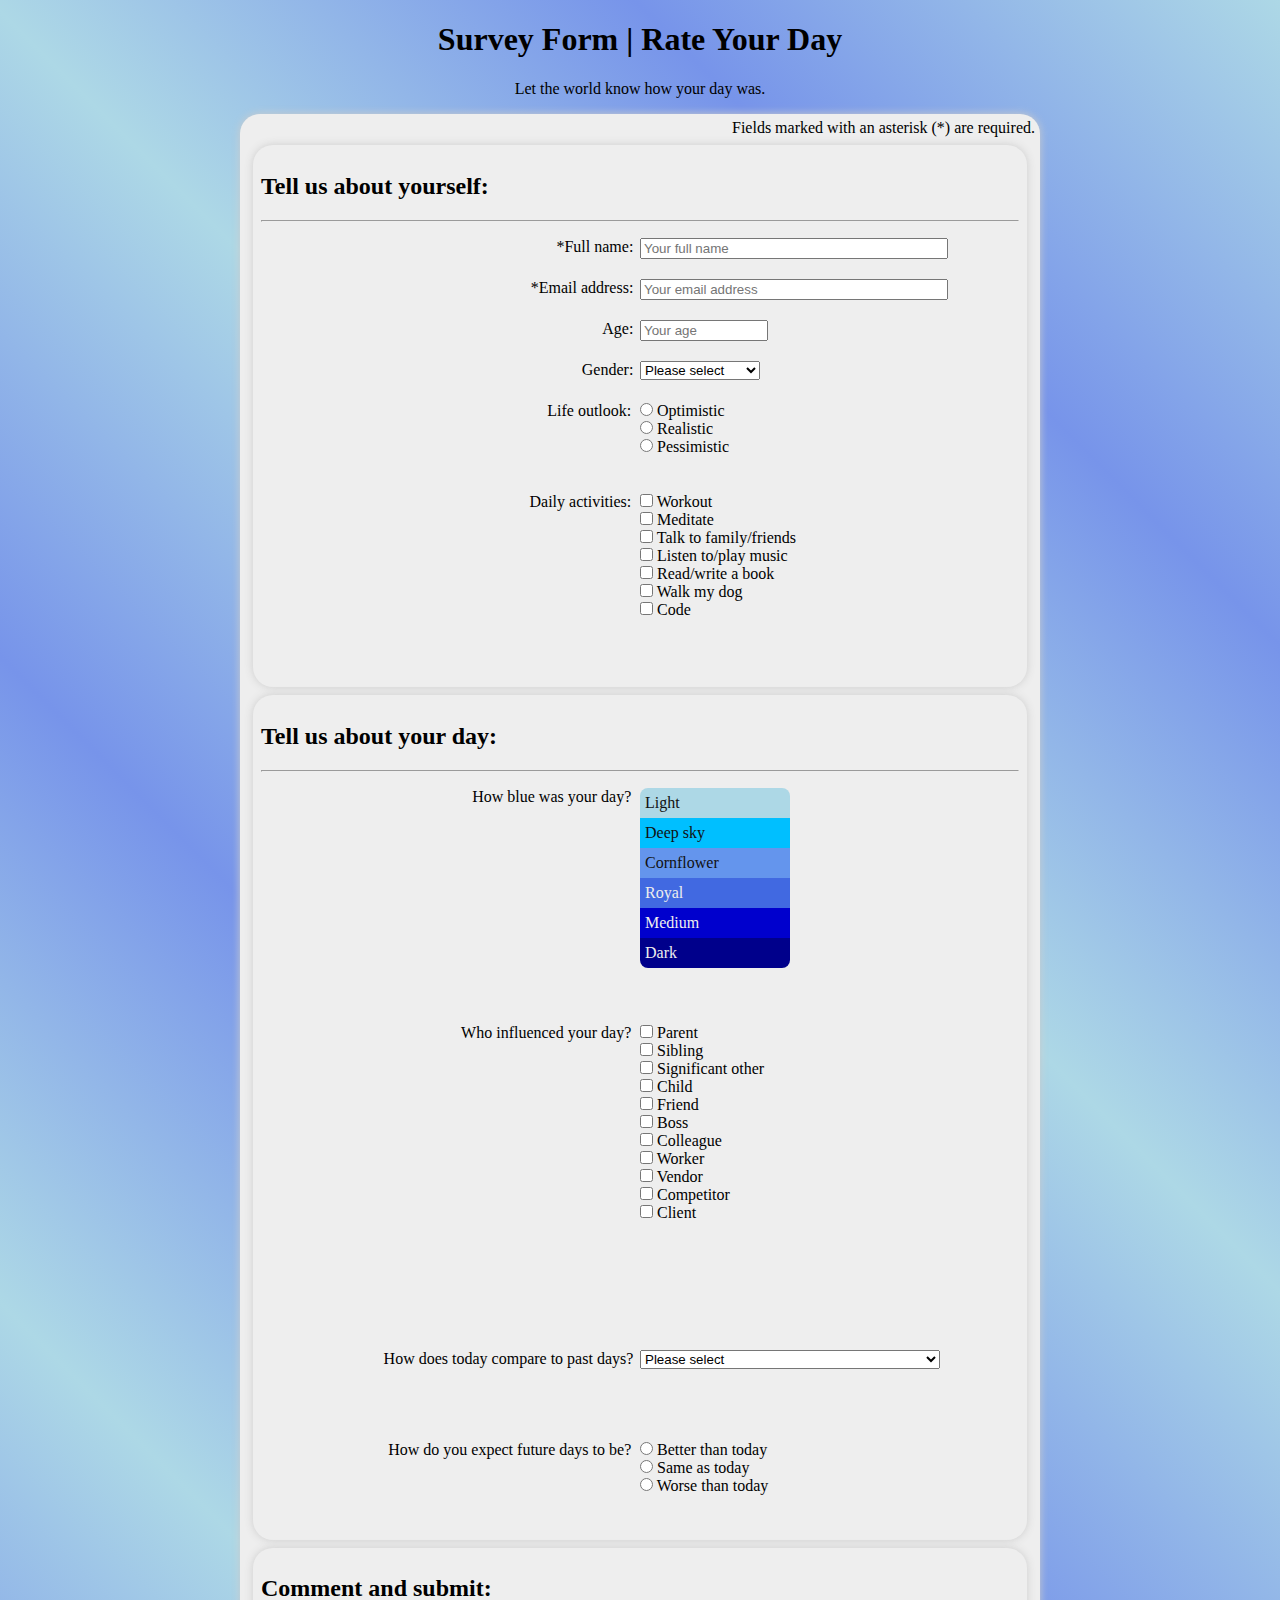
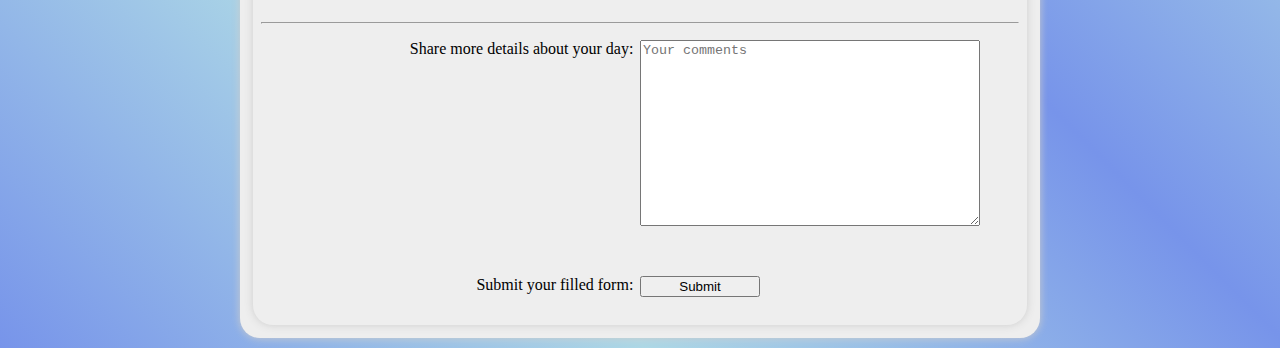
<file: survey.html>
<!DOCTYPE html>
<html lang="en" >
<head>
  <meta charset="UTF-8">
  <title>FCC Survey Form: Rate your day</title>
  <meta charset="utf-8">
  <meta name="viewport" content="width=device-width, initial-scale=1">
  <link rel="stylesheet" href="./survey.css">

</head>
<body>
<!-- partial:index.partial.html -->
<header>
  <h1 id="title">Survey Form | Rate Your Day</h1>
  <p id="description">Let the world know how your day was.</p>
</header>
<form class="survey-form" id="survey-form">
  <p class="asterisk-required">Fields marked with an asterisk (*) are required.</p>
  <section class="form-section" id="identify">
    <h2>Tell us about yourself:</h2>
    <hr>
    <div class="label-input-parent xs" id="name-group">
      <label for="name" class="label-input-label" id="name-label"><span>*Full name:</span></label>
      <input type="text" class="input-block label-input-input" id="name" placeholder="Your full name" required>
    </div>
    <div class="label-input-parent xs" id="email-group">
      <label for="email" class="label-input-label" id="email-label"><span>*Email address:</span></label>
      <input type="email" class="input-block label-input-input" id="email" placeholder="Your email address" required>
    </div>
    <div class="label-input-parent xs" id="number-group">
      <label for="number" class="label-input-label" id="number-label"><span>Age:</span></label>
      <input type="number" class="input-block-small label-input-input" id="number" placeholder="Your age" min="12" max="125">
    </div>
    <div class="label-input-parent xs" id="dropdown-group">
      <label for="dropdown" class="label-input-label" id="dropdown-label"><span>Gender:</span></label>
      <select class="input-block-small label-input-input" id="dropdown">
        <option disabled selected value="default">Please select</option>
        <option value="male">Male</option>
        <option value="female">Female</option>
        <option value="other">Other</option>
      </select>
    </div>

    <fieldset class="label-input-parent sm" id="outlook-group">
      <legend class="label-input-label" id="outlook-label"><span>Life outlook:</span></legend>
      <ul class="input-list label-input-input" id="outlook-list">
        <li>
          <input type="radio" name="outlook" value="optimist" id="optimist">
          <label for="optimist">Optimistic</label>
        </li>
        <li>
          <input type="radio" name="outlook" value="realist" id="realist">
          <label for="realist">Realistic</label>
        </li>
        <li>
          <input type="radio" name="outlook" value="pessimist" id="pessimist">
          <label for="pessimist">Pessimistic</label>
        </li>
      </ul>
    </fieldset>

    <fieldset class="label-input-parent md" id="activities-group">
      <legend class="label-input-label" id="activities-label"><span>Daily activities:</span></legend>
      <ul class="input-list label-input-input" id="activities-list">
        <li>
          <input type="checkbox" name="activities" value="workout" id="workout">
          <label for="workout">Workout</label>
        </li>
        <li>
          <input type="checkbox" name="activities" value="meditate" id="meditate">
          <label for="meditate">Meditate</label>
        </li>
        <li>
          <input type="checkbox" name="activities" value="talk" id="talk">
          <label for="talk">Talk to family/friends</label>
        </li>
        <li>
          <input type="checkbox" name="activities" value="music" id="music">
          <label for="music">Listen to/play music</label>
        </li>
        <li>
          <input type="checkbox" name="activities" value="book" id="book">
          <label for="book">Read/write a book</label>
        </li>
        <li>
          <input type="checkbox" name="activities" value="dog" id="dog">
          <label for="dog">Walk my dog</label>
        </li>
        <li>
          <input type="checkbox" name="activities" value="code" id="code">
          <label for="code">Code</label>
        </li>
      </ul>
    </fieldset>
  </section>

  <section class="form-section" id="rate">
    <h2>Tell us about your day:</h2>
    <hr>
    <fieldset class="label-input-parent lg" id="blueday-group">
      <legend class="label-input-label" id="blueday-label"><span>How blue was your day?</span></legend>
      <ul class="input-list label-input-input" id="blueday-list">
        <li class="blueday-list-item">
          <input type="radio" name="blueday" value="lightblue" id="lightblue">
          <label for="lightblue">Light</label>
        </li>
        <li class="blueday-list-item">
          <input type="radio" name="blueday" value="deepskyblue" id="deepskyblue">
          <label for="deepskyblue">Deep sky</label>
        </li>
        <li class="blueday-list-item">
          <input type="radio" name="blueday" value="cornflowerblue" id="cornflowerblue">
          <label for="cornflowerblue">Cornflower</label>
        </li>
        <li class="blueday-list-item">
          <input type="radio" name="blueday" value="royalblue" id="royalblue">
          <label for="royalblue">Royal</label>
        </li>
        <li class="blueday-list-item">
          <input type="radio" name="blueday" value="mediumblue" id="mediumblue">
          <label for="mediumblue">Medium</label>
        </li>
        <li class="blueday-list-item">
          <input type="radio" name="blueday" value="darkblue" id="darkblue">
          <label for="darkblue">Dark</label>
        </li>
      </ul>
    </fieldset>

    <fieldset class="label-input-parent xl" id="influence-group">
      <legend class="label-input-label" id="influence-label"><span>Who influenced your day?</span></legend>
      <ul class="input-list label-input-input" id="influence-list">
        <li>
          <input type="checkbox" name="influence" value="parent" id="parent">
          <label for="parent">Parent</label>
        </li>
        <li>
          <input type="checkbox" name="influence" value="sibling" id="sibling">
          <label for="sibling">Sibling</label>
        </li>
        <li>
          <input type="checkbox" name="influence" value="sig-oth" id="sig-oth">
          <label for="sig-oth">Significant other</label>
        </li>
        <li>
          <input type="checkbox" name="influence" value="child" id="child">
          <label for="child">Child</label>
        </li>
        <li>
          <input type="checkbox" name="influence" value="friend" id="friend">
          <label for="friend">Friend</label>
        </li>
        <li>
          <input type="checkbox" name="influence" value="boss" id="boss">
          <label for="boss">Boss</label>
        </li>
        <li>
          <input type="checkbox" name="influence" value="colleague" id="colleague">
          <label for="colleague">Colleague</label>
        </li>
        <li>
          <input type="checkbox" name="influence" value="worker" id="worker">
          <label for="worker">Worker</label>
        </li>
        <li>
          <input type="checkbox" name="influence" value="vendor" id="vendor">
          <label for="vendor">Vendor</label>
        </li>
        <li>
          <input type="checkbox" name="influence" value="competitor" id="competitor">
          <label for="competitor">Competitor</label>
        </li>
        <li>
          <input type="checkbox" name="influence" value="client" id="client">
          <label for="client">Client</label>
        </li>
      </ul>
    </fieldset>

    <div class="label-input-parent sm" id="past-group">
      <label for="past-dropdown" class="label-input-label" id="past-label"><span>How does today compare to past days?</span></label>
      <select class="input-block label-input-input" id="past-dropdown">
        <option disabled selected value="default">Please select</option>
        <option value="outstanding">Outstanding - Better than my good days</option>
        <option value="good">Good - Another above-average day</option>
        <option value="average">Average - Just another average day</option>
        <option value="fair">Fair - Another below-average day</option>
        <option value="poor">Poor - Worse than my bad days</option>
      </select>
    </div>

    <fieldset class="label-input-parent sm" id="future-group">
      <legend class="label-input-label" id="future-label"><span>How do you expect future days to be?</span></legend>
      <ul class="input-list label-input-input" id="future-list">
        <li>
          <input type="radio" name="future" value="better" id="better">
          <label for="better">Better than today</label>
        </li>
        <li>
          <input type="radio" name="future" value="same" id="same">
          <label for="same">Same as today</label>
        </li>
        <li>
          <input type="radio" name="future" value="better" id="worse">
          <label for="worse">Worse than today</label>
        </li>
      </ul>
    </fieldset>
  </section>

  <section class="form-section" id="comment-submit">
    <h2>Comment and submit:</h2>
    <hr>
    <div id="comments-group" class="label-input-parent lg">
      <label for="comments" class="label-input-label" id="comments-label"><span>Share more details about your day:</span></label>
      <textarea class="label-input-input" id="comments" placeholder="Your comments" cols="10" rows="10"></textarea>
    </div>
    <div class="label-input-parent xs" id="submit-group">
      <p class="label-input-label" id="submit-label"><span>Submit your filled form:</span></p>
      <input type="submit" class="input-block-small label-input-input" id="submit" value="Submit">
    </div>
  </section>
</form>
<!-- partial -->
  
</body>
</html>
</file>
<file: documentation.css>
html {
    scroll-behavior: smooth;
}

body, ul, ol, h1 {
    margin: 0;
    padding: 0;
    box-sizing: border-box;
}

.wrapper {
    display: flex;
    flex-direction: column;
    background-color: black;
}

.navbar {
    display: flex; /*Enables scroll for navigation without header*/
    flex-direction: column;
    justify-content: flex-start;
    font-family: 'Space Mono', monospace;
    background-color: #f1C911;
    margin: 10px 10px 0; /*Bottom margin is top margin of main-doc*/
    height: 200px;
    border: 3px groove #f1C911;
}

.navigation {
    list-style-type: none;
    overflow-y: auto;
    flex: 1 1 auto;
}

.main-header {
    flex: 0 0 auto;
}

.home-link, .nav-link {
    display: block;
    height: 100%;
    padding-left: 10px;
    text-decoration: none;
    color: black;
    border-bottom: 3px double black;
    min-height:  40px;
}

.home-link {
    font-size: 24px;
}

.nav-link:hover {
    background-color: black;
    color: #f1C911;
    border-bottom: 1px ridge #f1C911;
}

.main-section {
    margin: 10px;
    padding: 10px;
    border: 3px groove #f1C911;
    font-family: 'Lato', sans-serif;
    background-color: white;
}

.main-doc p, .main-doc li, h2, h3, h4, h5, h6 {
    margin-top: 10px;
    margin-bottom: 10px;
}

pre {
    margin: 0 0 0 30px;
    padding: 0 30px;
    background-color: #f9e9a3;
    border-radius: 10px;
    max-width: 100%;
    overflow: auto;
}

p code, li code {
    padding: 0 2px;
    background-color: #f9e9a3;
    border-radius: 4px;
}

.note-p {
    padding: 6px;
    margin: 10px 30px;
    max-width: 400px;
    font-family: 'Space Mono', Monospace;
    font-size: .9em;
    word-spacing: -0.2em;
    background-color: #f9e9a3;
    border-left: 10px solid #f1C911;
    border-radius: 6px;
}

.note {
    font-weight: 900;
    font-size: 1.1em;
}

.main-doc ul, .main-doc ol {
    list-style-position: outside;
    margin-left: 30px;
}

.table-wrapper {
    margin-left: 30px;
    overflow: auto;
    overflow-y: initial;
}

table {
    border-collapse: collapse;
}

td, th {
    padding: 5px;   
    border: 2px solid #f1c812;
}

thead th {
    border-bottom: 4px groove #f1c812;
}

@media only screen and (min-width: 770px) and (min-height: 500px) {
    .wrapper {
        flex-direction: row;
        background-color: black;
    }

    .navbar {
        position: fixed;
        top: 0;
        bottom: 0;
        left: 0;
        right: calc(100% - 250px);
        height: auto; /*Override mobile view 200px*/
        margin: 10px 0 10px 10px; /*Right margin is left margin of main-doc*/
    }

    .navigation {
        overflow: hidden; /*IE required to override mobile view*/
    }

    /*Padding for main-doc to compensate for fixed navbar*/
    .wrapper:before {
        content: "";
        width: 250px;
    }

    .main-doc {
        width: calc(100% - 250px);
        flex-shrink: 0;
        min-width: 500px;
    }

    footer {
        position: fixed;
        bottom: 0;
        left: 0;
        right: calc(100% - 250px);
        margin: 10px;
        padding-left: 10px;
        margin-right: 0;
    }
}
</file>
<file: powerquery.css>
html {
    scroll-behavior: smooth;
}

body, ul, ol, h1 {
    margin: 0;
    padding: 0;
    box-sizing: border-box;
}

.wrapper {
    display: flex;
    flex-direction: column;
    background-color: black;
}

.navbar {
    display: flex; /*Enables scroll for navigation without header*/
    flex-direction: column;
    justify-content: flex-start;
    font-family: 'Space Mono', monospace;
    background-color: #f1C911;
    margin: 10px 10px 0; /*Bottom margin is top margin of main-doc*/
    height: 200px;
    border: 3px groove #f1C911;
}

.navigation {
    list-style-type: none;
    overflow-y: auto;
    flex: 1 1 auto;
}

.main-header {
    flex: 0 0 auto;
}

.home-link, .nav-link {
    display: block;
    height: 100%;
    padding-left: 10px;
    text-decoration: none;
    color: black;
    border-bottom: 3px double black;
    min-height:  40px;
}

.home-link {
    font-size: 24px;
}

.nav-link:hover {
    background-color: black;
    color: #f1C911;
    border-bottom: 1px ridge #f1C911;
}

.main-section {
    margin: 10px;
    padding: 10px;
    border: 3px groove #f1C911;
    font-family: 'Lato', sans-serif;
    background-color: white;
}

.main-doc p, .main-doc li, h2, h3, h4, h5, h6 {
    margin-top: 10px;
    margin-bottom: 10px;
}

pre {
    margin: 0 0 0 30px;
    padding: 0 30px;
    background-color: #f9e9a3;
    border-radius: 10px;
    max-width: 100%;
    overflow: auto;
}

p code, li code {
    padding: 0 2px;
    background-color: #f9e9a3;
    border-radius: 4px;
}

.note-p {
    padding: 6px;
    margin: 10px 30px;
    max-width: 400px;
    font-family: 'Space Mono', Monospace;
    font-size: .9em;
    word-spacing: -0.2em;
    background-color: #f9e9a3;
    border-left: 10px solid #f1C911;
    border-radius: 6px;
}

.note {
    font-weight: 900;
    font-size: 1.1em;
}

.main-doc ul, .main-doc ol {
    list-style-position: outside;
    margin-left: 30px;
}

.table-wrapper {
    margin-left: 30px;
    overflow: auto;
    overflow-y: initial;
}

table {
    border-collapse: collapse;
}

td, th {
    padding: 5px;   
    border: 2px solid #f1c812;
}

thead th {
    border-bottom: 4px groove #f1c812;
}

@media only screen and (min-width: 770px) and (min-height: 500px) {
    .wrapper {
        flex-direction: row;
        background-color: black;
    }

    .navbar {
        position: fixed;
        top: 0;
        bottom: 0;
        left: 0;
        right: calc(100% - 250px);
        height: auto; /*Override mobile view 200px*/
        margin: 10px 0 10px 10px; /*Right margin is left margin of main-doc*/
    }

    .navigation {
        overflow: hidden; /*IE required to override mobile view*/
    }

    /*Padding for main-doc to compensate for fixed navbar*/
    .wrapper:before {
        content: "";
        width: 250px;
    }

    .main-doc {
        width: calc(100% - 250px);
        flex-shrink: 0;
        min-width: 500px;
    }

    footer {
        position: fixed;
        bottom: 0;
        left: 0;
        right: calc(100% - 250px);
        margin: 10px;
        padding-left: 10px;
        margin-right: 0;
    }
}
</file>
<file: survey.css>
body {
  background: repeating-linear-gradient(
    45deg,
    #7794ea 0%,
    #add8e6 20%,
    #7794ea 40%
    );
}

header {
  text-align: center;
  font-family: 'Kavoon', cursive;
}

h2 {
  font-family: 'Concert One', cursive;
}

.survey-form {
  background-color: #eee;
  border: none;
  box-shadow: 0 0 8px #ccc;
  border-radius: 20px;
  margin: 10px auto;
  padding: 5px;
  min-height: 240px;
  width: 90%;
  max-width: 800px;
  box-sizing: border-box;
}

.form-section {
  background-color: #eee;
  border: none;
  box-shadow: 0 0 8px #ccc;
  border-radius: 20px;
  margin: 8px;
  padding: 8px;
}

.label-input-parent {
  position: relative;
  border: none;
  padding: 0;
  margin: 1em 0;
  font-family: 'Eczar', serif;
}

.label-input-label {
  margin: 0;
}

input {
  margin: 0; /*Lines up all the rows by removing radio and checkbox margin*/
}

textarea  {
  display: block;
  height: 180px;
  min-height: 180px;
  max-height: 180px;
  width: 98%;
  min-width: 98%;
  max-width: 98%;
}

.input-block {
  display: block;
  width: 100%;
  max-width: 300px;
}

.input-block-small {
  display: block;
  width: 100%;
  max-width: 120px;
}

.input-list {
  list-style: none;
  margin: 0;
  padding: 0;
}

.asterisk-required {
  margin: 0;
  padding: 0;
  text-align: right;
}

.blueday-list-item {
  max-width: 150px;
  height: 30px;
  position: relative;
}

.blueday-list-item label {
  position: absolute;
  top: 50%;
  left: 5px;
  transform: translate(0, -50%);
}

.blueday-list-item input {
  display: none;
}

.blueday-list-item input:checked+label {
  font-weight: 900;
  text-decoration: underline;
}

  /*BLUE COLORS*/
.blueday-list-item:nth-child(1) {
  background-color: lightblue;
  color: #111;
  border-top-right-radius: 8px;
  border-top-left-radius: 8px
}
.blueday-list-item:nth-child(2) {background-color: deepskyblue; color: #111}
.blueday-list-item:nth-child(3) {background-color: cornflowerblue; color: #111}
.blueday-list-item:nth-child(4) {background-color: royalblue; color: #eee}
.blueday-list-item:nth-child(5) {background-color: mediumblue; color: #eee}
.blueday-list-item:nth-child(6) {
  background-color: darkblue;
  color: #eee;
  border-bottom-right-radius: 8px;
  border-bottom-left-radius: 8px
}

/*MEDIUM SCREEN SIDE-BY-SIDE LABEL-INPUTS*/
@media only screen and (min-width:480px) {
.label-input-label, .label-input-input {
    position: absolute;
    left: 50%;
    width: 44%;
  }

  .label-input-label {
    transform: translate(-102%);
    text-align: right;
  }

  textarea {
    width: 44%;
    min-width: 44%;
    max-width: 44%;
  }


  /*HEIGHT OF SIDE-BY-SIDE INPUT-LABEL GROUPS*/
  .xs {min-height: 25px;}
  .sm {min-height: 75px;}
  .md {min-height: 170px;}
  .lg {min-height: 220px;}
  .xl {min-height: 310px;}
}
</file>
